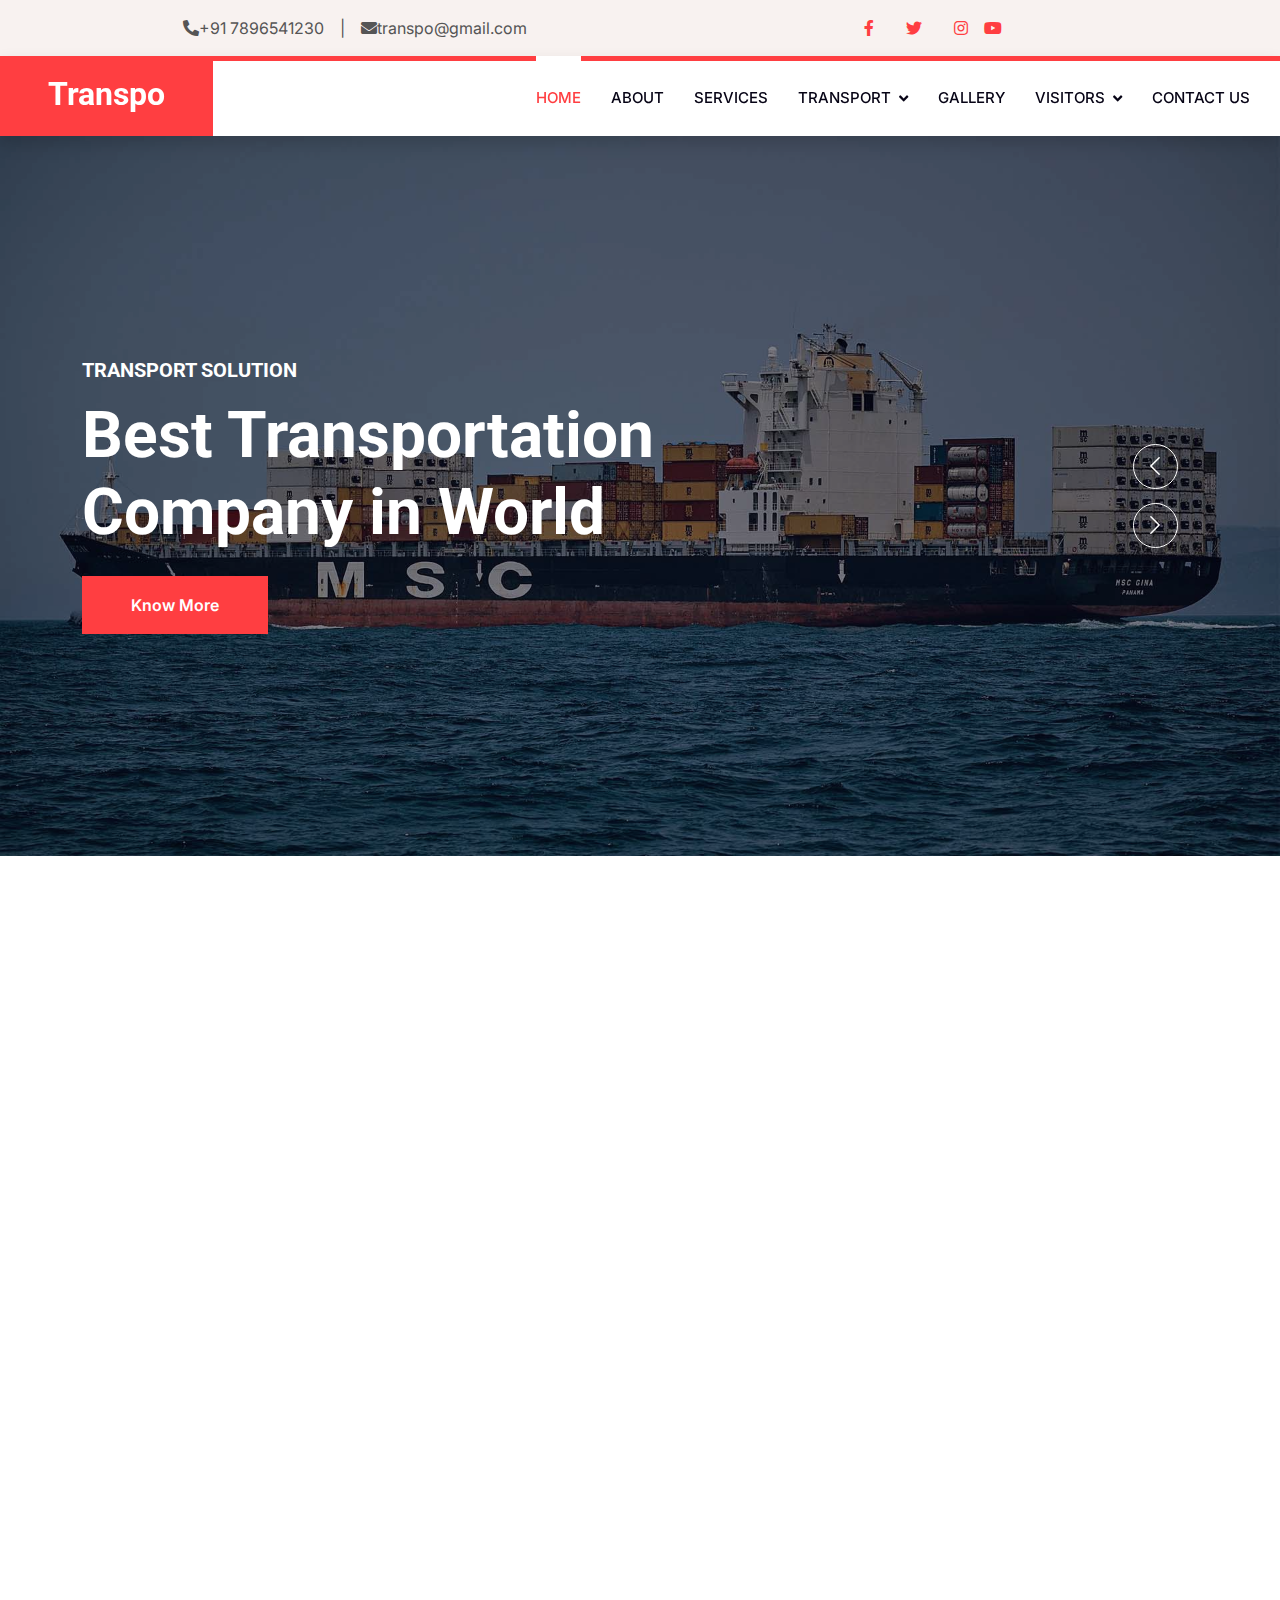
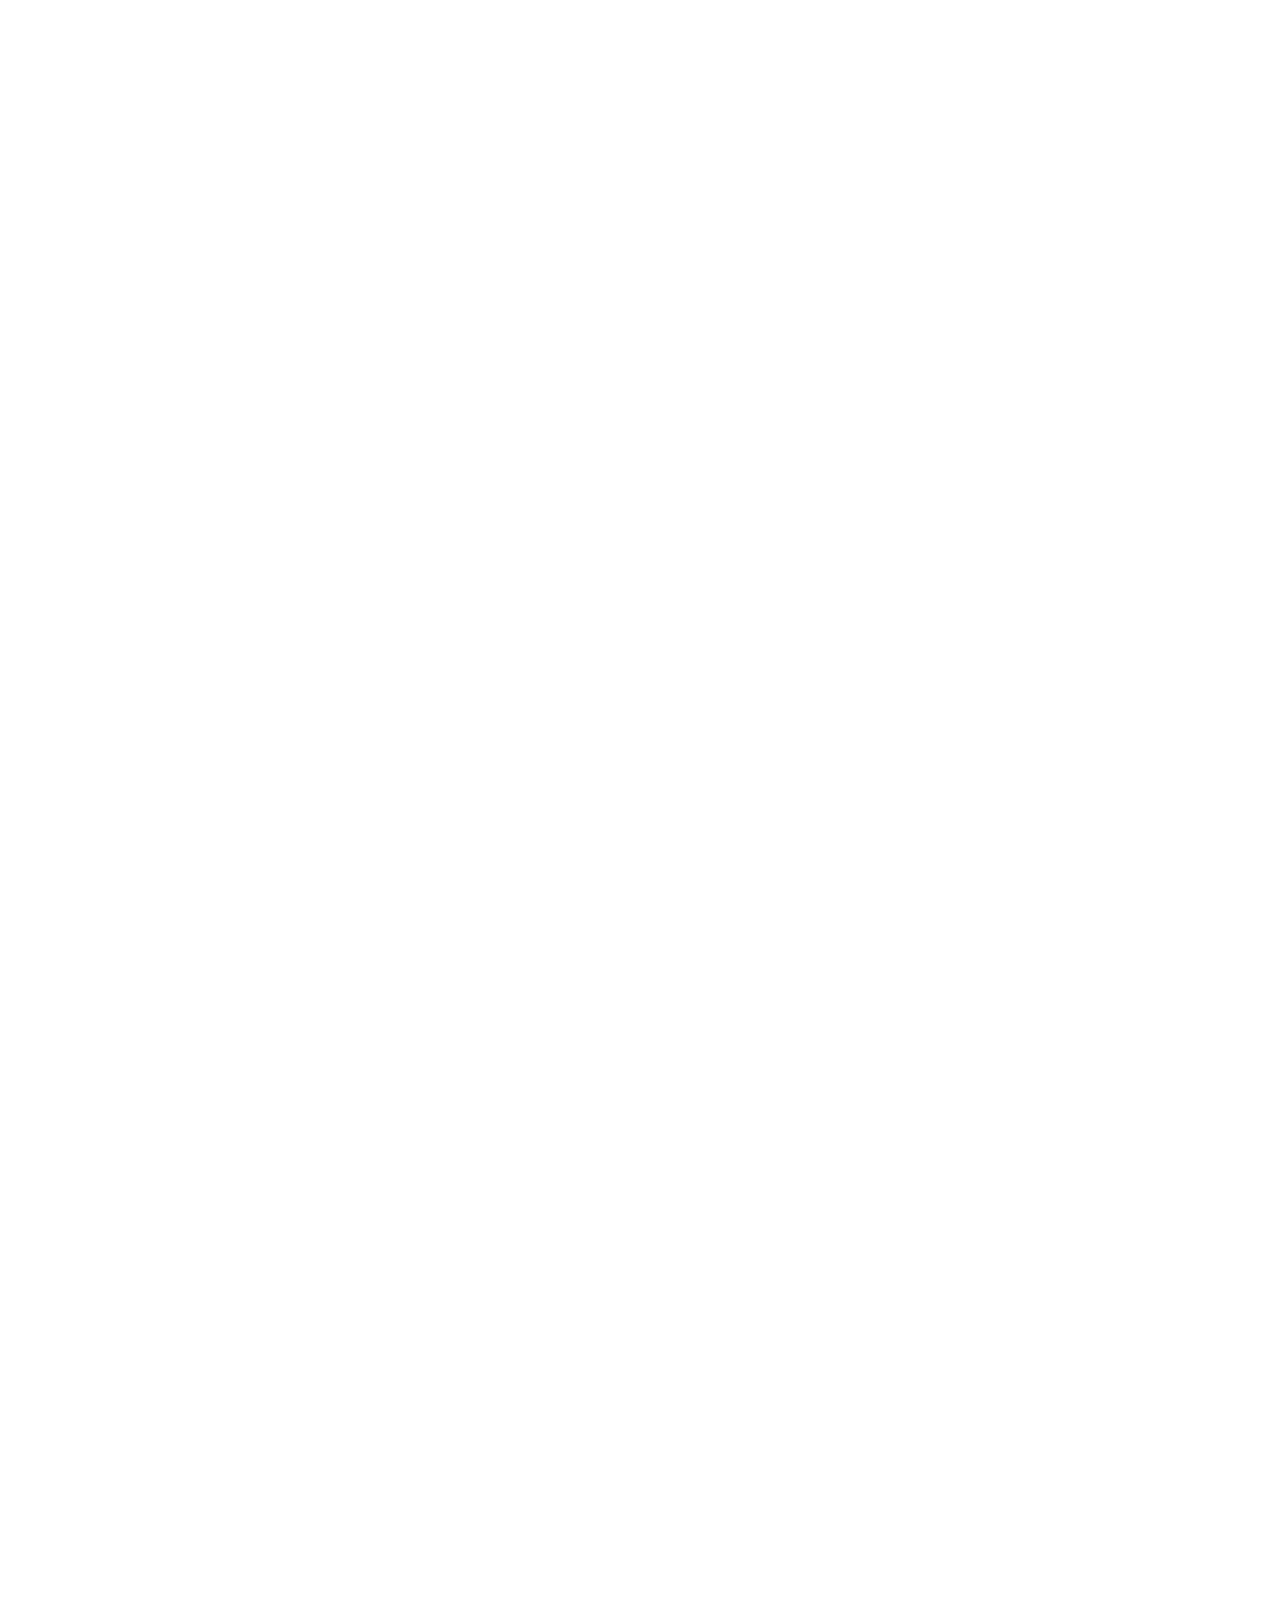
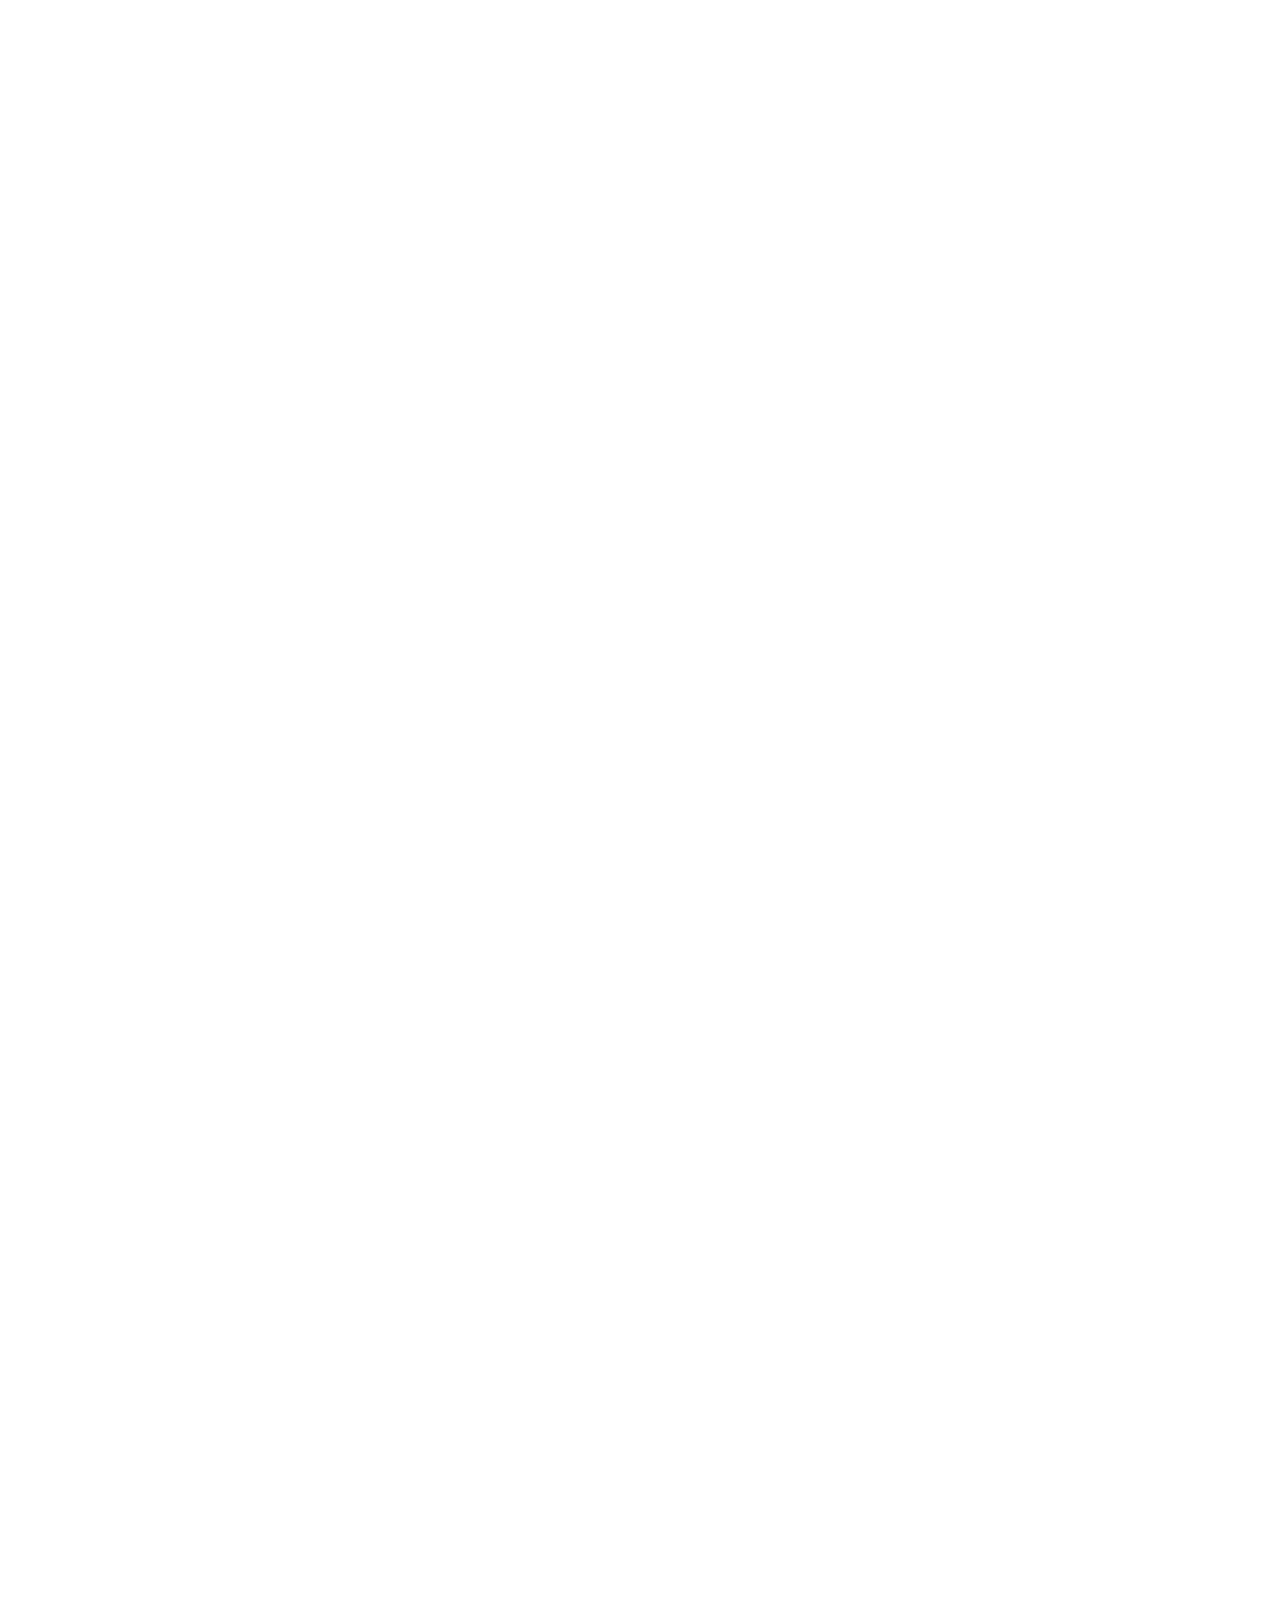
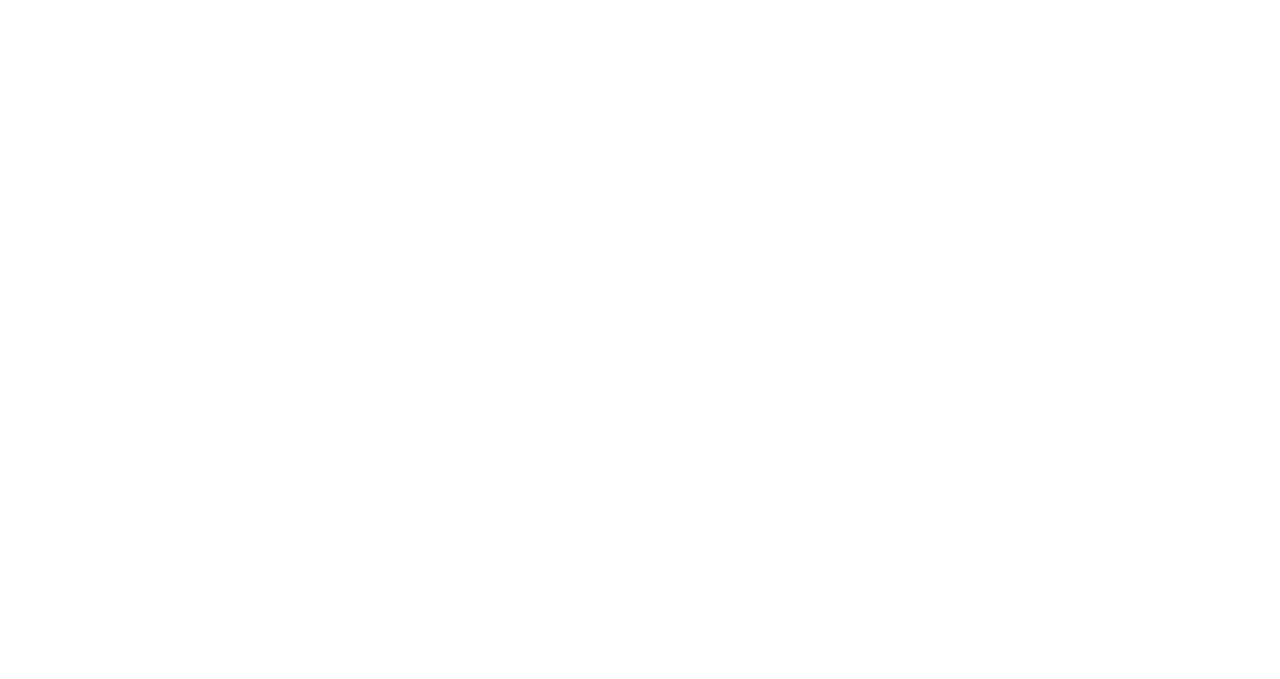
<file: index.html>
<!DOCTYPE html>
<html lang="en">

<head>
    <meta charset="utf-8">
    <title>Transpo - Shipping Company Website</title>
    <meta content="width=device-width, initial-scale=1.0" name="viewport">
    <meta content="" name="keywords">
    <meta content="" name="description">

    <!-- Favicon -->
    <link href="img/favicon.ico" rel="icon">

    <!-- Google Web Fonts -->
    <link rel="preconnect" href="https://fonts.googleapis.com">
    <link rel="preconnect" href="https://fonts.gstatic.com" crossorigin>
    <link href="https://fonts.googleapis.com/css2?family=Inter:wght@400;600&family=Roboto:wght@500;700&display=swap" rel="stylesheet">

    <!-- Icon Font Stylesheet -->
    <link href="https://cdnjs.cloudflare.com/ajax/libs/font-awesome/5.10.0/css/all.min.css" rel="stylesheet">
    <link href="https://cdn.jsdelivr.net/npm/bootstrap-icons@1.4.1/font/bootstrap-icons.css" rel="stylesheet">

    <!-- Libraries Stylesheet -->
    <link href="lib/animate/animate.min.css" rel="stylesheet">
    <link href="lib/owlcarousel/assets/owl.carousel.min.css" rel="stylesheet">

    <!-- Customized Bootstrap Stylesheet -->
    <link href="css/bootstrap.min.css" rel="stylesheet">

    <!-- Template Stylesheet -->
    <link href="css/style.css" rel="stylesheet">
</head>

<body>
    <!-- Spinner Start -->
    <div id="spinner" class="show bg-white position-fixed translate-middle w-100 vh-100 top-50 start-50 d-flex align-items-center justify-content-center">
        <div class="spinner-grow text-primary" style="width: 3rem; height: 3rem;" role="status">
            <span class="sr-only">Loading...</span>
        </div>
    </div>
    <!-- Spinner End -->
     
     <div class="container-fluid bg-light pt-3 d-none d-lg-block">
        <div class="container">
            <div class="row">
                <div class="col-lg-6 text-center text-lg-left mb-2 mb-lg-0">
                    <div class="d-inline-flex align-items-center">
                        <p><i class="fa fa-phone-alt mr-2"></i>+91 7896541230</p>
                        <p class="text-body px-3">|</p>
                        <p><i class="fa fa-envelope mr-2"></i>transpo@gmail.com</p>
                    </div>
                </div>
                <div class="col-lg-6 text-center text-lg-right">
                    <div class="d-inline-flex align-items-center">
                        <a class="text-primary px-3" href="">
                            <i class="fab fa-facebook-f"></i>
                        </a>
                        <a class="text-primary px-3" href="">
                            <i class="fab fa-twitter"></i>
                        </a>
                        <a class="text-primary px-3" href="">
                            <i class="fab fa-instagram"></i>
                        </a>
                        <a class="text-primary pl-3" href="">
                            <i class="fab fa-youtube"></i>
                        </a>
                    </div>
                </div>
            </div>
        </div> 
    </div>

    <!-- Navbar Start -->
    <nav class="navbar navbar-expand-lg bg-white navbar-light shadow border-top border-5 border-primary sticky-top p-0">
        <a href="index.html" class="navbar-brand bg-primary d-flex align-items-center px-4 px-lg-5">
            <h2 class="mb-2 text-white">Transpo</h2>
        </a>
        <button type="button" class="navbar-toggler me-4" data-bs-toggle="collapse" data-bs-target="#navbarCollapse">
            <span class="navbar-toggler-icon"></span>
        </button>
        <div class="collapse navbar-collapse" id="navbarCollapse">
            <div class="navbar-nav ms-auto p-4 p-lg-0">
                <a href="index.html" class="nav-item nav-link active">Home</a>
                <a href="about.html" class="nav-item nav-link">About</a>
                <a href="service.html" class="nav-item nav-link">Services</a>
                <div class="nav-item dropdown">
                    <a href="transport.html" class="nav-link dropdown-toggle" data-bs-toggle="dropdown">Transport</a>
                    <div class="dropdown-menu fade-up m-0">
                        <a href="import.html" class="dropdown-item">Import</a>
                        <a href="export.html" class="dropdown-item">Export</a>
                    </div>
                </div>
                <a href="gallery.html" class="nav-item nav-link">Gallery</a>
                <div class="nav-item dropdown">
                    <a href="visitors.html" class="nav-link dropdown-toggle" data-bs-toggle="dropdown">Visitors</a>
                    <div class="dropdown-menu fade-up m-0">
                        <a href="employee.html" class="dropdown-item">Employee</a>
                        <a href="customer.html" class="dropdown-item">Customer</a>
                    </div>
                </div>
                <a href="contact.html" class="nav-item nav-link">Contact Us</a>
            </div>
        </div>
    </nav>
    <!-- Navbar End -->


    <!-- Carousel Start -->
    <div class="container-fluid p-0 pb-5">
        <div class="owl-carousel header-carousel position-relative mb-5">
            <div class="owl-carousel-item position-relative">
                <img class="img-fluid" src="img/carousel-1.jpg" alt="">
                <div class="position-absolute top-0 start-0 w-100 h-100 d-flex align-items-center" style="background: rgba(6, 3, 21, .5);">
                    <div class="container">
                        <div class="row justify-content-start">
                            <div class="col-10 col-lg-8">
                                <h5 class="text-white text-uppercase mb-3 animated slideInDown">Transport Solution</h5>
                                <h1 class="display-3 text-white animated slideInDown mb-4">Best Transportation Company in World</h1>
                                <a href="gallery.html" class="btn btn-primary py-md-3 px-md-5 me-3 animated slideInLeft">Know More</a>
                            </div>
                        </div>
                    </div>
                </div>
            </div>
            <div class="owl-carousel-item position-relative">
                <img class="img-fluid" src="img/carousel-2.jpg" alt="">
                <div class="position-absolute top-0 start-0 w-100 h-100 d-flex align-items-center" style="background: rgba(6, 3, 21, .5);">
                    <div class="container">
                        <div class="row justify-content-start">
                            <div class="col-10 col-lg-8">
                                <h5 class="text-white text-uppercase mb-3 animated slideInDown">Transport & Logistics Solution</h5>
                                <h1 class="display-3 text-white animated slideInDown mb-4">#1 Place For Your <span class="text-primary">Transport</span> Solution</h1>
                                <p class="fs-5 fw-medium text-white mb-4 pb-2">Vero elitr justo clita lorem. Ipsum dolor at sed stet sit diam no. Kasd rebum ipsum et diam justo clita et kasd rebum sea elitr.</p>
                                <a href="" class="btn btn-primary py-md-3 px-md-5 me-3 animated slideInLeft">Read More</a>
                                <a href="" class="btn btn-secondary py-md-3 px-md-5 animated slideInRight">Free Quote</a>
                            </div>
                        </div>
                    </div>
                </div>
            </div>
        </div>
    </div>
    <!-- Carousel End -->


    <!-- About Start -->
    <div class="container-fluid overflow-hidden py-5 px-lg-0">
        <div class="container about py-5 px-lg-0">
            <div class="row g-5 mx-lg-0">
                <div class="col-lg-6 ps-lg-0 wow fadeInLeft" data-wow-delay="0.1s" style="min-height: 400px;">
                    <div class="position-relative h-100">
                        <img class="position-absolute img-fluid w-100 h-100" src="img/about.jpg" style="object-fit: cover;" alt="">
                    </div>
                </div>
                <div class="col-lg-6 about-text wow fadeInUp" data-wow-delay="0.3s">
                    <h5 class="text-primary text-uppercase" style="letter-spacing: 5px;">About Us</h5>
                    <h1 class="mb-5">Quick Transport Solutions</h1>
                    <p class="mb-5">Our company Transsp is provides the best facility of transportation using import and export to customer</p>
                    <div class="row g-4 mb-5">
                        <div class="col-sm-6 wow fadeIn" data-wow-delay="0.5s">
                            <i class="fa fa-globe fa-3x text-primary mb-3"></i>
                            <h5>Global Coverage</h5>
                            <p class="m-0">Our company gives global coverage facility to the customer.</p>
                        </div>
                        <div class="col-sm-6 wow fadeIn" data-wow-delay="0.7s">
                            <i class="fa fa-shipping-fast fa-3x text-primary mb-3"></i>
                            <h5>On Time Delivery</h5>
                            <p class="m-0">Our company complete its task within deadline. So we give facility on time delivery</p>
                        </div>
                    </div>
                    <a href="gallery.html" class="btn btn-primary py-3 px-5">Know More</a>
                </div>
            </div>
        </div>
    </div>
    <!-- About End -->


    <!-- Fact Start -->
    <div class="container-xxl py-5">
        <div class="container py-5">
            <div class="row g-5">
                <div class="col-lg-6 wow fadeInUp" data-wow-delay="0.1s">
                    <h5 class="text-primary text-uppercase" style="letter-spacing: 5px;">Some Facts</h5>
                    <h1 class="mb-5">Place To Manage All Of Your Shipments</h1>
                    <p class="mb-5">Our company gives shipment facility to customer along with import and export facility</p>
                    <div class="d-flex align-items-center">
                        <i class="fa fa-headphones fa-2x flex-shrink-0 bg-primary p-3 text-white"></i>
                        <div class="ps-4">
                            <h6>Call for any query!</h6>
                            <h3 class="text-primary m-0">+91 7896541230</h3>
                        </div>
                    </div>
                </div>
                <div class="col-lg-6">
                    <div class="row g-4 align-items-center">
                        <div class="col-sm-6">
                            <div class="bg-primary p-4 mb-4 wow fadeIn" data-wow-delay="0.3s">
                                <i class="fa fa-users fa-2x text-white mb-3"></i>
                                <h2 class="text-white mb-2" data-toggle="counter-up">1234</h2>
                                <p class="text-white mb-0">Happy Clients</p>
                            </div>
                            <div class="bg-secondary p-4 wow fadeIn" data-wow-delay="0.5s">
                                <i class="fa fa-ship fa-2x text-white mb-3"></i>
                                <h2 class="text-white mb-2" data-toggle="counter-up">1234</h2>
                                <p class="text-white mb-0">Complete Shipments</p>
                            </div>
                        </div>
                        <div class="col-sm-6">
                            <div class="bg-success p-4 wow fadeIn" data-wow-delay="0.7s">
                                <i class="fa fa-star fa-2x text-white mb-3"></i>
                                <h2 class="text-white mb-2" data-toggle="counter-up">1234</h2>
                                <p class="text-white mb-0">Customer Reviews</p>
                            </div>
                        </div>
                    </div>
                </div>
            </div>
        </div>
    </div>
    <!-- Fact End -->


    <!-- Service Start -->
    <div class="container-xxl py-5">
        <div class="container py-5">
            <div class="text-center wow fadeInUp" data-wow-delay="0.1s">
                <h5 class="text-primary text-uppercase" style="letter-spacing: 5px;">Our Services</h5>
                <h1 class="mb-5">Explore Our Services</h1>
            </div>
            <div class="row g-4">
                <div class="col-md-6 col-lg-4 wow fadeInUp" data-wow-delay="0.3s">
                    <div class="service-item p-4">
                        <div class="overflow-hidden mb-4">
                            <img class="img-fluid" src="img/service-1.jpg" alt="">
                        </div>
                        <h4 class="mb-3">Air Freight</h4>
                    </div>
                </div>
                <div class="col-md-6 col-lg-4 wow fadeInUp" data-wow-delay="0.5s">
                    <div class="service-item p-4">
                        <div class="overflow-hidden mb-4">
                            <img class="img-fluid" src="img/service-2.jpg" alt="">
                        </div>
                        <h4 class="mb-3">Ocean Freight</h4>
                    </div>
                </div>
                <div class="col-md-6 col-lg-4 wow fadeInUp" data-wow-delay="0.7s">
                    <div class="service-item p-4">
                        <div class="overflow-hidden mb-4">
                            <img class="img-fluid" src="img/service-3.jpg" alt="">
                        </div>
                        <h4 class="mb-3">Road Freight</h4>
                    </div>
                </div>
                <div class="col-md-6 col-lg-4 wow fadeInUp" data-wow-delay="0.3s">
                    <div class="service-item p-4">
                        <div class="overflow-hidden mb-4">
                            <img class="img-fluid" src="img/service-4.jpg" alt="">
                        </div>
                        <h4 class="mb-3">Train Freight</h4>
                    </div>
                </div>
                <div class="col-md-6 col-lg-4 wow fadeInUp" data-wow-delay="0.5s">
                    <div class="service-item p-4">
                        <div class="overflow-hidden mb-4">
                            <img class="img-fluid" src="img/service-5.jpg" alt="">
                        </div>
                        <h4 class="mb-3">Customs Clearance</h4>
                    </div>
                </div>
                <div class="col-md-6 col-lg-4 wow fadeInUp" data-wow-delay="0.7s">
                    <div class="service-item p-4">
                        <div class="overflow-hidden mb-4">
                            <img class="img-fluid" src="img/service-6.jpg" alt="">
                        </div>
                        <h4 class="mb-3">Warehouse Solutions</h4>
                    </div>
                </div>
            </div>
        </div>
    </div>
    <!-- Service End -->


    <!-- Feature Start -->
    <div class="container-fluid overflow-hidden py-5 px-lg-0">
        <div class="container feature py-5 px-lg-0">
            <div class="row g-5 mx-lg-0">
                <div class="col-lg-6 feature-text wow fadeInUp" data-wow-delay="0.1s">
                    <h5 class="text-primary text-uppercase" style="letter-spacing: 5px;">Our Features</h5>
                    <h1 class="mb-5">We Are Trusted Transport Company Since 2010</h1>
                    <div class="d-flex mb-5 wow fadeInUp" data-wow-delay="0.3s">
                        <i class="fa fa-globe text-primary fa-3x flex-shrink-0"></i>
                        <div class="ms-4">
                            <h5>Worldwide Service</h5>
                            <p class="mb-0">Our company provides Worldwide Service to customer</p>
                        </div>
                    </div>
                    <div class="d-flex mb-5 wow fadeIn" data-wow-delay="0.5s">
                        <i class="fa fa-shipping-fast text-primary fa-3x flex-shrink-0"></i>
                        <div class="ms-4">
                            <h5>On Time Delivery</h5>
                            <p class="mb-0">Our company provides On Time Delivery to customer</p>
                        </div>
                    </div>
                    <div class="d-flex mb-0 wow fadeInUp" data-wow-delay="0.7s">
                        <i class="fa fa-headphones text-primary fa-3x flex-shrink-0"></i>
                        <div class="ms-4">
                            <h5>24/7 Telephone Support</h5>
                            <p class="mb-0">Our company provides 24/7 Telephone Support to customer</p>
                        </div>
                    </div>
                </div>
                <div class="col-lg-6 pe-lg-0 wow fadeInRight" data-wow-delay="0.1s" style="min-height: 400px;">
                    <div class="position-relative h-100">
                        <img class="position-absolute img-fluid w-100 h-100" src="img/feature.jpg" style="object-fit: cover;" alt="">
                    </div>
                </div>
            </div>
        </div>
    </div>
    <!-- Feature End -->


    <!-- Team Start -->
    <div class="container-xxl py-5">
        <div class="container py-5">
            <div class="text-center wow fadeInUp" data-wow-delay="0.1s">
                <h5 class="text-primary text-uppercase" style="letter-spacing: 5px;">Our Team</h5>
                <h1 class="mb-5">Expert Team Members</h1>
            </div>
            <div class="row g-4">
                <div class="col-lg-3 col-md-6 wow fadeInUp" data-wow-delay="0.3s">
                    <div class="team-item p-4">
                        <div class="overflow-hidden mb-4">
                            <img class="img-fluid" src="team/Aditi1.jpg" alt="">
                        </div>
                        <h5 class="mb-0">Aditi Gadakh</h5>
                        <div class="btn-slide mt-1">
                            <i class="fa fa-share"></i>
                            <span>
                                <a href=""><i class="fab fa-facebook-f"></i></a>
                                <a href=""><i class="fab fa-twitter"></i></a>
                                <a href=""><i class="fab fa-instagram"></i></a>
                            </span>
                        </div>
                    </div>
                </div>
                <div class="col-lg-3 col-md-6 wow fadeInUp" data-wow-delay="0.5s">
                    <div class="team-item p-4">
                        <div class="overflow-hidden mb-4">
                            <img class="img-fluid" src="team/Mitali1.jpg" alt="">
                        </div>
                        <h5 class="mb-0">Mitali Bharambe</h5>
                        <div class="btn-slide mt-1">
                            <i class="fa fa-share"></i>
                            <span>
                                <a href=""><i class="fab fa-facebook-f"></i></a>
                                <a href=""><i class="fab fa-twitter"></i></a>
                                <a href=""><i class="fab fa-instagram"></i></a>
                            </span>
                        </div>
                    </div>
                </div>

                <div class="col-lg-3 col-md-6 wow fadeInUp" data-wow-delay="0.5s">
                    <div class="team-item p-4">
                        <div class="overflow-hidden mb-4">
                            <img class="img-fluid" src="team/Janhavi1.jpg" alt="">
                        </div>
                        <h5 class="mb-0">Janhavi Bagul</h5>
                        <div class="btn-slide mt-1">
                            <i class="fa fa-share"></i>
                            <span>
                                <a href=""><i class="fab fa-facebook-f"></i></a>
                                <a href=""><i class="fab fa-twitter"></i></a>
                                <a href=""><i class="fab fa-instagram"></i></a>
                            </span>
                        </div>
                    </div>
                </div>

                <div class="col-lg-3 col-md-6 wow fadeInUp" data-wow-delay="0.5s">
                    <div class="team-item p-4">
                        <div class="overflow-hidden mb-4">
                            <img class="img-fluid" src="team/Yadnika1.jpg" alt="">
                        </div>
                        <h5 class="mb-0">Yadnika Kadam</h5>
                        <div class="btn-slide mt-1">
                            <i class="fa fa-share"></i>
                            <span>
                                <a href=""><i class="fab fa-facebook-f"></i></a>
                                <a href=""><i class="fab fa-twitter"></i></a>
                                <a href=""><i class="fab fa-instagram"></i></a>
                            </span>
                        </div>
                    </div>
                </div>
                
            </div>
        </div>
    </div>
    <!-- Team End -->


    <!-- Testimonial Start -->
    <div class="container-xxl py-5 wow fadeInUp" data-wow-delay="0.1s">
        <div class="container py-5">
            <div class="text-center">
                <h5 class="text-primary text-uppercase" style="letter-spacing: 5px;">Testimonial</h5>
                <h1 class="mb-0">Our Clients Say!</h1>
            </div>
            <div class="owl-carousel testimonial-carousel wow fadeInUp" data-wow-delay="0.1s">
                <div class="testimonial-item p-4 my-5">
                    <i class="fa fa-quote-right fa-3x text-light position-absolute top-0 end-0 mt-n3 me-4"></i>
                    <div class="d-flex align-items-end mb-4">
                        <div class="ms-4">
                            <h5 class="mb-1">Priti Shinde</h5>
                            <p class="m-0">Student</p>
                        </div>
                    </div>
                    <p class="mb-0">Best Transportation company in world</p>
                </div>
                <div class="testimonial-item p-4 my-5">
                    <i class="fa fa-quote-right fa-3x text-light position-absolute top-0 end-0 mt-n3 me-4"></i>
                    <div class="d-flex align-items-end mb-4">
                        <div class="ms-4">
                            <h5 class="mb-1">Akshada Mane</h5>
                            <p class="m-0">Student</p>
                        </div>
                    </div>
                    <p class="mb-0">Best Company. Give shipment within time</p>
                </div>
                <div class="testimonial-item p-4 my-5">
                    <i class="fa fa-quote-right fa-3x text-light position-absolute top-0 end-0 mt-n3 me-4"></i>
                    <div class="d-flex align-items-end mb-4">
                        <div class="ms-4">
                            <h5 class="mb-1">Rohit Ahire</h5>
                            <p class="m-0">Student</p>
                        </div>
                    </div>
                    <p class="mb-0">Best Transportation company in world</p>
                </div>
            </div>
        </div>
    </div>
    <!-- Testimonial End -->


    <!-- Footer Start -->
    <div class="container-fluid bg-dark text-light footer pt-5 wow fadeIn" data-wow-delay="0.1s" style="margin-top: 6rem;">
        <div class="container py-5">
            <div class="row g-5">
                <div class="col-lg-3 col-md-6">
                    <h4 class="text-light mb-4">Address</h4>
                    <p class="mb-2"><i class="fa fa-map-marker-alt me-3"></i>Gangapur Road, Maharashtra, India</p>
                    <p class="mb-2"><i class="fa fa-phone-alt me-3"></i>+91 7896541230</p>
                    <p class="mb-2"><i class="fa fa-envelope me-3"></i>transpo@gmail.com</p>
                    <div class="d-flex pt-2">
                        <a class="btn btn-outline-light btn-social" href=""><i class="fab fa-twitter"></i></a>
                        <a class="btn btn-outline-light btn-social" href=""><i class="fab fa-facebook-f"></i></a>
                        <a class="btn btn-outline-light btn-social" href=""><i class="fab fa-youtube"></i></a>
                        <a class="btn btn-outline-light btn-social" href=""><i class="fab fa-linkedin-in"></i></a>
                    </div>
                </div>
                <div class="col-lg-3 col-md-6">
                    <h4 class="text-light mb-4">Services</h4>
                    <a class="btn btn-link" href="">Air Freight</a>
                    <a class="btn btn-link" href="">Sea Freight</a>
                    <a class="btn btn-link" href="">Road Freight</a>
                    <a class="btn btn-link" href="">Train Freight</a>
                    <a class="btn btn-link" href="">Customs Clearance</a>
                    <a class="btn btn-link" href="">Warehouse Solutions</a>
                </div>
                <div class="col-lg-3 col-md-6">
                    <h4 class="text-light mb-4">Quick Links</h4>
                    <a class="btn btn-link" href="index.html">Home</a>
                    <a class="btn btn-link" href="about.html">About Us</a>
                    <a class="btn btn-link" href="contact.html">Contact Us</a>
                    <a class="btn btn-link" href="services.html">Our Services</a>
                    <a class="btn btn-link" href="gallery.html">Gallery</a>
                </div>
                <div class="col-lg-3 col-md-6">
                 <div class="col-lg-3 col-md-6">
                    <h4 class="text-light mb-4">Popular Links</h4>
                    <a class="btn btn-link" href="index.html">Home</a>
                    <a class="btn btn-link" href="import.html">Import</a>
                    <a class="btn btn-link" href="export.html">Export</a>
                    <a class="btn btn-link" href="employee.html">Our Visitors</a>
                    <a class="btn btn-link" href="contact.html">Contact Us</a>
                </div>
            </div>
        </div>
    </div>
    <!-- Footer End -->


    <!-- Back to Top -->
    <a href="#" class="btn btn-lg btn-primary btn-lg-square rounded-0 back-to-top"><i class="bi bi-arrow-up"></i></a>


    <!-- JavaScript Libraries -->
    <script src="https://code.jquery.com/jquery-3.4.1.min.js"></script>
    <script src="https://cdn.jsdelivr.net/npm/bootstrap@5.0.0/dist/js/bootstrap.bundle.min.js"></script>
    <script src="lib/wow/wow.min.js"></script>
    <script src="lib/easing/easing.min.js"></script>
    <script src="lib/waypoints/waypoints.min.js"></script>
    <script src="lib/counterup/counterup.min.js"></script>
    <script src="lib/owlcarousel/owl.carousel.min.js"></script>

    <!-- Template Javascript -->
    <script src="js/main.js"></script>
</body>

</html>
</file>
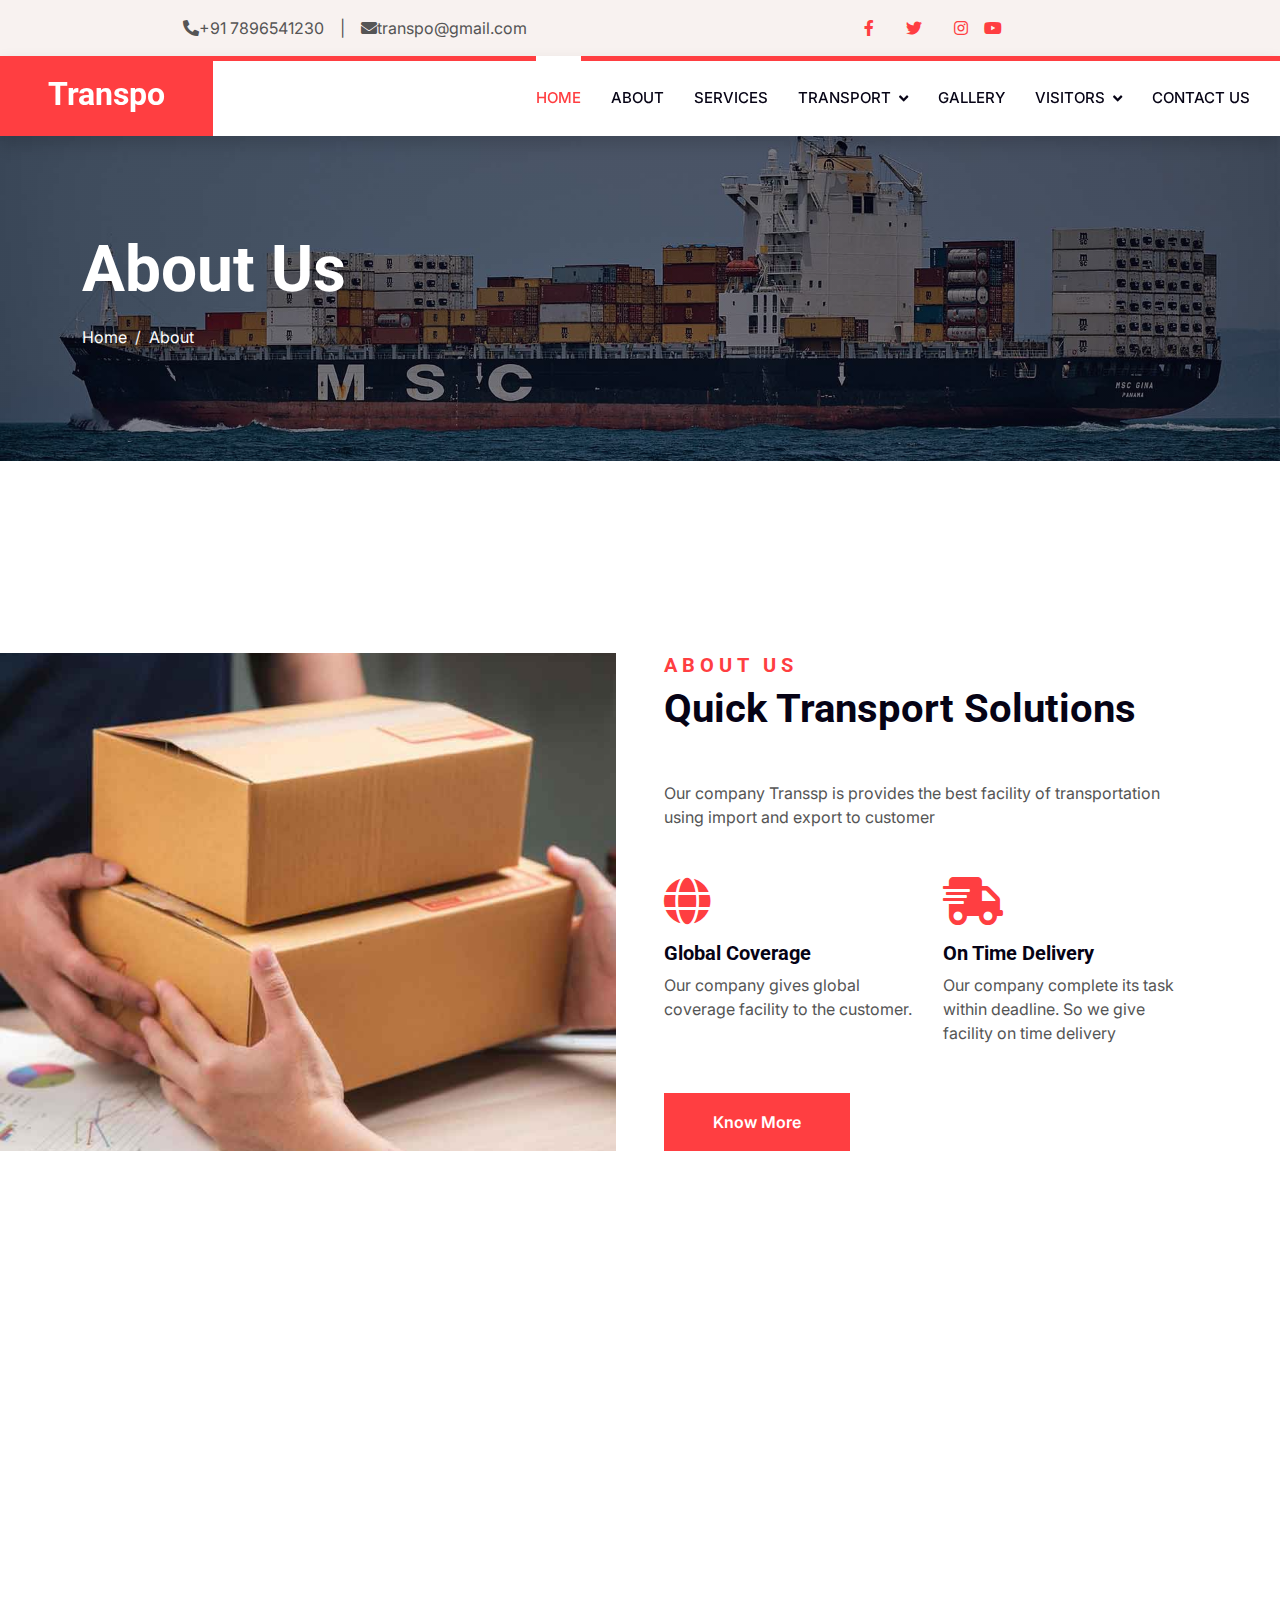
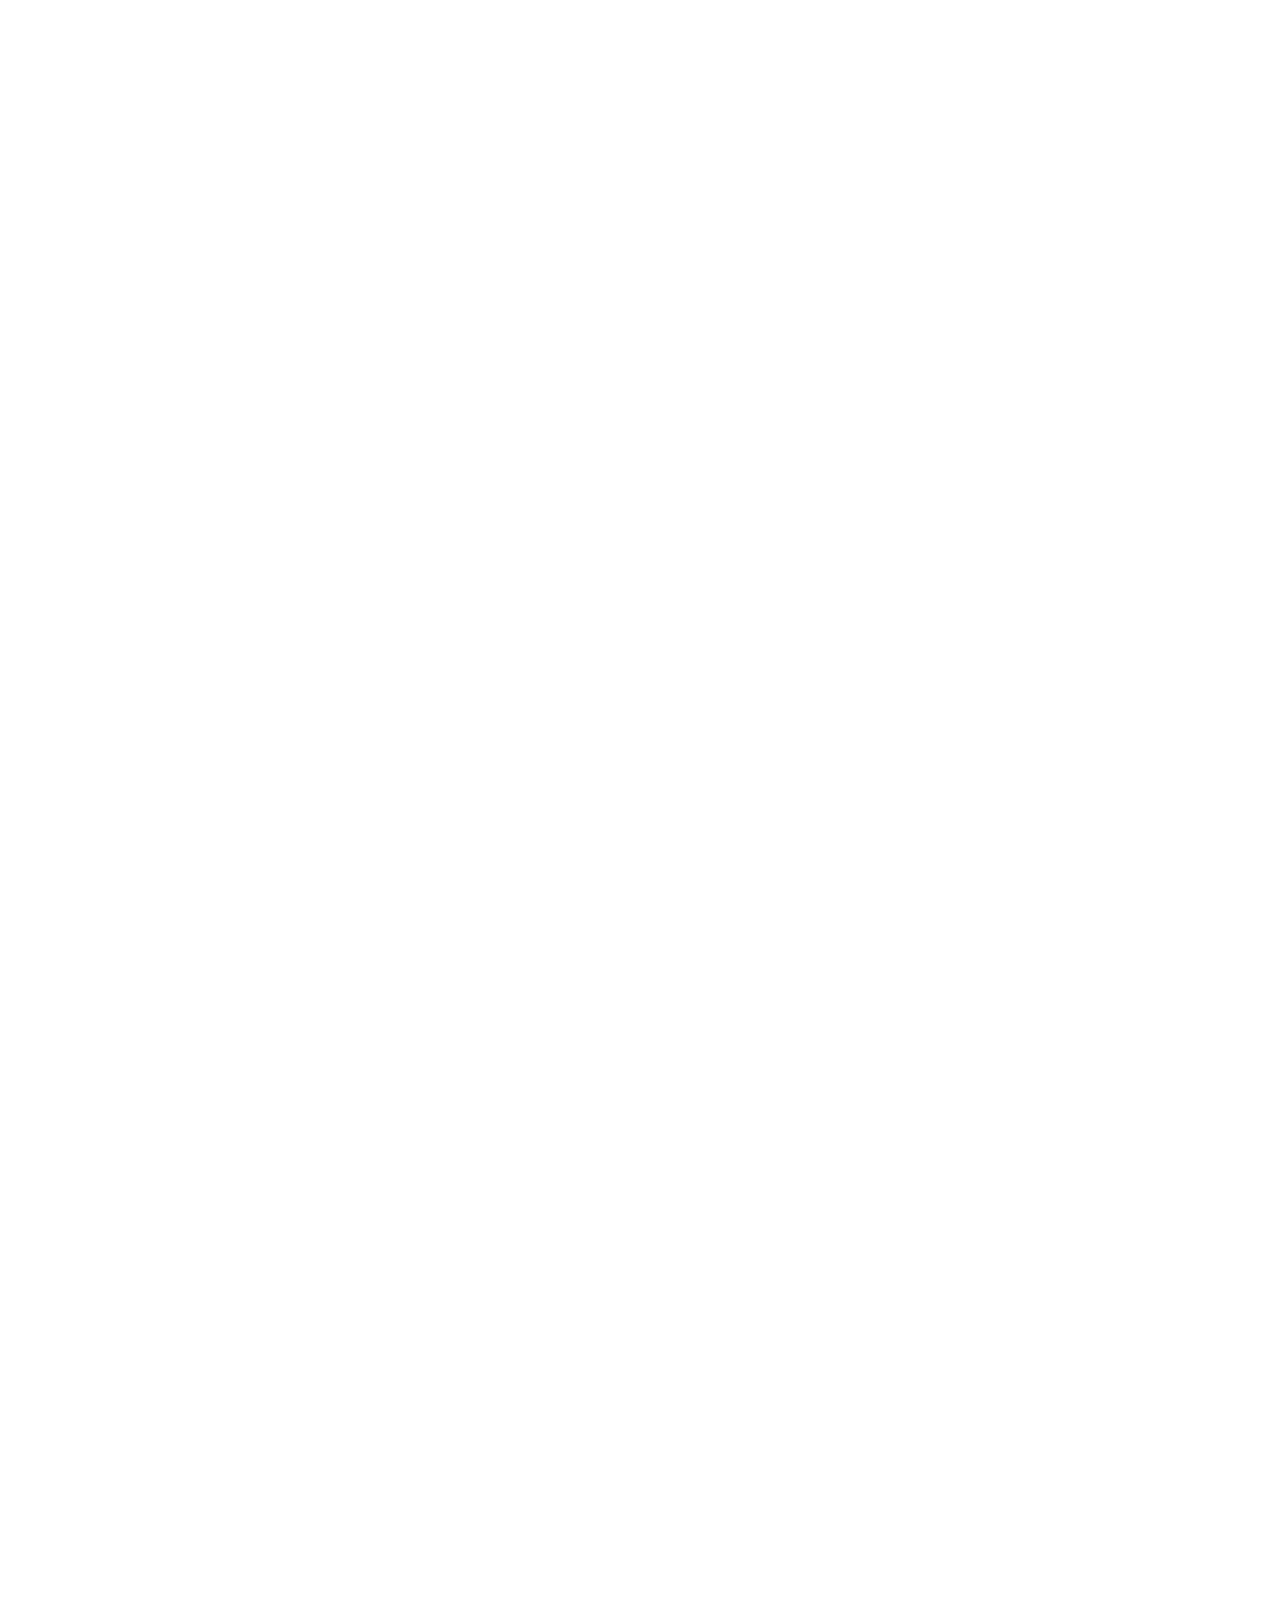
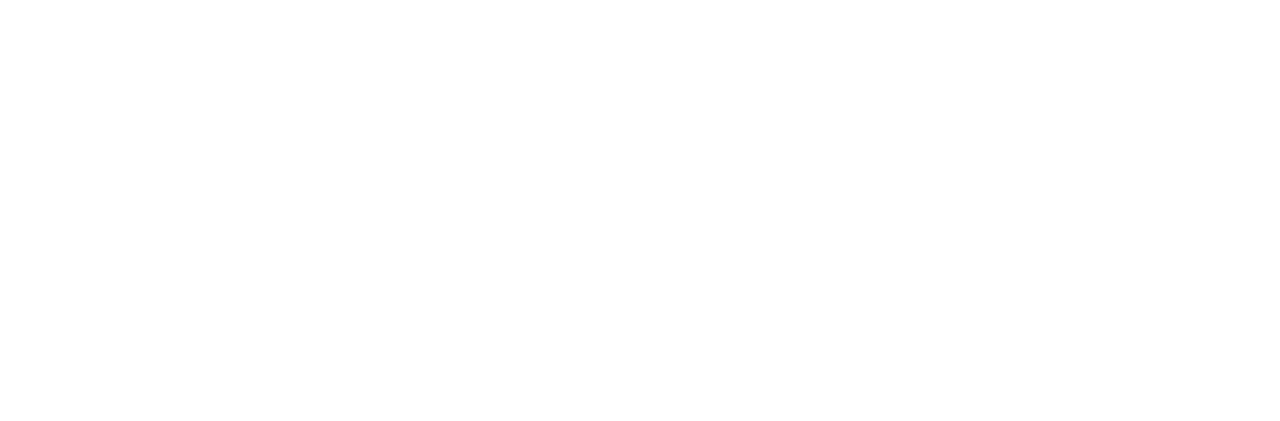
<file: about.html>
<!DOCTYPE html>
<html lang="en">

<head>
    <meta charset="utf-8">
    <title>Transpo - Shipping Company Website</title>
    <meta content="width=device-width, initial-scale=1.0" name="viewport">
    <meta content="" name="keywords">
    <meta content="" name="description">

    <!-- Favicon -->
    <link href="img/favicon.ico" rel="icon">

    <!-- Google Web Fonts -->
    <link rel="preconnect" href="https://fonts.googleapis.com">
    <link rel="preconnect" href="https://fonts.gstatic.com" crossorigin>
    <link href="https://fonts.googleapis.com/css2?family=Inter:wght@400;600&family=Roboto:wght@500;700&display=swap" rel="stylesheet">

    <!-- Icon Font Stylesheet -->
    <link href="https://cdnjs.cloudflare.com/ajax/libs/font-awesome/5.10.0/css/all.min.css" rel="stylesheet">
    <link href="https://cdn.jsdelivr.net/npm/bootstrap-icons@1.4.1/font/bootstrap-icons.css" rel="stylesheet">

    <!-- Libraries Stylesheet -->
    <link href="lib/animate/animate.min.css" rel="stylesheet">
    <link href="lib/owlcarousel/assets/owl.carousel.min.css" rel="stylesheet">

    <!-- Customized Bootstrap Stylesheet -->
    <link href="css/bootstrap.min.css" rel="stylesheet">

    <!-- Template Stylesheet -->
    <link href="css/style.css" rel="stylesheet">
</head>

<body>
    <!-- Spinner Start -->
    <div id="spinner" class="show bg-white position-fixed translate-middle w-100 vh-100 top-50 start-50 d-flex align-items-center justify-content-center">
        <div class="spinner-grow text-primary" style="width: 3rem; height: 3rem;" role="status">
            <span class="sr-only">Loading...</span>
        </div>
    </div>
    <!-- Spinner End -->
    
    <div class="container-fluid bg-light pt-3 d-none d-lg-block">
        <div class="container">
            <div class="row">
                <div class="col-lg-6 text-center text-lg-left mb-2 mb-lg-0">
                    <div class="d-inline-flex align-items-center">
                        <p><i class="fa fa-phone-alt mr-2"></i>+91 7896541230</p>
                        <p class="text-body px-3">|</p>
                        <p><i class="fa fa-envelope mr-2"></i>transpo@gmail.com</p>
                    </div>
                </div>
                <div class="col-lg-6 text-center text-lg-right">
                    <div class="d-inline-flex align-items-center">
                        <a class="text-primary px-3" href="">
                            <i class="fab fa-facebook-f"></i>
                        </a>
                        <a class="text-primary px-3" href="">
                            <i class="fab fa-twitter"></i>
                        </a>
                        <a class="text-primary px-3" href="">
                            <i class="fab fa-instagram"></i>
                        </a>
                        <a class="text-primary pl-3" href="">
                            <i class="fab fa-youtube"></i>
                        </a>
                    </div>
                </div>
            </div>
        </div> 
    </div>

    <!-- Navbar Start -->
   <nav class="navbar navbar-expand-lg bg-white navbar-light shadow border-top border-5 border-primary sticky-top p-0">
        <a href="index.html" class="navbar-brand bg-primary d-flex align-items-center px-4 px-lg-5">
            <h2 class="mb-2 text-white">Transpo</h2>
        </a>
        <button type="button" class="navbar-toggler me-4" data-bs-toggle="collapse" data-bs-target="#navbarCollapse">
            <span class="navbar-toggler-icon"></span>
        </button>
        <div class="collapse navbar-collapse" id="navbarCollapse">
            <div class="navbar-nav ms-auto p-4 p-lg-0">
                <a href="index.html" class="nav-item nav-link active">Home</a>
                <a href="about.html" class="nav-item nav-link">About</a>
                <a href="service.html" class="nav-item nav-link">Services</a>
                <div class="nav-item dropdown">
                    <a href="transport.html" class="nav-link dropdown-toggle" data-bs-toggle="dropdown">Transport</a>
                    <div class="dropdown-menu fade-up m-0">
                        <a href="import.html" class="dropdown-item">Import</a>
                        <a href="export.html" class="dropdown-item">Export</a>
                    </div>
                </div>
                <a href="gallery.html" class="nav-item nav-link">Gallery</a>
                <div class="nav-item dropdown">
                    <a href="visitors.html" class="nav-link dropdown-toggle" data-bs-toggle="dropdown">Visitors</a>
                    <div class="dropdown-menu fade-up m-0">
                        <a href="employee.html" class="dropdown-item">Employee</a>
                        <a href="customer.html" class="dropdown-item">Customer</a>
                    </div>
                </div>
                <a href="contact.html" class="nav-item nav-link">Contact Us</a>
            </div>
        </div>
    </nav>
    <!-- Navbar End -->


    <!-- Page Header Start -->
    <div class="container-fluid page-header py-5" style="margin-bottom: 6rem;">
        <div class="container py-5">
            <h1 class="display-3 text-white mb-3 animated slideInDown">About Us</h1>
            <nav aria-label="breadcrumb animated slideInDown">
                <ol class="breadcrumb">
                     <li class="breadcrumb-item"><a class="text-white" href="index.html">Home</a></li>
                    <li class="breadcrumb-item text-white active" aria-current="page">About</li>
                </ol>
            </nav>
        </div>
    </div>
    <!-- Page Header End -->


    <div class="container-fluid overflow-hidden py-5 px-lg-0">
        <div class="container about py-5 px-lg-0">
            <div class="row g-5 mx-lg-0">
                <div class="col-lg-6 ps-lg-0 wow fadeInLeft" data-wow-delay="0.1s" style="min-height: 400px;">
                    <div class="position-relative h-100">
                        <img class="position-absolute img-fluid w-100 h-100" src="img/about.jpg" style="object-fit: cover;" alt="">
                    </div>
                </div>
                <div class="col-lg-6 about-text wow fadeInUp" data-wow-delay="0.3s">
                    <h5 class="text-primary text-uppercase" style="letter-spacing: 5px;">About Us</h5>
                    <h1 class="mb-5">Quick Transport Solutions</h1>
                    <p class="mb-5">Our company Transsp is provides the best facility of transportation using import and export to customer</p>
                    <div class="row g-4 mb-5">
                        <div class="col-sm-6 wow fadeIn" data-wow-delay="0.5s">
                            <i class="fa fa-globe fa-3x text-primary mb-3"></i>
                            <h5>Global Coverage</h5>
                            <p class="m-0">Our company gives global coverage facility to the customer.</p>
                        </div>
                        <div class="col-sm-6 wow fadeIn" data-wow-delay="0.7s">
                            <i class="fa fa-shipping-fast fa-3x text-primary mb-3"></i>
                            <h5>On Time Delivery</h5>
                            <p class="m-0">Our company complete its task within deadline. So we give facility on time delivery</p>
                        </div>
                    </div>
                    <a href="gallery.html" class="btn btn-primary py-3 px-5">Know More</a>
                </div>
            </div>
        </div>
    </div>
    <!-- About End -->


    <!-- Fact Start -->
    <div class="container-xxl py-5">
        <div class="container py-5">
            <div class="row g-5">
                <div class="col-lg-6 wow fadeInUp" data-wow-delay="0.1s">
                    <h5 class="text-primary text-uppercase" style="letter-spacing: 5px;">Some Facts</h5>
                    <h1 class="mb-5">Place To Manage All Of Your Shipments</h1>
                    <p class="mb-5">Our company gives shipment facility to customer along with import and export facility</p>
                    <div class="d-flex align-items-center">
                        <i class="fa fa-headphones fa-2x flex-shrink-0 bg-primary p-3 text-white"></i>
                        <div class="ps-4">
                            <h6>Call for any query!</h6>
                            <h3 class="text-primary m-0">+91 7896541230</h3>
                        </div>
                    </div>
                </div>
                <div class="col-lg-6">
                    <div class="row g-4 align-items-center">
                        <div class="col-sm-6">
                            <div class="bg-primary p-4 mb-4 wow fadeIn" data-wow-delay="0.3s">
                                <i class="fa fa-users fa-2x text-white mb-3"></i>
                                <h2 class="text-white mb-2" data-toggle="counter-up">1234</h2>
                                <p class="text-white mb-0">Happy Clients</p>
                            </div>
                            <div class="bg-secondary p-4 wow fadeIn" data-wow-delay="0.5s">
                                <i class="fa fa-ship fa-2x text-white mb-3"></i>
                                <h2 class="text-white mb-2" data-toggle="counter-up">1234</h2>
                                <p class="text-white mb-0">Complete Shipments</p>
                            </div>
                        </div>
                        <div class="col-sm-6">
                            <div class="bg-success p-4 wow fadeIn" data-wow-delay="0.7s">
                                <i class="fa fa-star fa-2x text-white mb-3"></i>
                                <h2 class="text-white mb-2" data-toggle="counter-up">1234</h2>
                                <p class="text-white mb-0">Customer Reviews</p>
                            </div>
                        </div>
                    </div>
                </div>
            </div>
        </div>
    </div>
    <!-- Fact End -->

    <!-- Feature Start -->
    <div class="container-fluid overflow-hidden py-5 px-lg-0">
        <div class="container feature py-5 px-lg-0">
            <div class="row g-5 mx-lg-0">
                <div class="col-lg-6 feature-text wow fadeInUp" data-wow-delay="0.1s">
                    <h5 class="text-primary text-uppercase" style="letter-spacing: 5px;">Our Features</h5>
                    <h1 class="mb-5">We Are Trusted Transport Company Since 2010</h1>
                    <div class="d-flex mb-5 wow fadeInUp" data-wow-delay="0.3s">
                        <i class="fa fa-globe text-primary fa-3x flex-shrink-0"></i>
                        <div class="ms-4">
                            <h5>Worldwide Service</h5>
                            <p class="mb-0">Our company provides Worldwide Service to customer</p>
                        </div>
                    </div>
                    <div class="d-flex mb-5 wow fadeIn" data-wow-delay="0.5s">
                        <i class="fa fa-shipping-fast text-primary fa-3x flex-shrink-0"></i>
                        <div class="ms-4">
                            <h5>On Time Delivery</h5>
                            <p class="mb-0">Our company provides On Time Delivery to customer</p>
                        </div>
                    </div>
                    <div class="d-flex mb-0 wow fadeInUp" data-wow-delay="0.7s">
                        <i class="fa fa-headphones text-primary fa-3x flex-shrink-0"></i>
                        <div class="ms-4">
                            <h5>24/7 Telephone Support</h5>
                            <p class="mb-0">Our company provides 24/7 Telephone Support to customer</p>
                        </div>
                    </div>
                </div>
                <div class="col-lg-6 pe-lg-0 wow fadeInRight" data-wow-delay="0.1s" style="min-height: 400px;">
                    <div class="position-relative h-100">
                        <img class="position-absolute img-fluid w-100 h-100" src="img/feature.jpg" style="object-fit: cover;" alt="">
                    </div>
                </div>
            </div>
        </div>
    </div>
    <!-- Feature End -->


    <!-- Team Start -->
    <div class="container-xxl py-5">
        <div class="container py-5">
            <div class="text-center wow fadeInUp" data-wow-delay="0.1s">
                <h5 class="text-primary text-uppercase" style="letter-spacing: 5px;">Our Team</h5>
                <h1 class="mb-5">Expert Team Members</h1>
            </div>
            <div class="row g-4">
                <div class="col-lg-3 col-md-6 wow fadeInUp" data-wow-delay="0.3s">
                    <div class="team-item p-4">
                        <div class="overflow-hidden mb-4">
                            <img class="img-fluid" src="team/Aditi1.jpg" alt="">
                        </div>
                        <h5 class="mb-0">Aditi Gadakh</h5>
                        <div class="btn-slide mt-1">
                            <i class="fa fa-share"></i>
                            <span>
                                <a href=""><i class="fab fa-facebook-f"></i></a>
                                <a href=""><i class="fab fa-twitter"></i></a>
                                <a href=""><i class="fab fa-instagram"></i></a>
                            </span>
                        </div>
                    </div>
                </div>
                <div class="col-lg-3 col-md-6 wow fadeInUp" data-wow-delay="0.5s">
                    <div class="team-item p-4">
                        <div class="overflow-hidden mb-4">
                            <img class="img-fluid" src="team/Mitali1.jpg" alt="">
                        </div>
                        <h5 class="mb-0">Mitali Bharambe</h5>
                        <div class="btn-slide mt-1">
                            <i class="fa fa-share"></i>
                            <span>
                                <a href=""><i class="fab fa-facebook-f"></i></a>
                                <a href=""><i class="fab fa-twitter"></i></a>
                                <a href=""><i class="fab fa-instagram"></i></a>
                            </span>
                        </div>
                    </div>
                </div>

                <div class="col-lg-3 col-md-6 wow fadeInUp" data-wow-delay="0.5s">
                    <div class="team-item p-4">
                        <div class="overflow-hidden mb-4">
                            <img class="img-fluid" src="team/Janhavi1.jpg" alt="">
                        </div>
                        <h5 class="mb-0">Janhavi Bagul</h5>
                        <div class="btn-slide mt-1">
                            <i class="fa fa-share"></i>
                            <span>
                                <a href=""><i class="fab fa-facebook-f"></i></a>
                                <a href=""><i class="fab fa-twitter"></i></a>
                                <a href=""><i class="fab fa-instagram"></i></a>
                            </span>
                        </div>
                    </div>
                </div>

                <div class="col-lg-3 col-md-6 wow fadeInUp" data-wow-delay="0.5s">
                    <div class="team-item p-4">
                        <div class="overflow-hidden mb-4">
                            <img class="img-fluid" src="team/Yadnika1.jpg" alt="">
                        </div>
                        <h5 class="mb-0">Yadnika Kadam</h5>
                        <div class="btn-slide mt-1">
                            <i class="fa fa-share"></i>
                            <span>
                                <a href=""><i class="fab fa-facebook-f"></i></a>
                                <a href=""><i class="fab fa-twitter"></i></a>
                                <a href=""><i class="fab fa-instagram"></i></a>
                            </span>
                        </div>
                    </div>
                </div>
                
            </div>
        </div>
    </div>
    <!-- Team End -->
        

    <!-- Footer Start -->
    <div class="container-fluid bg-dark text-light footer pt-5 wow fadeIn" data-wow-delay="0.1s" style="margin-top: 6rem;">
        <div class="container py-5">
            <div class="row g-5">
                <div class="col-lg-3 col-md-6">
                    <h4 class="text-light mb-4">Address</h4>
                    <p class="mb-2"><i class="fa fa-map-marker-alt me-3"></i>Gangapur Road, Maharashtra, India</p>
                    <p class="mb-2"><i class="fa fa-phone-alt me-3"></i>+91 7896541230</p>
                    <p class="mb-2"><i class="fa fa-envelope me-3"></i>transpo@gmail.com</p>
                    <div class="d-flex pt-2">
                        <a class="btn btn-outline-light btn-social" href=""><i class="fab fa-twitter"></i></a>
                        <a class="btn btn-outline-light btn-social" href=""><i class="fab fa-facebook-f"></i></a>
                        <a class="btn btn-outline-light btn-social" href=""><i class="fab fa-youtube"></i></a>
                        <a class="btn btn-outline-light btn-social" href=""><i class="fab fa-linkedin-in"></i></a>
                    </div>
                </div>
                <div class="col-lg-3 col-md-6">
                    <h4 class="text-light mb-4">Services</h4>
                    <a class="btn btn-link" href="">Air Freight</a>
                    <a class="btn btn-link" href="">Sea Freight</a>
                    <a class="btn btn-link" href="">Road Freight</a>
                    <a class="btn btn-link" href="">Train Freight</a>
                    <a class="btn btn-link" href="">Customs Clearance</a>
                    <a class="btn btn-link" href="">Warehouse Solutions</a>
                </div>
                <div class="col-lg-3 col-md-6">
                    <h4 class="text-light mb-4">Quick Links</h4>
                    <a class="btn btn-link" href="index.html">Home</a>
                    <a class="btn btn-link" href="about.html">About Us</a>
                    <a class="btn btn-link" href="contact.html">Contact Us</a>
                    <a class="btn btn-link" href="services.html">Our Services</a>
                    <a class="btn btn-link" href="gallery.html">Gallery</a>
                </div>
                <div class="col-lg-3 col-md-6">
                 <div class="col-lg-3 col-md-6">
                    <h4 class="text-light mb-4">Popular Links</h4>
                    <a class="btn btn-link" href="index.html">Home</a>
                    <a class="btn btn-link" href="import.html">Import</a>
                    <a class="btn btn-link" href="export.html">Export</a>
                    <a class="btn btn-link" href="employee.html">Our Visitors</a>
                    <a class="btn btn-link" href="contact.html">Contact Us</a>
                </div>
            </div>
        </div>
    </div>
    <!-- Footer End -->


    <!-- Back to Top -->
    <a href="#" class="btn btn-lg btn-primary btn-lg-square rounded-0 back-to-top"><i class="bi bi-arrow-up"></i></a>


    <!-- JavaScript Libraries -->
    <script src="https://code.jquery.com/jquery-3.4.1.min.js"></script>
    <script src="https://cdn.jsdelivr.net/npm/bootstrap@5.0.0/dist/js/bootstrap.bundle.min.js"></script>
    <script src="lib/wow/wow.min.js"></script>
    <script src="lib/easing/easing.min.js"></script>
    <script src="lib/waypoints/waypoints.min.js"></script>
    <script src="lib/counterup/counterup.min.js"></script>
    <script src="lib/owlcarousel/owl.carousel.min.js"></script>

    <!-- Template Javascript -->
    <script src="js/main.js"></script>
</body>

</html>
</file>
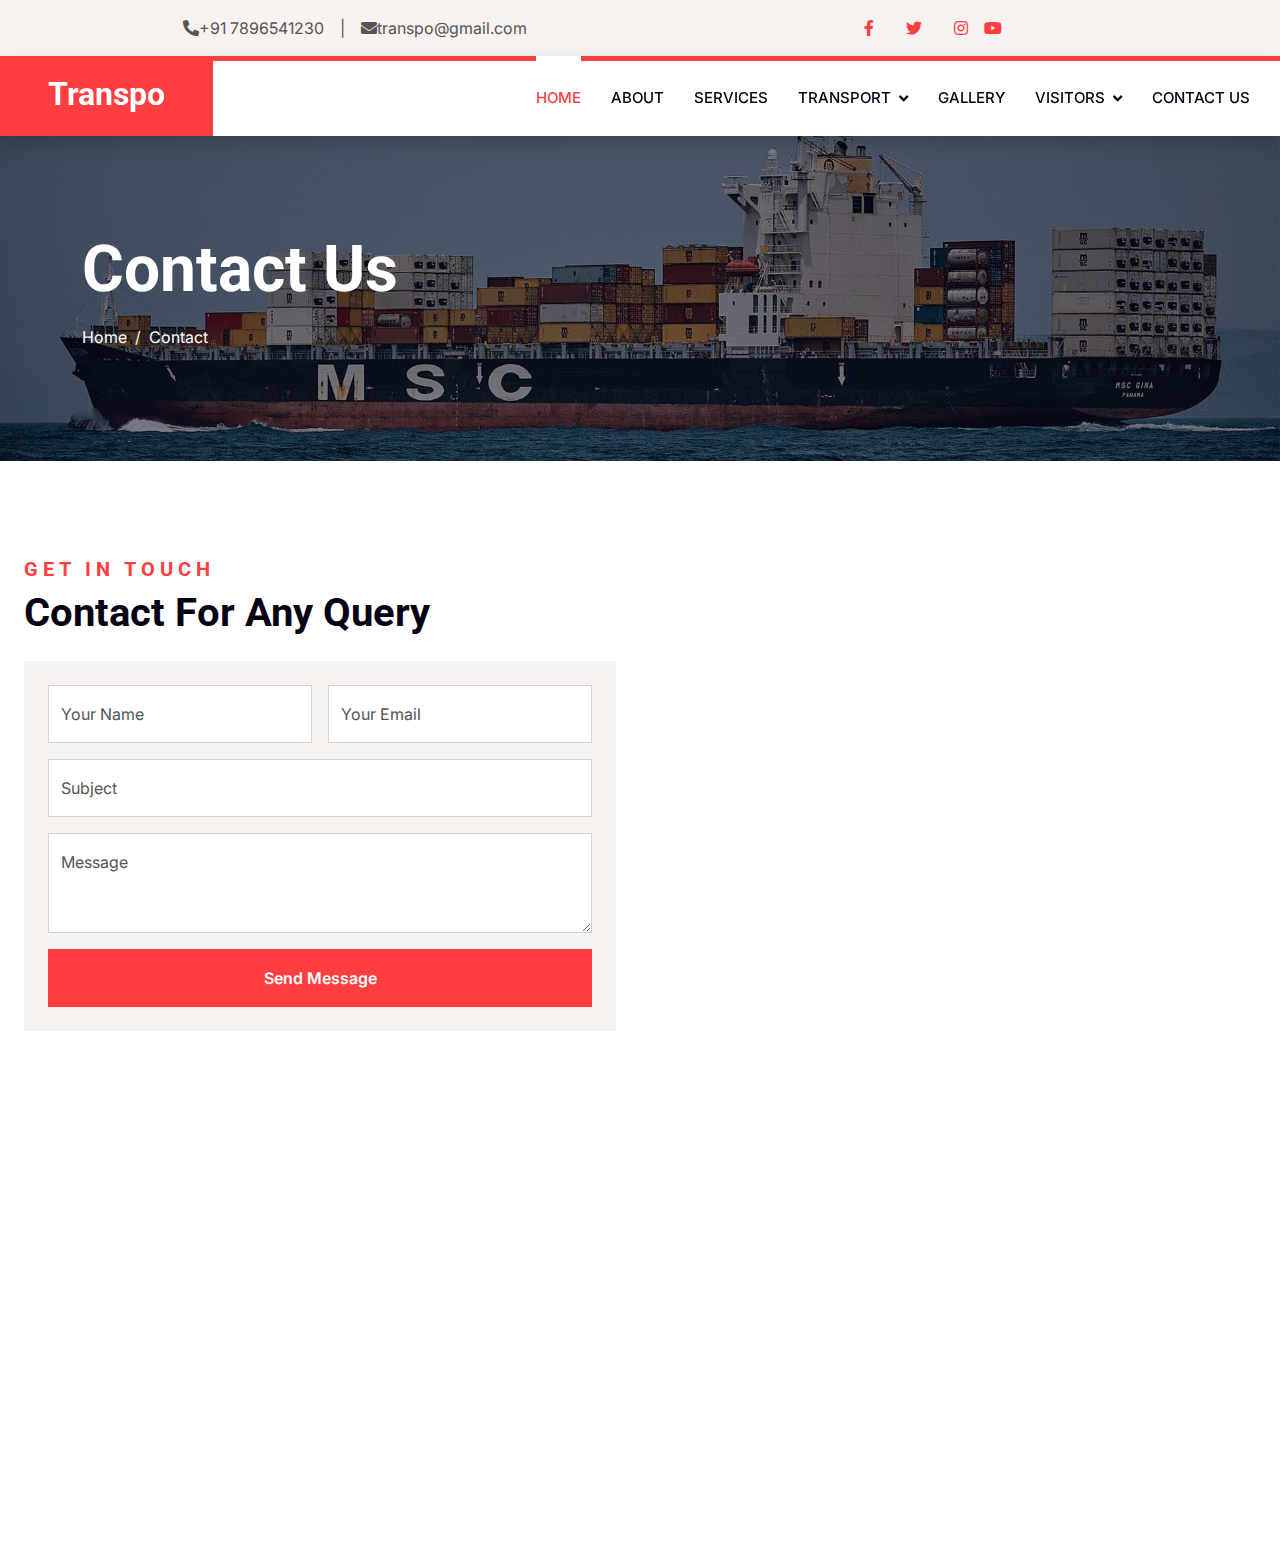
<file: contact.html>
<!DOCTYPE html>
<html lang="en">

<head>
    <meta charset="utf-8">
    <title>Transpo - Shipping Company Website</title>
    <meta content="width=device-width, initial-scale=1.0" name="viewport">
    <meta content="" name="keywords">
    <meta content="" name="description">

    <!-- Favicon -->
    <link href="img/favicon.ico" rel="icon">

    <!-- Google Web Fonts -->
    <link rel="preconnect" href="https://fonts.googleapis.com">
    <link rel="preconnect" href="https://fonts.gstatic.com" crossorigin>
    <link href="https://fonts.googleapis.com/css2?family=Inter:wght@400;600&family=Roboto:wght@500;700&display=swap" rel="stylesheet">

    <!-- Icon Font Stylesheet -->
    <link href="https://cdnjs.cloudflare.com/ajax/libs/font-awesome/5.10.0/css/all.min.css" rel="stylesheet">
    <link href="https://cdn.jsdelivr.net/npm/bootstrap-icons@1.4.1/font/bootstrap-icons.css" rel="stylesheet">

    <!-- Libraries Stylesheet -->
    <link href="lib/animate/animate.min.css" rel="stylesheet">
    <link href="lib/owlcarousel/assets/owl.carousel.min.css" rel="stylesheet">

    <!-- Customized Bootstrap Stylesheet -->
    <link href="css/bootstrap.min.css" rel="stylesheet">

    <!-- Template Stylesheet -->
    <link href="css/style.css" rel="stylesheet">
</head>

<body>
    <!-- Spinner Start -->
    <div id="spinner" class="show bg-white position-fixed translate-middle w-100 vh-100 top-50 start-50 d-flex align-items-center justify-content-center">
        <div class="spinner-grow text-primary" style="width: 3rem; height: 3rem;" role="status">
            <span class="sr-only">Loading...</span>
        </div>
    </div>
    <!-- Spinner End -->

    <div class="container-fluid bg-light pt-3 d-none d-lg-block">
        <div class="container">
            <div class="row">
                <div class="col-lg-6 text-center text-lg-left mb-2 mb-lg-0">
                    <div class="d-inline-flex align-items-center">
                        <p><i class="fa fa-phone-alt mr-2"></i>+91 7896541230</p>
                        <p class="text-body px-3">|</p>
                        <p><i class="fa fa-envelope mr-2"></i>transpo@gmail.com</p>
                    </div>
                </div>
                <div class="col-lg-6 text-center text-lg-right">
                    <div class="d-inline-flex align-items-center">
                        <a class="text-primary px-3" href="">
                            <i class="fab fa-facebook-f"></i>
                        </a>
                        <a class="text-primary px-3" href="">
                            <i class="fab fa-twitter"></i>
                        </a>
                        <a class="text-primary px-3" href="">
                            <i class="fab fa-instagram"></i>
                        </a>
                        <a class="text-primary pl-3" href="">
                            <i class="fab fa-youtube"></i>
                        </a>
                    </div>
                </div>
            </div>
        </div> 
    </div>

    <!-- Navbar Start -->
    <nav class="navbar navbar-expand-lg bg-white navbar-light shadow border-top border-5 border-primary sticky-top p-0">
        <a href="index.html" class="navbar-brand bg-primary d-flex align-items-center px-4 px-lg-5">
            <h2 class="mb-2 text-white">Transpo</h2>
        </a>
        <button type="button" class="navbar-toggler me-4" data-bs-toggle="collapse" data-bs-target="#navbarCollapse">
            <span class="navbar-toggler-icon"></span>
        </button>
        <div class="collapse navbar-collapse" id="navbarCollapse">
            <div class="navbar-nav ms-auto p-4 p-lg-0">
                <a href="index.html" class="nav-item nav-link active">Home</a>
                <a href="about.html" class="nav-item nav-link">About</a>
                <a href="service.html" class="nav-item nav-link">Services</a>
                <div class="nav-item dropdown">
                    <a href="transport.html" class="nav-link dropdown-toggle" data-bs-toggle="dropdown">Transport</a>
                    <div class="dropdown-menu fade-up m-0">
                        <a href="import.html" class="dropdown-item">Import</a>
                        <a href="export.html" class="dropdown-item">Export</a>
                    </div>
                </div>
                <a href="gallery.html" class="nav-item nav-link">Gallery</a>
                <div class="nav-item dropdown">
                    <a href="visitors.html" class="nav-link dropdown-toggle" data-bs-toggle="dropdown">Visitors</a>
                    <div class="dropdown-menu fade-up m-0">
                        <a href="employee.html" class="dropdown-item">Visitor</a>
                        <a href="customer.html" class="dropdown-item">Customer</a>
                    </div>
                </div>
                <a href="contact.html" class="nav-item nav-link">Contact Us</a>
            </div>
    </nav>
    <!-- Navbar End -->


    <!-- Page Header Start -->
    <div class="container-fluid page-header py-5" style="margin-bottom: 6rem;">
        <div class="container py-5">
            <h1 class="display-3 text-white mb-3 animated slideInDown">Contact Us</h1>
            <nav aria-label="breadcrumb animated slideInDown">
                <ol class="breadcrumb">
                    <li class="breadcrumb-item"><a class="text-white" href="index.html">Home</a></li>
                    <li class="breadcrumb-item text-white active" aria-current="page">Contact</li>
                </ol>
            </nav>
        </div>
    </div>
    <!-- Page Header End -->


    <!-- Contact Start -->
    
        
            <div class="row g-5 mx-lg-0">
                <div class="col-md-6 contact-form wow fadeIn" data-wow-delay="0.1s">
                    <h5 class="text-primary text-uppercase" style="letter-spacing: 5px;">Get In Touch</h5>
                    <h1 class="mb-4">Contact For Any Query</h1>
                    <div class="bg-light p-4">
                        <form>
                            <div class="row g-3">
                                <div class="col-md-6">
                                    <div class="form-floating">
                                        <input type="text" class="form-control" id="name" placeholder="Your Name">
                                        <label for="name">Your Name</label>
                                    </div>
                                </div>
                                <div class="col-md-6">
                                    <div class="form-floating">
                                        <input type="email" class="form-control" id="email" placeholder="Your Email">
                                        <label for="email">Your Email</label>
                                    </div>
                                </div>
                                <div class="col-12">
                                    <div class="form-floating">
                                        <input type="text" class="form-control" id="subject" placeholder="Subject">
                                        <label for="subject">Subject</label>
                                    </div>
                                </div>
                                <div class="col-12">
                                    <div class="form-floating">
                                        <textarea class="form-control" placeholder="Leave a message here" id="message" style="height: 100px"></textarea>
                                        <label for="message">Message</label>
                                    </div>
                                </div>
                                <div class="col-12">
                                    <button class="btn btn-primary w-100 py-3" type="submit">Send Message</button>
                                </div>
                            </div>
                        </form>
                    </div>
                </div>
                <div class="col-md-6 pe-lg-0 wow fadeInRight" data-wow-delay="0.1s">
                    <div class="position-relative h-100">
                        <iframe class="position-absolute w-100 h-100" style="object-fit: cover;"
                        src="https://www.google.com/maps/embed?pb=!1m18!1m12!1m3!1d3001156.4288297426!2d-78.01371936852176!3d42.72876761954724!2m3!1f0!2f0!3f0!3m2!1i1024!2i768!4f13.1!3m3!1m2!1s0x4ccc4bf0f123a5a9%3A0xddcfc6c1de189567!2sNew%20York%2C%20USA!5e0!3m2!1sen!2sbd!4v1603794290143!5m2!1sen!2sbd"
                        frameborder="0" allowfullscreen="" aria-hidden="false"
                        tabindex="0"></iframe>
                    </div>
                </div>
            </div>
    
    
    <!-- Contact End -->


    <!-- Footer Start -->
    <div class="container-fluid bg-dark text-light footer pt-5 wow fadeIn" data-wow-delay="0.1s" style="margin-top: 6rem;">
        <div class="container py-5">
            <div class="row g-5">
                <div class="col-lg-3 col-md-6">
                    <h4 class="text-light mb-4">Address</h4>
                    <p class="mb-2"><i class="fa fa-map-marker-alt me-3"></i>Gangapur Road, Maharashtra, India</p>
                    <p class="mb-2"><i class="fa fa-phone-alt me-3"></i>+91 7896541230</p>
                    <p class="mb-2"><i class="fa fa-envelope me-3"></i>transpo@gmail.com</p>
                    <div class="d-flex pt-2">
                        <a class="btn btn-outline-light btn-social" href=""><i class="fab fa-twitter"></i></a>
                        <a class="btn btn-outline-light btn-social" href=""><i class="fab fa-facebook-f"></i></a>
                        <a class="btn btn-outline-light btn-social" href=""><i class="fab fa-youtube"></i></a>
                        <a class="btn btn-outline-light btn-social" href=""><i class="fab fa-linkedin-in"></i></a>
                    </div>
                </div>
                <div class="col-lg-3 col-md-6">
                    <h4 class="text-light mb-4">Services</h4>
                    <a class="btn btn-link" href="">Air Freight</a>
                    <a class="btn btn-link" href="">Sea Freight</a>
                    <a class="btn btn-link" href="">Road Freight</a>
                    <a class="btn btn-link" href="">Train Freight</a>
                    <a class="btn btn-link" href="">Customs Clearance</a>
                    <a class="btn btn-link" href="">Warehouse Solutions</a>
                </div>
                <div class="col-lg-3 col-md-6">
                    <h4 class="text-light mb-4">Quick Links</h4>
                    <a class="btn btn-link" href="index.html">Home</a>
                    <a class="btn btn-link" href="about.html">About Us</a>
                    <a class="btn btn-link" href="contact.html">Contact Us</a>
                    <a class="btn btn-link" href="services.html">Our Services</a>
                    <a class="btn btn-link" href="gallery.html">Gallery</a>
                </div>
                <div class="col-lg-3 col-md-6">
                 <div class="col-lg-3 col-md-6">
                    <h4 class="text-light mb-4">Popular Links</h4>
                    <a class="btn btn-link" href="index.html">Home</a>
                    <a class="btn btn-link" href="import.html">Import</a>
                    <a class="btn btn-link" href="export.html">Export</a>
                    <a class="btn btn-link" href="employee.html">Our Visitors</a>
                    <a class="btn btn-link" href="contact.html">Contact Us</a>
                </div>
            </div>
        </div>
    </div>
    <!-- Footer End -->


    <!-- Back to Top -->
    <a href="#" class="btn btn-lg btn-primary btn-lg-square rounded-0 back-to-top"><i class="bi bi-arrow-up"></i></a>


    <!-- JavaScript Libraries -->
    <script src="https://code.jquery.com/jquery-3.4.1.min.js"></script>
    <script src="https://cdn.jsdelivr.net/npm/bootstrap@5.0.0/dist/js/bootstrap.bundle.min.js"></script>
    <script src="lib/wow/wow.min.js"></script>
    <script src="lib/easing/easing.min.js"></script>
    <script src="lib/waypoints/waypoints.min.js"></script>
    <script src="lib/counterup/counterup.min.js"></script>
    <script src="lib/owlcarousel/owl.carousel.min.js"></script>

    <!-- Template Javascript -->
    <script src="js/main.js"></script>
</body>

</html>
</file>
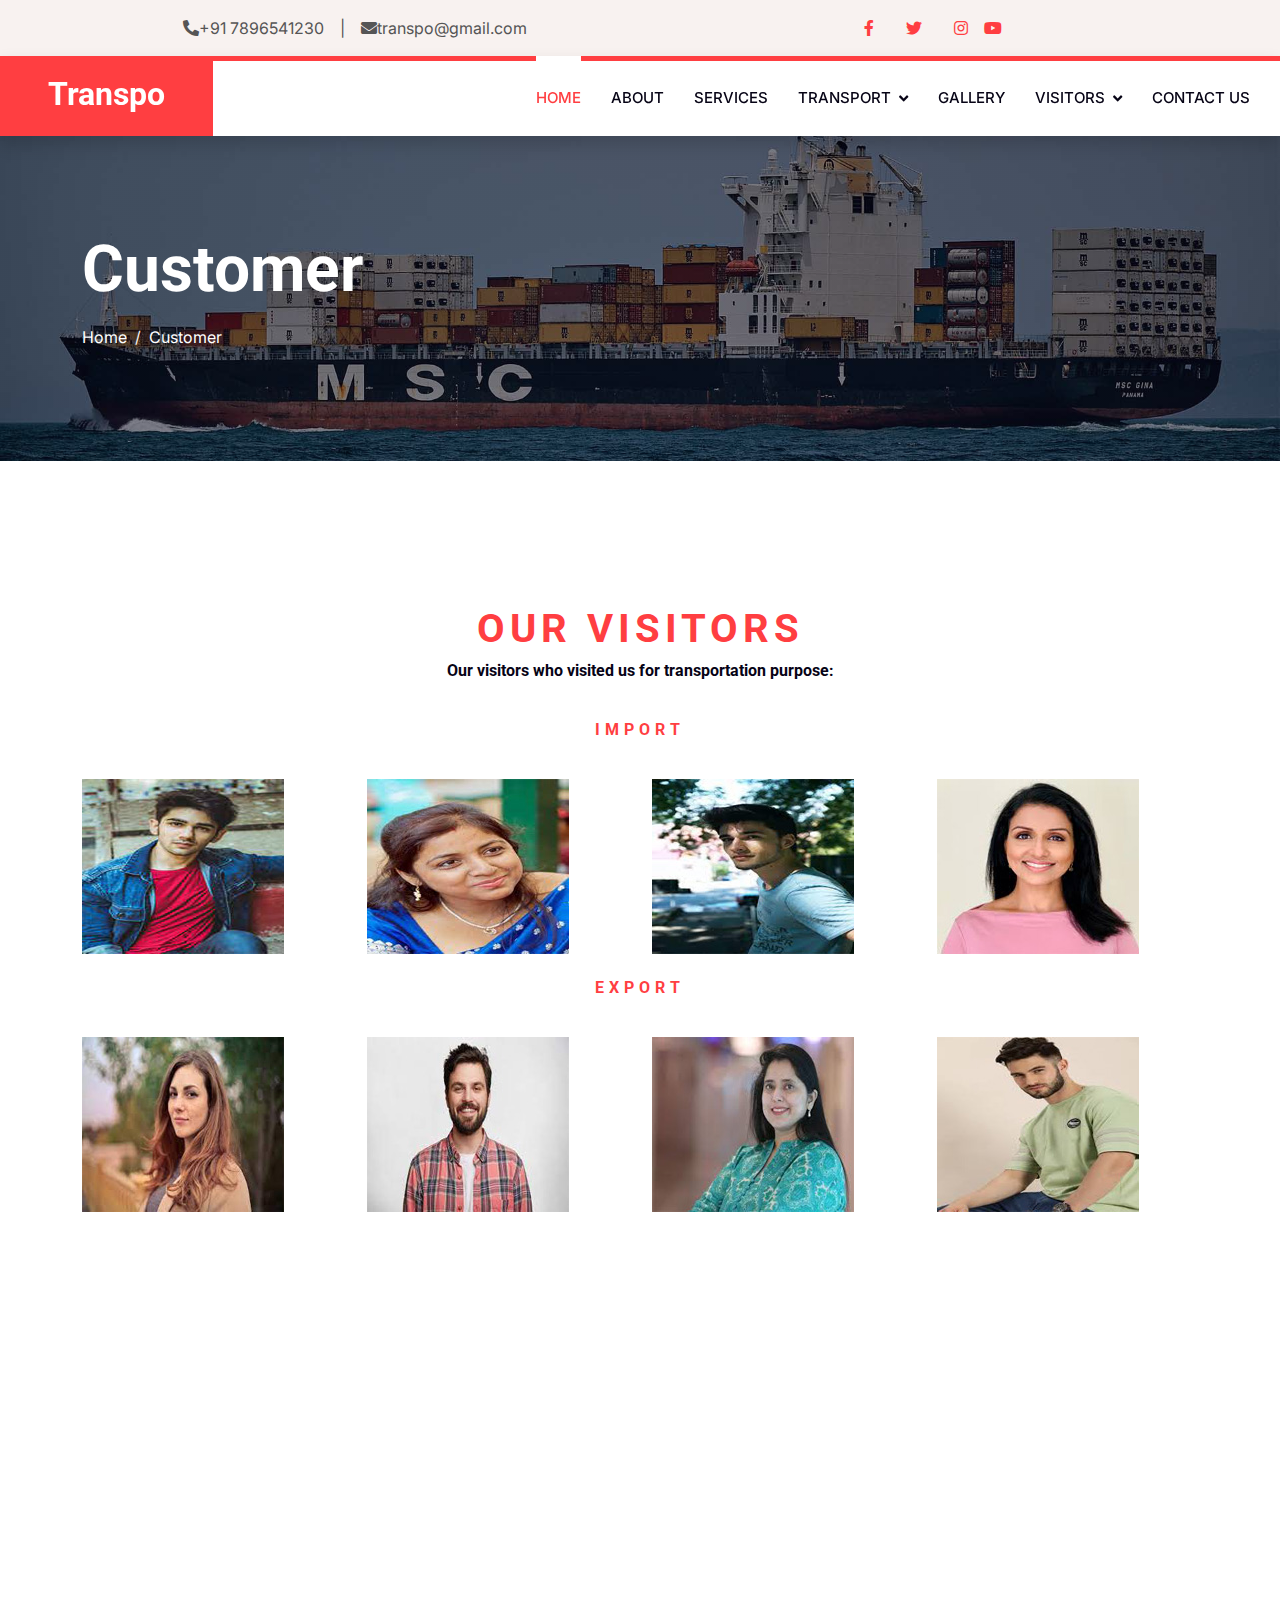
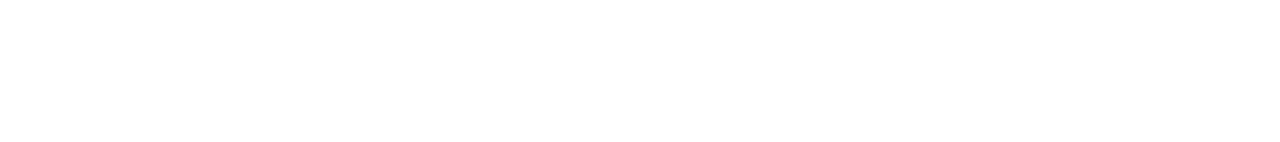
<file: customer.html>
<!DOCTYPE html>
<html lang="en">

<head>
    <meta charset="utf-8">
    <title>Transpo - Shipping Company Website</title>
    <meta content="width=device-width, initial-scale=1.0" name="viewport">
    <meta content="" name="keywords">
    <meta content="" name="description">

    <!-- Favicon -->
    <link href="img/favicon.ico" rel="icon">

    <!-- Google Web Fonts -->
    <link rel="preconnect" href="https://fonts.googleapis.com">
    <link rel="preconnect" href="https://fonts.gstatic.com" crossorigin>
    <link href="https://fonts.googleapis.com/css2?family=Inter:wght@400;600&family=Roboto:wght@500;700&display=swap" rel="stylesheet">

    <!-- Icon Font Stylesheet -->
    <link href="https://cdnjs.cloudflare.com/ajax/libs/font-awesome/5.10.0/css/all.min.css" rel="stylesheet">
    <link href="https://cdn.jsdelivr.net/npm/bootstrap-icons@1.4.1/font/bootstrap-icons.css" rel="stylesheet">

    <!-- Libraries Stylesheet -->
    <link href="lib/animate/animate.min.css" rel="stylesheet">
    <link href="lib/owlcarousel/assets/owl.carousel.min.css" rel="stylesheet">

    <!-- Customized Bootstrap Stylesheet -->
    <link href="css/bootstrap.min.css" rel="stylesheet">

    <!-- Template Stylesheet -->
    <link href="css/style.css" rel="stylesheet">

</head>

<body>
    <!-- Spinner Start -->
    <div id="spinner" class="show bg-white position-fixed translate-middle w-100 vh-100 top-50 start-50 d-flex align-items-center justify-content-center">
        <div class="spinner-grow text-primary" style="width: 3rem; height: 3rem;" role="status">
            <span class="sr-only">Loading...</span>
        </div>
    </div>
    <!-- Spinner End -->

    <div class="container-fluid bg-light pt-3 d-none d-lg-block">
        <div class="container">
            <div class="row">
                <div class="col-lg-6 text-center text-lg-left mb-2 mb-lg-0">
                    <div class="d-inline-flex align-items-center">
                        <p><i class="fa fa-phone-alt mr-2"></i>+91 7896541230</p>
                        <p class="text-body px-3">|</p>
                        <p><i class="fa fa-envelope mr-2"></i>transpo@gmail.com</p>
                    </div>
                </div>
                <div class="col-lg-6 text-center text-lg-right">
                    <div class="d-inline-flex align-items-center">
                        <a class="text-primary px-3" href="">
                            <i class="fab fa-facebook-f"></i>
                        </a>
                        <a class="text-primary px-3" href="">
                            <i class="fab fa-twitter"></i>
                        </a>
                        <a class="text-primary px-3" href="">
                            <i class="fab fa-instagram"></i>
                        </a>
                        <a class="text-primary pl-3" href="">
                            <i class="fab fa-youtube"></i>
                        </a>
                    </div>
                </div>
            </div>
        </div> 
    </div>

    <!-- Navbar Start -->
    <nav class="navbar navbar-expand-lg bg-white navbar-light shadow border-top border-5 border-primary sticky-top p-0">
        <a href="index.html" class="navbar-brand bg-primary d-flex align-items-center px-4 px-lg-5">
            <h2 class="mb-2 text-white">Transpo</h2>
        </a>
        <button type="button" class="navbar-toggler me-4" data-bs-toggle="collapse" data-bs-target="#navbarCollapse">
            <span class="navbar-toggler-icon"></span>
        </button>
        <div class="collapse navbar-collapse" id="navbarCollapse">
            <div class="navbar-nav ms-auto p-4 p-lg-0">
                <a href="index.html" class="nav-item nav-link active">Home</a>
                <a href="about.html" class="nav-item nav-link">About</a>
                <a href="service.html" class="nav-item nav-link">Services</a>
                <div class="nav-item dropdown">
                    <a href="transport.html" class="nav-link dropdown-toggle" data-bs-toggle="dropdown">Transport</a>
                    <div class="dropdown-menu fade-up m-0">
                        <a href="import.html" class="dropdown-item">Import</a>
                        <a href="export.html" class="dropdown-item">Export</a>
                    </div>
                </div>
                <a href="gallery.html" class="nav-item nav-link">Gallery</a>
                <div class="nav-item dropdown">
                    <a href="visitors.html" class="nav-link dropdown-toggle" data-bs-toggle="dropdown">Visitors</a>
                    <div class="dropdown-menu fade-up m-0">
                        <a href="employee.html" class="dropdown-item">Employee</a>
                        <a href="customer.html" class="dropdown-item">Customer</a>
                    </div>
                </div>
                <a href="contact.html" class="nav-item nav-link">Contact Us</a>
            </div>
        </div>
    </nav>
    <!-- Navbar End -->
     
      <!-- Page Header Start -->
    <div class="container-fluid page-header py-5" style="margin-bottom: 6rem;">
        <div class="container py-5">
            <h1 class="display-3 text-white mb-3 animated slideInDown">Customer</h1>
            <nav aria-label="breadcrumb animated slideInDown">
                <ol class="breadcrumb">
                     <li class="breadcrumb-item"><a class="text-white" href="index.html">Home</a></li>
                    <li class="breadcrumb-item text-white active" aria-current="page">Customer</li>
                </ol>
            </nav>
        </div>
    </div>
    <!-- Page Header End -->

    

    <!-- About Start -->
     <div class="container pt-5 pb-3">
            <div class="text-center mb-3 pb-3">
                <h1 class="text-primary text-uppercase" style="letter-spacing: 5px;">Our Visitors</h1>
                <h6>Our visitors who visited us for transportation purpose:</h6>
            </div>


            <div class="text-center mb-3 pb-3">
                <h6 class="text-primary text-uppercase" style="letter-spacing: 5px;">Import</h6>
               
            </div>
    <div class="col-sm-12">
            <div class="product_section_2 layout_padding">
                <div class="row">
                    <div class="col-lg-3 col-sm-6">
                       <div>
                         <img src="i/cust1.jpg" class="image_1">
                       </div>
                    </div>

                   <div class="col-lg-3 col-sm-6">
                      <div >
                        <img src="i/cust6.jpg" class="image_1">
                      </div>
                  </div>

                   <div class="col-lg-3 col-sm-6">
                       <div >
                         <img src="i/cust3.jpg" class="image_1">
                       </div>
                   </div>
 
                   <div class="col-lg-3 col-sm-6">
                       <div>
                        <img src="i/cust8.jpg" class="image_1">
                       </div>
                    </div>
                </div>
            </div>
    </div><br>

    <div class="text-center mb-3 pb-3">
        <h6 class="text-primary text-uppercase" style="letter-spacing: 5px;">Export</h6>
    </div>
    <div class="col-sm-12">
        <div class="product_section_2 layout_padding">
            <div class="row">
                <div class="col-lg-3 col-sm-6">
                    <div >
                      <img src="i/cust5.jpg" class="image_1">
                    </div>
                </div>

                <div class="col-lg-3 col-sm-6">
                    <div >
                      <img src="i/cust2.jpg" class="image_1">
                    </div>
                </div>

                <div class="col-lg-3 col-sm-6">
                    <div >
                      <img src="i/cust7.jpg" class="image_1">
                    </div>
                </div>

               <div class="col-lg-3 col-sm-6">
                    <div >
                      <img src="i/cust4.jpg" class="image_1">
                    </div>
                </div>
            </div>
        </div>
    </div>
</div>
    <!-- Testimonial End -->


    <!-- Footer Start -->
    <div class="container-fluid bg-dark text-light footer pt-5 wow fadeIn" data-wow-delay="0.1s" style="margin-top: 6rem;">
        <div class="container py-5">
            <div class="row g-5">
                <div class="col-lg-3 col-md-6">
                    <h4 class="text-light mb-4">Address</h4>
                    <p class="mb-2"><i class="fa fa-map-marker-alt me-3"></i>Gangapur Road, Maharashtra, India</p>
                    <p class="mb-2"><i class="fa fa-phone-alt me-3"></i>+91 7896541230</p>
                    <p class="mb-2"><i class="fa fa-envelope me-3"></i>transpo@gmail.com</p>
                    <div class="d-flex pt-2">
                        <a class="btn btn-outline-light btn-social" href=""><i class="fab fa-twitter"></i></a>
                        <a class="btn btn-outline-light btn-social" href=""><i class="fab fa-facebook-f"></i></a>
                        <a class="btn btn-outline-light btn-social" href=""><i class="fab fa-youtube"></i></a>
                        <a class="btn btn-outline-light btn-social" href=""><i class="fab fa-linkedin-in"></i></a>
                    </div>
                </div>
                <div class="col-lg-3 col-md-6">
                    <h4 class="text-light mb-4">Services</h4>
                    <a class="btn btn-link" href="">Air Freight</a>
                    <a class="btn btn-link" href="">Sea Freight</a>
                    <a class="btn btn-link" href="">Road Freight</a>
                    <a class="btn btn-link" href="">Train Freight</a>
                    <a class="btn btn-link" href="">Customs Clearance</a>
                    <a class="btn btn-link" href="">Warehouse Solutions</a>
                </div>
                <div class="col-lg-3 col-md-6">
                    <h4 class="text-light mb-4">Quick Links</h4>
                    <a class="btn btn-link" href="index.html">Home</a>
                    <a class="btn btn-link" href="about.html">About Us</a>
                    <a class="btn btn-link" href="contact.html">Contact Us</a>
                    <a class="btn btn-link" href="services.html">Our Services</a>
                    <a class="btn btn-link" href="gallery.html">Gallery</a>
                </div>
                <div class="col-lg-3 col-md-6">
                 <div class="col-lg-3 col-md-6">
                    <h4 class="text-light mb-4">Popular Links</h4>
                    <a class="btn btn-link" href="index.html">Home</a>
                    <a class="btn btn-link" href="import.html">Import</a>
                    <a class="btn btn-link" href="export.html">Export</a>
                    <a class="btn btn-link" href="employee.html">Our Visitors</a>
                    <a class="btn btn-link" href="contact.html">Contact Us</a>
                </div>
            </div>
        </div>
    </div>
    <!-- Footer End -->


    <!-- Back to Top -->
    <a href="#" class="btn btn-lg btn-primary btn-lg-square rounded-0 back-to-top"><i class="bi bi-arrow-up"></i></a>


    <!-- JavaScript Libraries -->
    <script src="https://code.jquery.com/jquery-3.4.1.min.js"></script>
    <script src="https://cdn.jsdelivr.net/npm/bootstrap@5.0.0/dist/js/bootstrap.bundle.min.js"></script>
    <script src="lib/wow/wow.min.js"></script>
    <script src="lib/easing/easing.min.js"></script>
    <script src="lib/waypoints/waypoints.min.js"></script>
    <script src="lib/counterup/counterup.min.js"></script>
    <script src="lib/owlcarousel/owl.carousel.min.js"></script>

    <!-- Template Javascript -->
    <script src="js/main.js"></script>
</body>

</html>
</file>
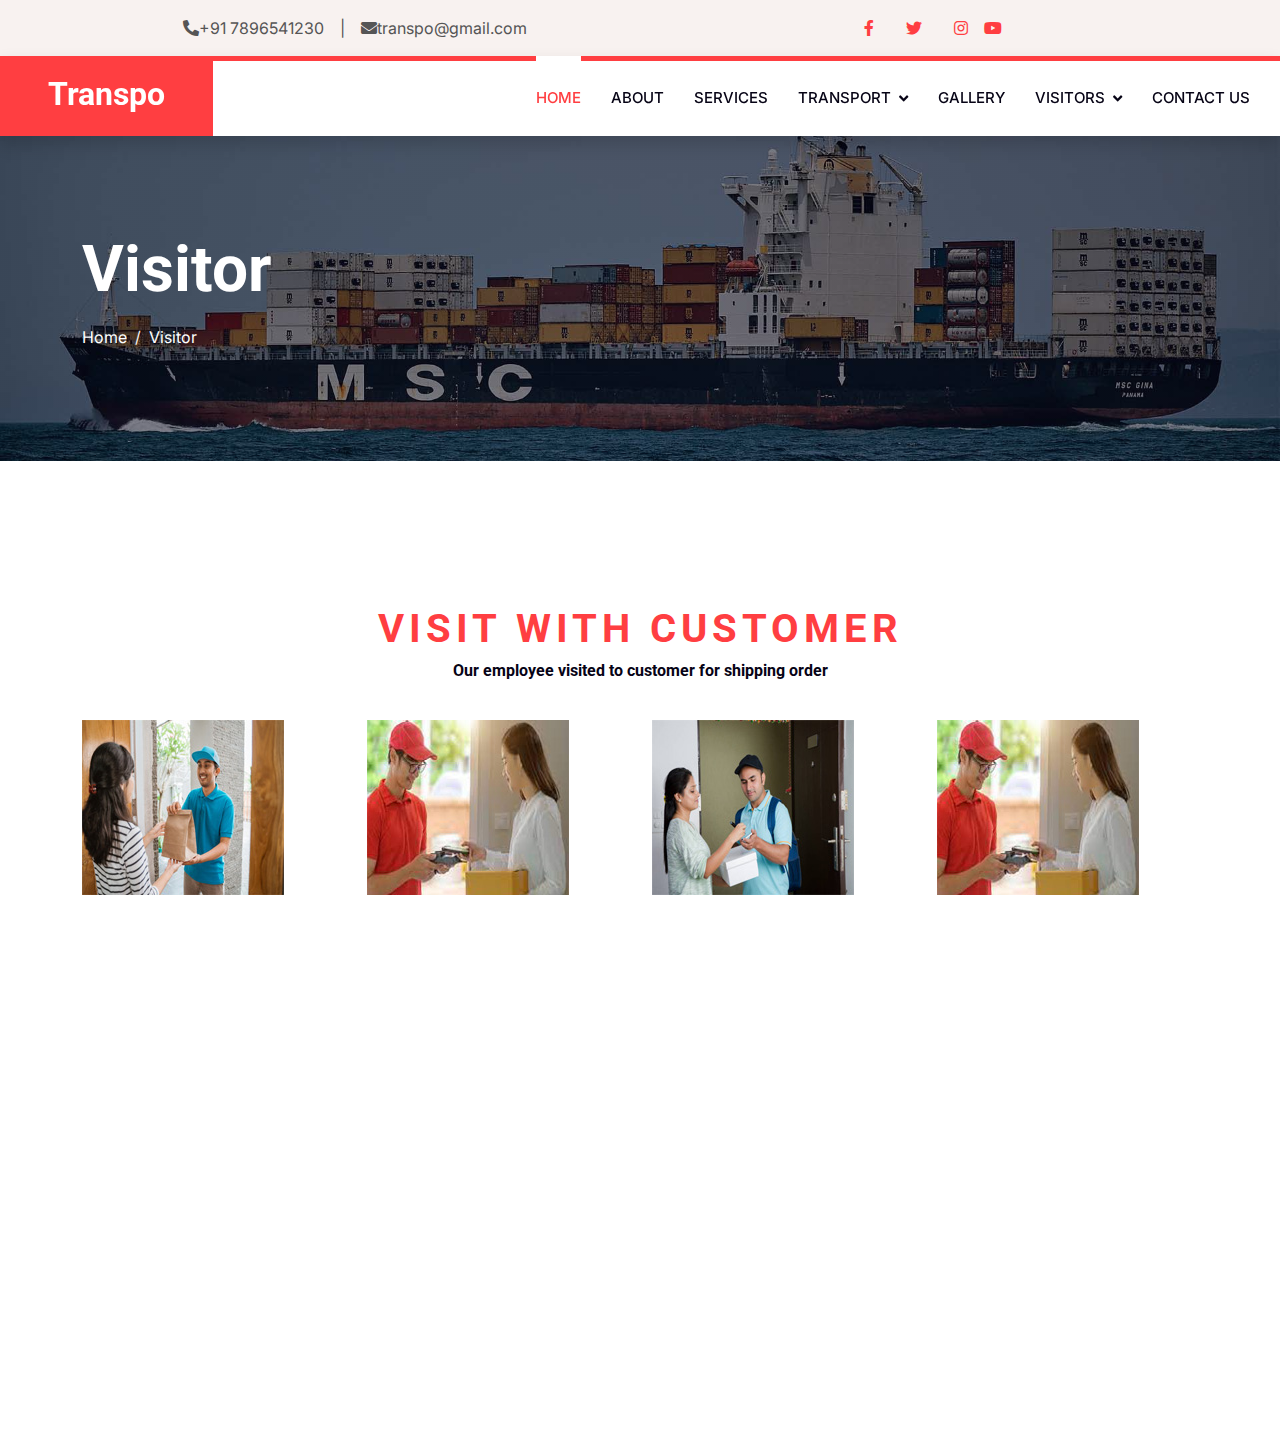
<file: employee.html>
<!DOCTYPE html>
<html lang="en">

<head>
    <meta charset="utf-8">
    <title>Transpo - Shipping Company Website</title>
    <meta content="width=device-width, initial-scale=1.0" name="viewport">
    <meta content="" name="keywords">
    <meta content="" name="description">

    <!-- Favicon -->
    <link href="img/favicon.ico" rel="icon">

    <!-- Google Web Fonts -->
    <link rel="preconnect" href="https://fonts.googleapis.com">
    <link rel="preconnect" href="https://fonts.gstatic.com" crossorigin>
    <link href="https://fonts.googleapis.com/css2?family=Inter:wght@400;600&family=Roboto:wght@500;700&display=swap" rel="stylesheet">

    <!-- Icon Font Stylesheet -->
    <link href="https://cdnjs.cloudflare.com/ajax/libs/font-awesome/5.10.0/css/all.min.css" rel="stylesheet">
    <link href="https://cdn.jsdelivr.net/npm/bootstrap-icons@1.4.1/font/bootstrap-icons.css" rel="stylesheet">

    <!-- Libraries Stylesheet -->
    <link href="lib/animate/animate.min.css" rel="stylesheet">
    <link href="lib/owlcarousel/assets/owl.carousel.min.css" rel="stylesheet">

    <!-- Customized Bootstrap Stylesheet -->
    <link href="css/bootstrap.min.css" rel="stylesheet">

    <!-- Template Stylesheet -->
    <link href="css/style.css" rel="stylesheet">

</head>

<body>
    <!-- Spinner Start -->
    <div id="spinner" class="show bg-white position-fixed translate-middle w-100 vh-100 top-50 start-50 d-flex align-items-center justify-content-center">
        <div class="spinner-grow text-primary" style="width: 3rem; height: 3rem;" role="status">
            <span class="sr-only">Loading...</span>
        </div>
    </div>
    <!-- Spinner End -->

    <div class="container-fluid bg-light pt-3 d-none d-lg-block">
        <div class="container">
            <div class="row">
                <div class="col-lg-6 text-center text-lg-left mb-2 mb-lg-0">
                    <div class="d-inline-flex align-items-center">
                        <p><i class="fa fa-phone-alt mr-2"></i>+91 7896541230</p>
                        <p class="text-body px-3">|</p>
                        <p><i class="fa fa-envelope mr-2"></i>transpo@gmail.com</p>
                    </div>
                </div>
                <div class="col-lg-6 text-center text-lg-right">
                    <div class="d-inline-flex align-items-center">
                        <a class="text-primary px-3" href="">
                            <i class="fab fa-facebook-f"></i>
                        </a>
                        <a class="text-primary px-3" href="">
                            <i class="fab fa-twitter"></i>
                        </a>
                        <a class="text-primary px-3" href="">
                            <i class="fab fa-instagram"></i>
                        </a>
                        <a class="text-primary pl-3" href="">
                            <i class="fab fa-youtube"></i>
                        </a>
                    </div>
                </div>
            </div>
        </div> 
    </div>

    <!-- Navbar Start -->
    <nav class="navbar navbar-expand-lg bg-white navbar-light shadow border-top border-5 border-primary sticky-top p-0">
        <a href="index.html" class="navbar-brand bg-primary d-flex align-items-center px-4 px-lg-5">
            <h2 class="mb-2 text-white">Transpo</h2>
        </a>
        <button type="button" class="navbar-toggler me-4" data-bs-toggle="collapse" data-bs-target="#navbarCollapse">
            <span class="navbar-toggler-icon"></span>
        </button>
        <div class="collapse navbar-collapse" id="navbarCollapse">
            <div class="navbar-nav ms-auto p-4 p-lg-0">
                <a href="index.html" class="nav-item nav-link active">Home</a>
                <a href="about.html" class="nav-item nav-link">About</a>
                <a href="service.html" class="nav-item nav-link">Services</a>
                <div class="nav-item dropdown">
                    <a href="transport.html" class="nav-link dropdown-toggle" data-bs-toggle="dropdown">Transport</a>
                    <div class="dropdown-menu fade-up m-0">
                        <a href="import.html" class="dropdown-item">Import</a>
                        <a href="export.html" class="dropdown-item">Export</a>
                    </div>
                </div>
                <a href="gallery.html" class="nav-item nav-link">Gallery</a>
                <div class="nav-item dropdown">
                    <a href="visitors.html" class="nav-link dropdown-toggle" data-bs-toggle="dropdown">Visitors</a>
                    <div class="dropdown-menu fade-up m-0">
                        <a href="employee.html" class="dropdown-item">Visitor</a>
                        <a href="customer.html" class="dropdown-item">Customer</a>
                    </div>
                </div>
                <a href="contact.html" class="nav-item nav-link">Contact Us</a>
            </div>
        </div>
    </nav>
    <!-- Navbar End -->
     
      <!-- Page Header Start -->
    <div class="container-fluid page-header py-5" style="margin-bottom: 6rem;">
        <div class="container py-5">
            <h1 class="display-3 text-white mb-3 animated slideInDown">Visitor</h1>
            <nav aria-label="breadcrumb animated slideInDown">
                <ol class="breadcrumb">
                     <li class="breadcrumb-item"><a class="text-white" href="index.html">Home</a></li>
                    <li class="breadcrumb-item text-white active" aria-current="page">Visitor</li>
                </ol>
            </nav>
        </div>
    </div>
    <!-- Page Header End -->

    

    <!-- About Start -->
    <div class="container pt-5 pb-3">
            <div class="text-center mb-3 pb-3">
                <h1 class="text-primary text-uppercase" style="letter-spacing: 5px;">Visit With Customer</h1>
                <h6>Our employee visited to customer for shipping order</h6>
            </div>


          <!--  <div class="text-center mb-3 pb-3">
                <h6 class="text-primary text-uppercase" style="letter-spacing: 5px;">Import</h6>
               
            </div>-->
    <div class="col-sm-12">
            <div class="product_section_2 layout_padding">
                <div class="row">
                    <div class="col-lg-3 col-sm-6">
                       <div>
                         <img src="i/dbwc1.jpg" class="image_1">
                       </div>
                    </div>

                   <div class="col-lg-3 col-sm-6">
                      <div >
                        <img src="i/dbwc2.jpg" class="image_1">
                      </div>
                  </div>

                   <div class="col-lg-3 col-sm-6">
                       <div >
                         <img src="i/dbwc3.jpg" class="image_1">
                       </div>
                   </div>
 
                   <div class="col-lg-3 col-sm-6">
                       <div>
                        <img src="i//dbwc2.jpg" class="image_1">
                       </div>
                    </div>
                </div>
            </div>
    </div><br>

</div>
    <!-- Testimonial End -->


    <!-- Footer Start -->
    <div class="container-fluid bg-dark text-light footer pt-5 wow fadeIn" data-wow-delay="0.1s" style="margin-top: 6rem;">
        <div class="container py-5">
            <div class="row g-5">
                <div class="col-lg-3 col-md-6">
                    <h4 class="text-light mb-4">Address</h4>
                    <p class="mb-2"><i class="fa fa-map-marker-alt me-3"></i>Gangapur Road, Maharashtra, India</p>
                    <p class="mb-2"><i class="fa fa-phone-alt me-3"></i>+91 7896541230</p>
                    <p class="mb-2"><i class="fa fa-envelope me-3"></i>transpo@gmail.com</p>
                    <div class="d-flex pt-2">
                        <a class="btn btn-outline-light btn-social" href=""><i class="fab fa-twitter"></i></a>
                        <a class="btn btn-outline-light btn-social" href=""><i class="fab fa-facebook-f"></i></a>
                        <a class="btn btn-outline-light btn-social" href=""><i class="fab fa-youtube"></i></a>
                        <a class="btn btn-outline-light btn-social" href=""><i class="fab fa-linkedin-in"></i></a>
                    </div>
                </div>
                <div class="col-lg-3 col-md-6">
                    <h4 class="text-light mb-4">Services</h4>
                    <a class="btn btn-link" href="">Air Freight</a>
                    <a class="btn btn-link" href="">Sea Freight</a>
                    <a class="btn btn-link" href="">Road Freight</a>
                    <a class="btn btn-link" href="">Train Freight</a>
                    <a class="btn btn-link" href="">Customs Clearance</a>
                    <a class="btn btn-link" href="">Warehouse Solutions</a>
                </div>
                <div class="col-lg-3 col-md-6">
                    <h4 class="text-light mb-4">Quick Links</h4>
                    <a class="btn btn-link" href="index.html">Home</a>
                    <a class="btn btn-link" href="about.html">About Us</a>
                    <a class="btn btn-link" href="contact.html">Contact Us</a>
                    <a class="btn btn-link" href="services.html">Our Services</a>
                    <a class="btn btn-link" href="gallery.html">Gallery</a>
                </div>
                <div class="col-lg-3 col-md-6">
                 <div class="col-lg-3 col-md-6">
                    <h4 class="text-light mb-4">Popular Links</h4>
                    <a class="btn btn-link" href="index.html">Home</a>
                    <a class="btn btn-link" href="import.html">Import</a>
                    <a class="btn btn-link" href="export.html">Export</a>
                    <a class="btn btn-link" href="employee.html">Our Visitors</a>
                    <a class="btn btn-link" href="contact.html">Contact Us</a>
                </div>
            </div>
        </div>
    </div>
    <!-- Footer End -->


    <!-- Back to Top -->
    <a href="#" class="btn btn-lg btn-primary btn-lg-square rounded-0 back-to-top"><i class="bi bi-arrow-up"></i></a>


    <!-- JavaScript Libraries -->
    <script src="https://code.jquery.com/jquery-3.4.1.min.js"></script>
    <script src="https://cdn.jsdelivr.net/npm/bootstrap@5.0.0/dist/js/bootstrap.bundle.min.js"></script>
    <script src="lib/wow/wow.min.js"></script>
    <script src="lib/easing/easing.min.js"></script>
    <script src="lib/waypoints/waypoints.min.js"></script>
    <script src="lib/counterup/counterup.min.js"></script>
    <script src="lib/owlcarousel/owl.carousel.min.js"></script>

    <!-- Template Javascript -->
    <script src="js/main.js"></script>
</body>

</html>
</file>
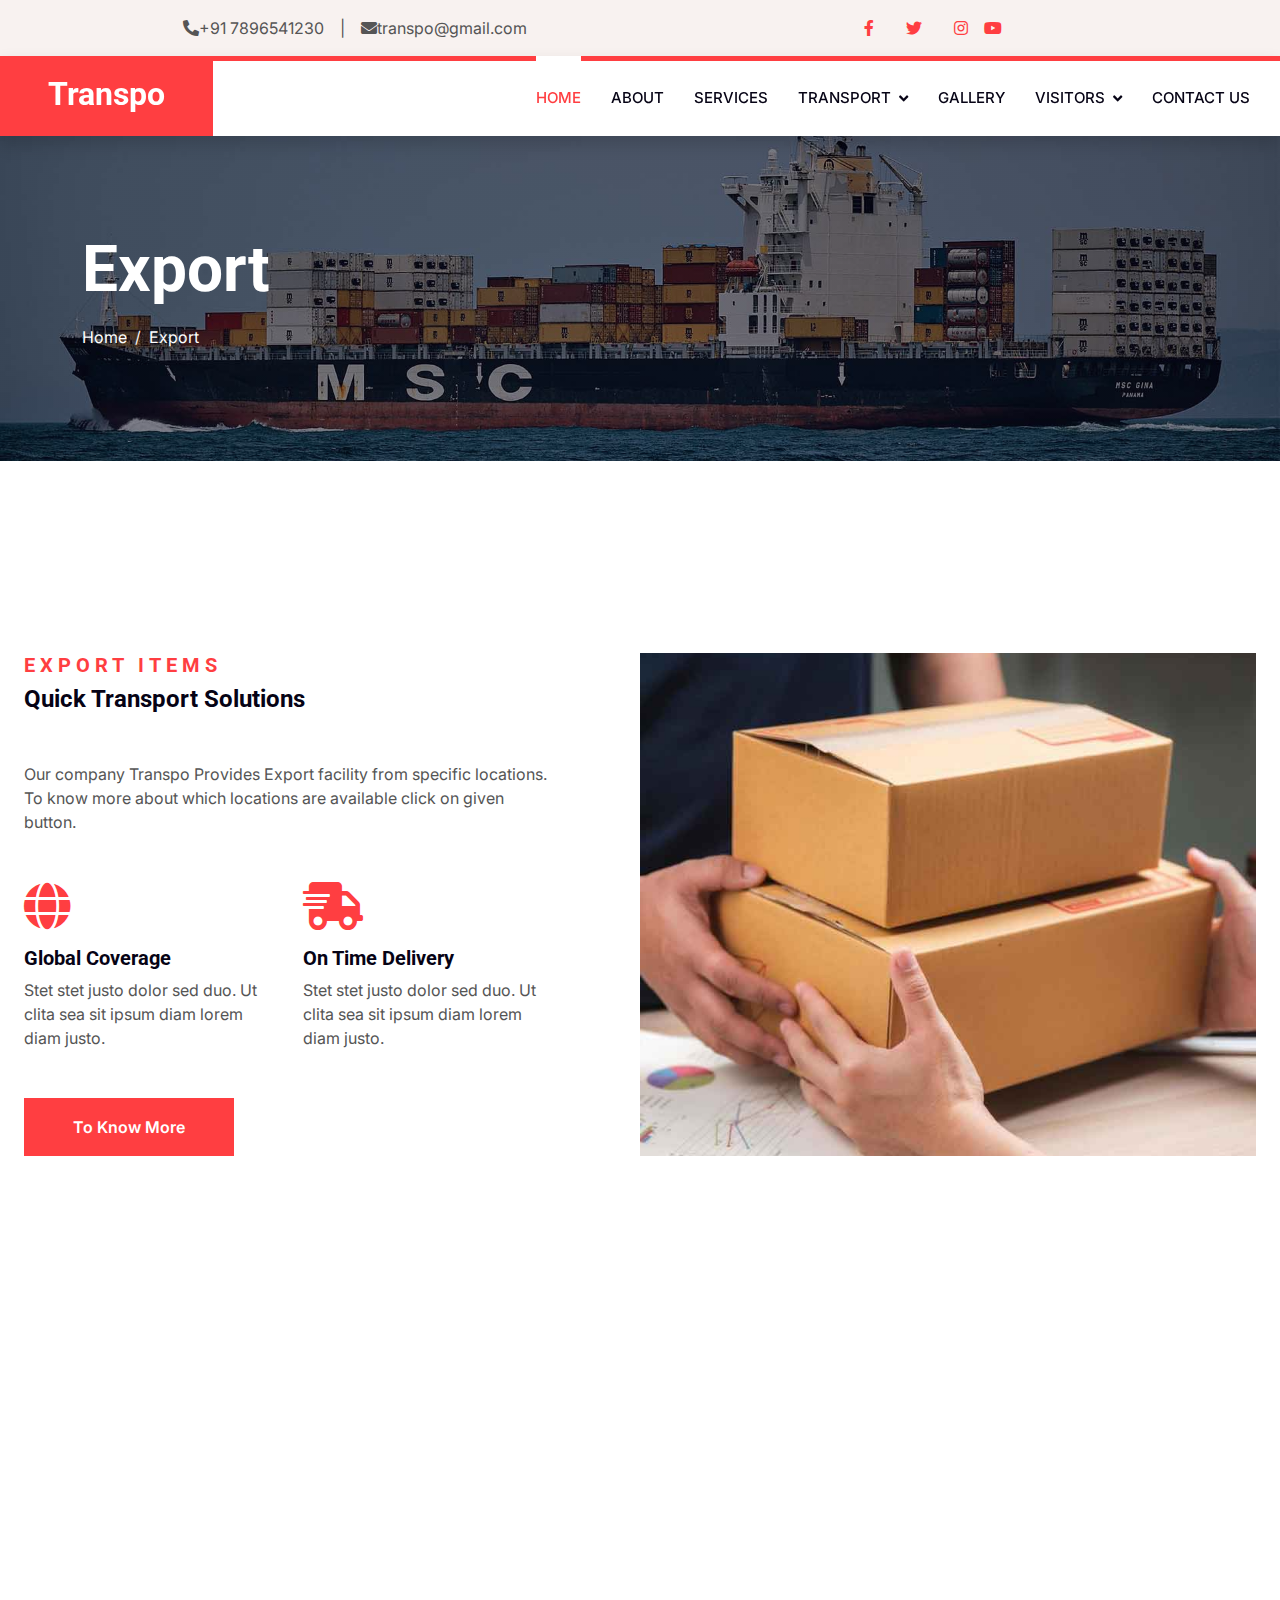
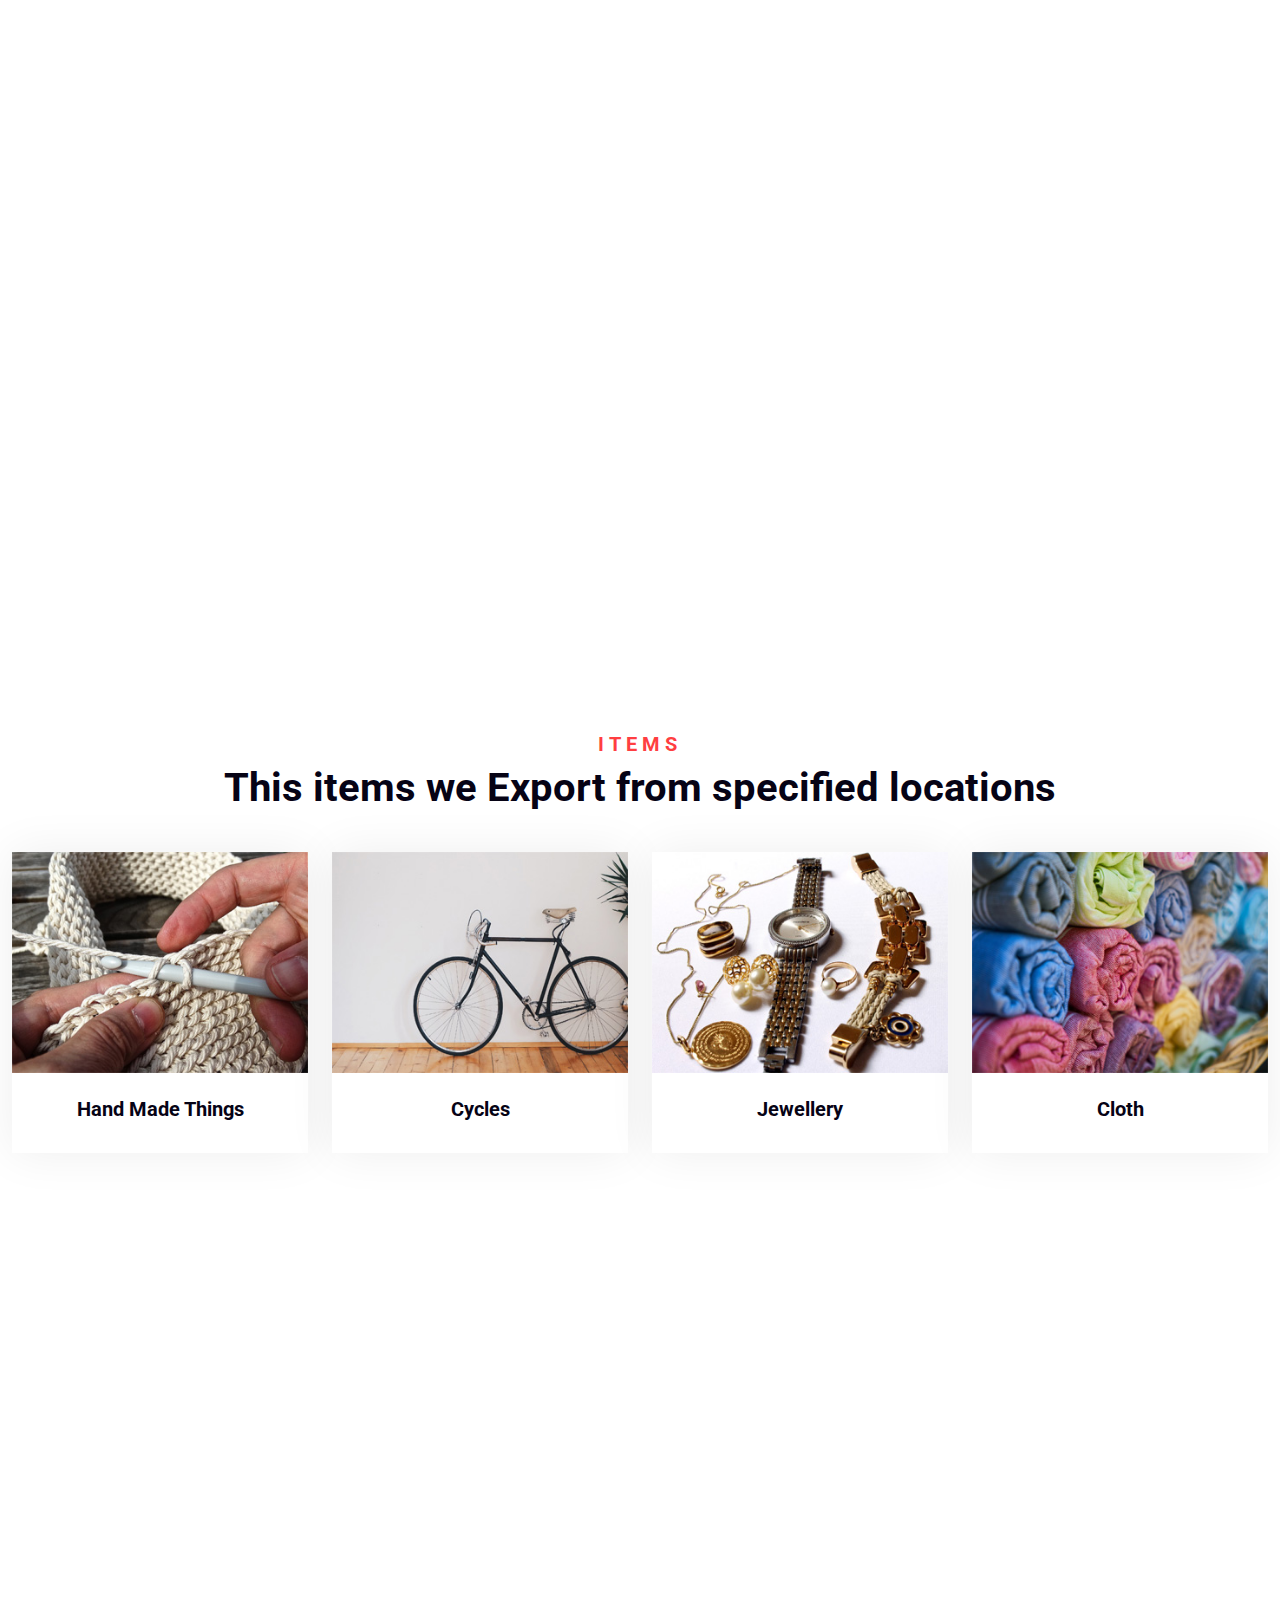
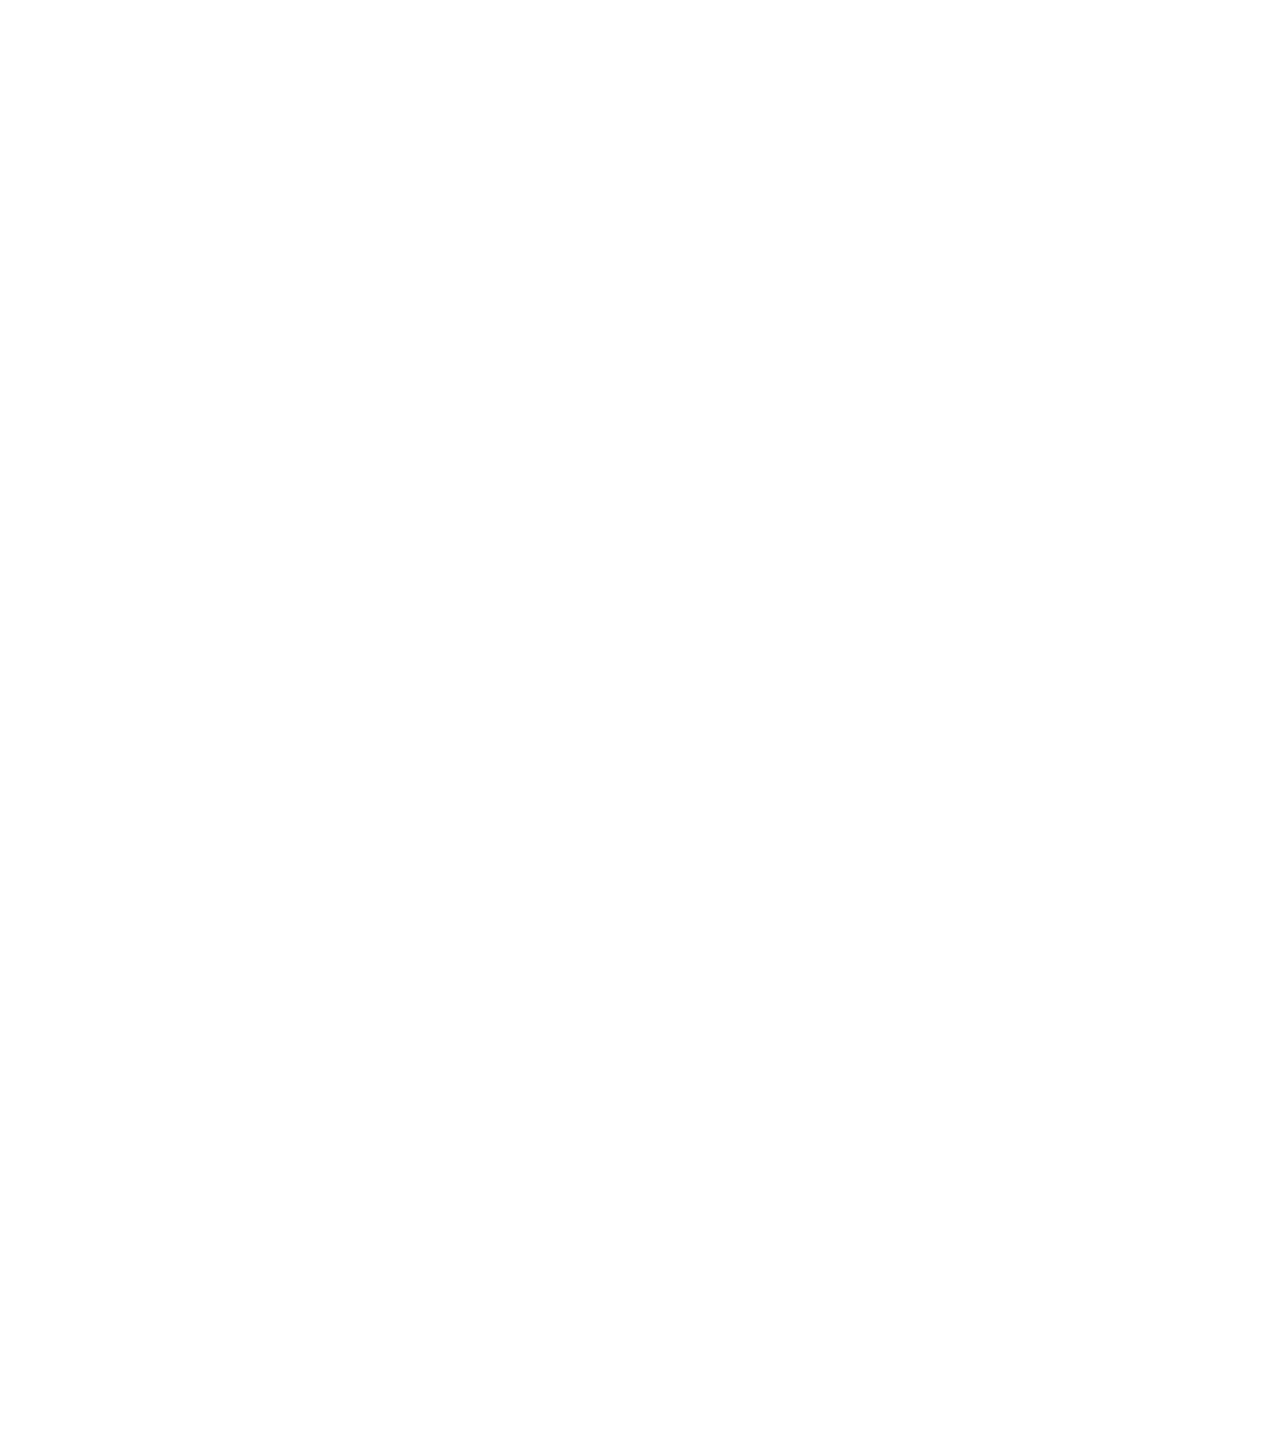
<file: export.html>
<!DOCTYPE html>
<html lang="en">

<head>
    <meta charset="utf-8">
    <title>Transpo - Shipping Company Website</title>
    <meta content="width=device-width, initial-scale=1.0" name="viewport">
    <meta content="" name="keywords">
    <meta content="" name="description">

    <!-- Favicon -->
    <link href="img/favicon.ico" rel="icon">

    <!-- Google Web Fonts -->
    <link rel="preconnect" href="https://fonts.googleapis.com">
    <link rel="preconnect" href="https://fonts.gstatic.com" crossorigin>
    <link href="https://fonts.googleapis.com/css2?family=Inter:wght@400;600&family=Roboto:wght@500;700&display=swap" rel="stylesheet">

    <!-- Icon Font Stylesheet -->
    <link href="https://cdnjs.cloudflare.com/ajax/libs/font-awesome/5.10.0/css/all.min.css" rel="stylesheet">
    <link href="https://cdn.jsdelivr.net/npm/bootstrap-icons@1.4.1/font/bootstrap-icons.css" rel="stylesheet">

    <!-- Libraries Stylesheet -->
    <link href="lib/animate/animate.min.css" rel="stylesheet">
    <link href="lib/owlcarousel/assets/owl.carousel.min.css" rel="stylesheet">

    <!-- Customized Bootstrap Stylesheet -->
    <link href="css/bootstrap.min.css" rel="stylesheet">

    <!-- Template Stylesheet -->
    <link href="css/style.css" rel="stylesheet">

</head>

<body>
    <!-- Spinner Start -->
    <div id="spinner" class="show bg-white position-fixed translate-middle w-100 vh-100 top-50 start-50 d-flex align-items-center justify-content-center">
        <div class="spinner-grow text-primary" style="width: 3rem; height: 3rem;" role="status">
            <span class="sr-only">Loading...</span>
        </div>
    </div>
    <!-- Spinner End -->

     <div class="container-fluid bg-light pt-3 d-none d-lg-block">
        <div class="container">
            <div class="row">
                <div class="col-lg-6 text-center text-lg-left mb-2 mb-lg-0">
                    <div class="d-inline-flex align-items-center">
                        <p><i class="fa fa-phone-alt mr-2"></i>+91 7896541230</p>
                        <p class="text-body px-3">|</p>
                        <p><i class="fa fa-envelope mr-2"></i>transpo@gmail.com</p>
                    </div>
                </div>
                <div class="col-lg-6 text-center text-lg-right">
                    <div class="d-inline-flex align-items-center">
                        <a class="text-primary px-3" href="">
                            <i class="fab fa-facebook-f"></i>
                        </a>
                        <a class="text-primary px-3" href="">
                            <i class="fab fa-twitter"></i>
                        </a>
                        <a class="text-primary px-3" href="">
                            <i class="fab fa-instagram"></i>
                        </a>
                        <a class="text-primary pl-3" href="">
                            <i class="fab fa-youtube"></i>
                        </a>
                    </div>
                </div>
            </div>
        </div> 
    </div>

    <!-- Navbar Start -->
    <nav class="navbar navbar-expand-lg bg-white navbar-light shadow border-top border-5 border-primary sticky-top p-0">
        <a href="index.html" class="navbar-brand bg-primary d-flex align-items-center px-4 px-lg-5">
            <h2 class="mb-2 text-white">Transpo</h2>
        </a>
        <button type="button" class="navbar-toggler me-4" data-bs-toggle="collapse" data-bs-target="#navbarCollapse">
            <span class="navbar-toggler-icon"></span>
        </button>
        <div class="collapse navbar-collapse" id="navbarCollapse">
            <div class="navbar-nav ms-auto p-4 p-lg-0">
                <a href="index.html" class="nav-item nav-link active">Home</a>
                <a href="about.html" class="nav-item nav-link">About</a>
                <a href="service.html" class="nav-item nav-link">Services</a>
                <div class="nav-item dropdown">
                    <a href="transport.html" class="nav-link dropdown-toggle" data-bs-toggle="dropdown">Transport</a>
                    <div class="dropdown-menu fade-up m-0">
                        <a href="import.html" class="dropdown-item">Import</a>
                        <a href="export.html" class="dropdown-item">Export</a>
                    </div>
                </div>
                <a href="gallery.html" class="nav-item nav-link">Gallery</a>
                <div class="nav-item dropdown">
                    <a href="visitors.html" class="nav-link dropdown-toggle" data-bs-toggle="dropdown">Visitors</a>
                    <div class="dropdown-menu fade-up m-0">
                        <a href="employee.html" class="dropdown-item">Employee</a>
                        <a href="customer.html" class="dropdown-item">Customer</a>
                    </div>
                </div>
                <a href="contact.html" class="nav-item nav-link">Contact Us</a>
            </div>
        </div>
    </nav>
    <!-- Navbar End -->
     
      <!-- Page Header Start -->
    <div class="container-fluid page-header py-5" style="margin-bottom: 6rem;">
        <div class="container py-5">
            <h1 class="display-3 text-white mb-3 animated slideInDown">Export</h1>
            <nav aria-label="breadcrumb animated slideInDown">
                <ol class="breadcrumb">
                     <li class="breadcrumb-item"><a class="text-white" href="index.html">Home</a></li>
                    <li class="breadcrumb-item text-white active" aria-current="page">Export</li>
                </ol>
            </nav>
        </div>
    </div>
    <!-- Page Header End -->

    

    <!-- About Start -->
    <div class="container-fluid overflow-hidden py-5 px-lg-0">
        <div class="container about py-5 px-lg-0">
            <div class="row g-5 mx-lg-0">
                <div class="col-lg-6 about-text wow fadeInUp" data-wow-delay="0.3s">
                    <h5 class="text-primary text-uppercase" style="letter-spacing: 5px;">Export Items</h5>
                    <h4 class="mb-5">Quick Transport Solutions</h4>
                    <p class="mb-5">Our company Transpo Provides Export facility from specific locations. To know more about which locations are available click on given button.</p>
                    <div class="row g-4 mb-5">
                        <div class="col-sm-6 wow fadeIn" data-wow-delay="0.5s">
                            <i class="fa fa-globe fa-3x text-primary mb-3"></i>
                            <h5>Global Coverage</h5>
                            <p class="m-0">Stet stet justo dolor sed duo. Ut clita sea sit ipsum diam lorem diam justo.</p>
                        </div>
                        <div class="col-sm-6 wow fadeIn" data-wow-delay="0.7s">
                            <i class="fa fa-shipping-fast fa-3x text-primary mb-3"></i>
                            <h5>On Time Delivery</h5>
                            <p class="m-0">Stet stet justo dolor sed duo. Ut clita sea sit ipsum diam lorem diam justo.</p>
                        </div>
                    </div>
                    <a href="gallery.html" class="btn btn-primary py-3 px-5">To Know More</a>
                </div>

                <div class="col-lg-6 ps-lg-0 wow fadeInLeft" data-wow-delay="0.1s" style="min-height: 400px;">
                    <div class="position-relative h-100">
                        <img class="position-absolute img-fluid w-100 h-100" src="img/about.jpg" style="object-fit: cover;" alt="">
                    </div>
                </div>
                
            </div>
        </div>
    </div>
    <!-- About End -->


    <!-- Fact Start -->
    <div class="container-fluid overflow-hidden py-5 px-lg-0">
        <div class="container about py-5 px-lg-0">
            <div class="row g-5 mx-lg-0">
                <div class="col-lg-6 ps-lg-0 wow fadeInLeft" data-wow-delay="0.1s" style="min-height: 400px;">
                    <div class="position-relative h-100">
                        <img src="img/exportreg.jpg" width="700" height="840">
                    </div>
                </div>
                <div class="col-lg-6 about-text wow fadeInUp" data-wow-delay="0.3s">
                    <form>
                            <div class="row g-3">
                                <div class="col-12 col-sm-12 box btn-primary">
                                   <center><h3> <label>Registration form</label></h3></center>
                                </div>
                                <div class="col-12 col-sm-6 box bg">
                                    <label>Enter Name</label>
                                </div>
                                 <div class="col-12 col-sm-6 box">
                                    <input type="text" class="form-control bg-light border-0" placeholder="Your Name" style="height: 55px;">
                                </div>

                                <div class="col-12 col-sm-6 box bg">
                                    <label>MailID</label>
                                </div>

                                <div class="col-12 col-sm-6 box">
                                    <input type="email" class="form-control bg-light border-0" placeholder="Your Email" style="height: 55px;">
                                </div>
                                
                                <div class="col-12 col-sm-6 box bg">
                                    <label>Enter your AADHAR CARD number </label>
                                </div>

                                <div class="col-12 col-sm-6 box">
                                    <input type="number" class="form-control bg-light border-0" placeholder="Aadhar Number" style="height: 55px;">
                                </div>

                                <div class="col-12 col-sm-6 box bg">
                                    <label>Choose Your Photo</label>
                                </div>

                                <div class="col-12 col-sm-6 box">
                                    <input type="file" class="form-control bg-light border-0" placeholder="Choose Photo" style="height: 55px;">
                                </div>

                                <div class="col-12 col-sm-6 box bg">
                                    <label>Choose Item Name for Import</label>
                                </div>

                                <div class="col-12 col-sm-6 box">
                                    <select class="form-select bg-light border-0" style="height: 55px;">
                                        <option selected>Item Name</option>
                                        <option value="1">Electronic Devices</option>
                                        <option value="2">Bike</option>
                                        <option value="3">Jewellery</option>
                                        <option value="2">Books</option>
                                    </select>
                                </div>

                                <div class="col-12 col-sm-6 box bg">
                                    <label>Choose Location for import items</label>
                                </div>

                                <div class="col-12 col-sm-6 box">
                                    <select class="form-select bg-light border-0" style="height: 55px;">
                                        <option selected>Choose Location</option>
                                        <option value="1">Manali</option>
                                        <option value="2">Shimla</option>
                                        <option value="3">Kerala</option>
                                        <option value="3">Alibag</option>
                                        <option value="3">Taj Mahal</option>
                                        <option value="3">Jaipur</option>
                                        <option value="3">Rajasthan</option>
                                        <option value="3">Amritsar</option>
                                        <option value="3">Lonavala</option>

                                    </select>
                                </div>

                                <div class="col-12 col-sm-6 box bg">
                                    <label>Choose Facility for import items</label>
                                </div>

                                <div class="col-12 col-sm-6 box">
                                    <select class="form-select bg-light border-0" style="height: 55px;">
                                        <option selected>Choose Facility</option>
                                        <option value="1">Air Freight</option>
                                        <option value="2">Ocean Freight</option>
                                        <option value="3">Road Freight</option>
                                        <option value="2">Train Freight</option>
                                        <option value="2">Customs Clearance</option>
                                        <option value="2">Warehouse Solutions</option>
                                    </select>
                                </div>

                                 <div class="col-12 col-sm-6 box bg">
                                    <label>Select Price as per your order</label>
                                </div>

                                <div class="col-12 col-sm-6 box">
                                    <select class="form-select bg-light border-0" style="height: 55px;">
                                        <option selected>Price</option>
                                        <option value="1">Rs. 10000 </option>
                                        <option value="2">Rs. 50000</option>
                                        <option value="3">Rs. 10000</option>
                                        <option value="3">Rs. 1000</option>
                                        <option value="3">Rs. 10000</option>
                                        <option value="3">Rs. 40000</option>
                                        <option value="3">Rs. 8000</option>
                                        <option value="3">Rs. 10000</option>
                                        <option value="3">Rs. 90000</option>

                                    </select>
                                </div>
                               
                                <div class="col-12">
                                    <button class="btn btn-primary w-100 py-3" type="submit">Submit</button>
                                </div>
                                 </div>
                        </form>
                </div>

                
                
            </div>
        </div>
    </div>

    <!-- Fact End -->

<div class="container-fluid py-5">
            <div class="text-center mb-3 pb-3">
                <h5 class="text-primary text-uppercase" style="letter-spacing: 5px;">Items</h5>
                <h1>This items we Export from specified locations</h1>
            </div>
            <div class="row">
                <div class="col-lg-3 col-md-4 col-sm-6 pb-2">
                    <div class="team-item bg-white mb-4">
                        <div class="team-img position-relative overflow-hidden">
                            <img class="img-fluid w-100" src="i/export1.jpg" alt="">
                        </div>
                        <div class="text-center py-4">
                            <h5 class="text-truncate">Hand Made Things</h5>
                        </div>
                    </div>
                </div>
                <div class="col-lg-3 col-md-4 col-sm-6 pb-2">
                    <div class="team-item bg-white mb-4">
                        <div class="team-img position-relative overflow-hidden">
                            <img class="img-fluid w-100" src="i/export2.jpg" alt="">
                        </div>
                        <div class="text-center py-4">
                            <h5 class="text-truncate">Cycles</h5>
                        </div>
                    </div>
                </div>
                <div class="col-lg-3 col-md-4 col-sm-6 pb-2">
                    <div class="team-item bg-white mb-4">
                        <div class="team-img position-relative overflow-hidden">
                            <img class="img-fluid w-100" src="i/import3.jpg" alt="">
                        </div>
                        <div class="text-center py-4">
                            <h5 class="text-truncate">Jewellery</h5>
                        </div>
                    </div>
                </div>
                <div class="col-lg-3 col-md-4 col-sm-6 pb-2">
                    <div class="team-item bg-white mb-4">
                        <div class="team-img position-relative overflow-hidden">
                            <img class="img-fluid w-100" src="i/export4.jpg" alt="">
                        </div>
                        <div class="text-center py-4">
                            <h5 class="text-truncate">Cloth</h5>
                        </div>
                    </div>
                </div>
            </div>
           </div>

    <!-- Feature Start -->
    <div class="container-fluid overflow-hidden py-5 px-lg-0">
        <div class="container feature py-5 px-lg-0">
            <div class="row g-5 mx-lg-0">
                <div class="col-lg-6 feature-text wow fadeInUp" data-wow-delay="0.1s">
                    <h5 class="text-primary text-uppercase" style="letter-spacing: 5px;">Our Features</h5>
                    <h1 class="mb-5">We Are Trusted Logistics Company Since 1990</h1>
                    <div class="d-flex mb-5 wow fadeInUp" data-wow-delay="0.3s">
                        <i class="fa fa-globe text-primary fa-3x flex-shrink-0"></i>
                        <div class="ms-4">
                            <h5>Worldwide Service</h5>
                            <p class="mb-0">Diam dolor ipsum sit amet eos erat ipsum lorem sed stet lorem sit clita duo justo magna erat amet</p>
                        </div>
                    </div>
                    <div class="d-flex mb-5 wow fadeIn" data-wow-delay="0.5s">
                        <i class="fa fa-shipping-fast text-primary fa-3x flex-shrink-0"></i>
                        <div class="ms-4">
                            <h5>On Time Delivery</h5>
                            <p class="mb-0">Diam dolor ipsum sit amet eos erat ipsum lorem sed stet lorem sit clita duo justo magna erat amet</p>
                        </div>
                    </div>
                    <div class="d-flex mb-0 wow fadeInUp" data-wow-delay="0.7s">
                        <i class="fa fa-headphones text-primary fa-3x flex-shrink-0"></i>
                        <div class="ms-4">
                            <h5>24/7 Telephone Support</h5>
                            <p class="mb-0">Diam dolor ipsum sit amet eos erat ipsum lorem sed stet lorem sit clita duo justo magna erat amet</p>
                        </div>
                    </div>
                </div>
                <div class="col-lg-6 pe-lg-0 wow fadeInRight" data-wow-delay="0.1s" style="min-height: 400px;">
                    <div class="position-relative h-100">
                        <img class="position-absolute img-fluid w-100 h-100" src="img/feature.jpg" style="object-fit: cover;" alt="">
                    </div>
                </div>
            </div>
        </div>
    </div>
    <!-- Feature End -->

    <!-- Testimonial Start -->
    <div class="container-xxl py-5 wow fadeInUp" data-wow-delay="0.1s">
        <div class="container py-5">
            <div class="text-center">
                <h5 class="text-primary text-uppercase" style="letter-spacing: 5px;">Testimonial</h5>
                <h1 class="mb-0">Our Clients Say!</h1>
            </div>
            <div class="owl-carousel testimonial-carousel wow fadeInUp" data-wow-delay="0.1s">
                <div class="testimonial-item p-4 my-5">
                    <i class="fa fa-quote-right fa-3x text-light position-absolute top-0 end-0 mt-n3 me-4"></i>
                    <div class="d-flex align-items-end mb-4">
                        <div class="ms-4">
                            <h5 class="mb-1">Priti Shinde</h5>
                            <p class="m-0">Student</p>
                        </div>
                    </div>
                    <p class="mb-0">The Transpo company is the best company for transportation. It Imports and Exports Idems within a time.</p>
                </div>
                <div class="testimonial-item p-4 my-5">
                    <i class="fa fa-quote-right fa-3x text-light position-absolute top-0 end-0 mt-n3 me-4"></i>
                    <div class="d-flex align-items-end mb-4">
                        <div class="ms-4">
                            <h5 class="mb-1">Akshada Mane</h5>
                            <p class="m-0">Student</p>
                        </div>
                    </div>
                    <p class="mb-0">The Transpo company is the best company for transportation. It Imports and Exports Idems within a time.</p>
                </div>
                <div class="testimonial-item p-4 my-5">
                    <i class="fa fa-quote-right fa-3x text-light position-absolute top-0 end-0 mt-n3 me-4"></i>
                    <div class="d-flex align-items-end mb-4">
                        <div class="ms-4">
                            <h5 class="mb-1">Vaishnavi Amritkar</h5>
                            <p class="m-0">Student</p>
                        </div>
                    </div>
                    <p class="mb-0">The Transpo company is the best company for transportation. It Imports and Exports Idems within a time.</p>
                </div>
                <div class="testimonial-item p-4 my-5">
                    <i class="fa fa-quote-right fa-3x text-light position-absolute top-0 end-0 mt-n3 me-4"></i>
                    <div class="d-flex align-items-end mb-4">
                        <div class="ms-4">
                            <h5 class="mb-1">Shreya Junagade</h5>
                            <p class="m-0">Student</p>
                        </div>
                    </div>
                    <p class="mb-0">The Transpo company is the best company for transportation. It Imports and Exports Idems within a time.</p>
                </div>
            </div>
        </div>
    </div>
    <!-- Testimonial End -->


    <!-- Footer Start -->
    <div class="container-fluid bg-dark text-light footer pt-5 wow fadeIn" data-wow-delay="0.1s" style="margin-top: 6rem;">
        <div class="container py-5">
            <div class="row g-5">
                <div class="col-lg-3 col-md-6">
                    <h4 class="text-light mb-4">Address</h4>
                    <p class="mb-2"><i class="fa fa-map-marker-alt me-3"></i>Gangapur Road, Maharashtra, India</p>
                    <p class="mb-2"><i class="fa fa-phone-alt me-3"></i>+91 7896541230</p>
                    <p class="mb-2"><i class="fa fa-envelope me-3"></i>transpo@gmail.com</p>
                    <div class="d-flex pt-2">
                        <a class="btn btn-outline-light btn-social" href=""><i class="fab fa-twitter"></i></a>
                        <a class="btn btn-outline-light btn-social" href=""><i class="fab fa-facebook-f"></i></a>
                        <a class="btn btn-outline-light btn-social" href=""><i class="fab fa-youtube"></i></a>
                        <a class="btn btn-outline-light btn-social" href=""><i class="fab fa-linkedin-in"></i></a>
                    </div>
                </div>
                <div class="col-lg-3 col-md-6">
                    <h4 class="text-light mb-4">Services</h4>
                    <a class="btn btn-link" href="">Air Freight</a>
                    <a class="btn btn-link" href="">Sea Freight</a>
                    <a class="btn btn-link" href="">Road Freight</a>
                    <a class="btn btn-link" href="">Train Freight</a>
                    <a class="btn btn-link" href="">Customs Clearance</a>
                    <a class="btn btn-link" href="">Warehouse Solutions</a>
                </div>
                <div class="col-lg-3 col-md-6">
                    <h4 class="text-light mb-4">Quick Links</h4>
                    <a class="btn btn-link" href="index.html">Home</a>
                    <a class="btn btn-link" href="about.html">About Us</a>
                    <a class="btn btn-link" href="contact.html">Contact Us</a>
                    <a class="btn btn-link" href="services.html">Our Services</a>
                    <a class="btn btn-link" href="gallery.html">Gallery</a>
                </div>
                <div class="col-lg-3 col-md-6">
                 <div class="col-lg-3 col-md-6">
                    <h4 class="text-light mb-4">Popular Links</h4>
                    <a class="btn btn-link" href="index.html">Home</a>
                    <a class="btn btn-link" href="import.html">Import</a>
                    <a class="btn btn-link" href="export.html">Export</a>
                    <a class="btn btn-link" href="employee.html">Our Visitors</a>
                    <a class="btn btn-link" href="contact.html">Contact Us</a>
                </div>
            </div>
        </div>
    </div>
    <!-- Footer End -->


    <!-- Back to Top -->
    <a href="#" class="btn btn-lg btn-primary btn-lg-square rounded-0 back-to-top"><i class="bi bi-arrow-up"></i></a>


    <!-- JavaScript Libraries -->
    <script src="https://code.jquery.com/jquery-3.4.1.min.js"></script>
    <script src="https://cdn.jsdelivr.net/npm/bootstrap@5.0.0/dist/js/bootstrap.bundle.min.js"></script>
    <script src="lib/wow/wow.min.js"></script>
    <script src="lib/easing/easing.min.js"></script>
    <script src="lib/waypoints/waypoints.min.js"></script>
    <script src="lib/counterup/counterup.min.js"></script>
    <script src="lib/owlcarousel/owl.carousel.min.js"></script>

    <!-- Template Javascript -->
    <script src="js/main.js"></script>
</body>

</html>
</file>
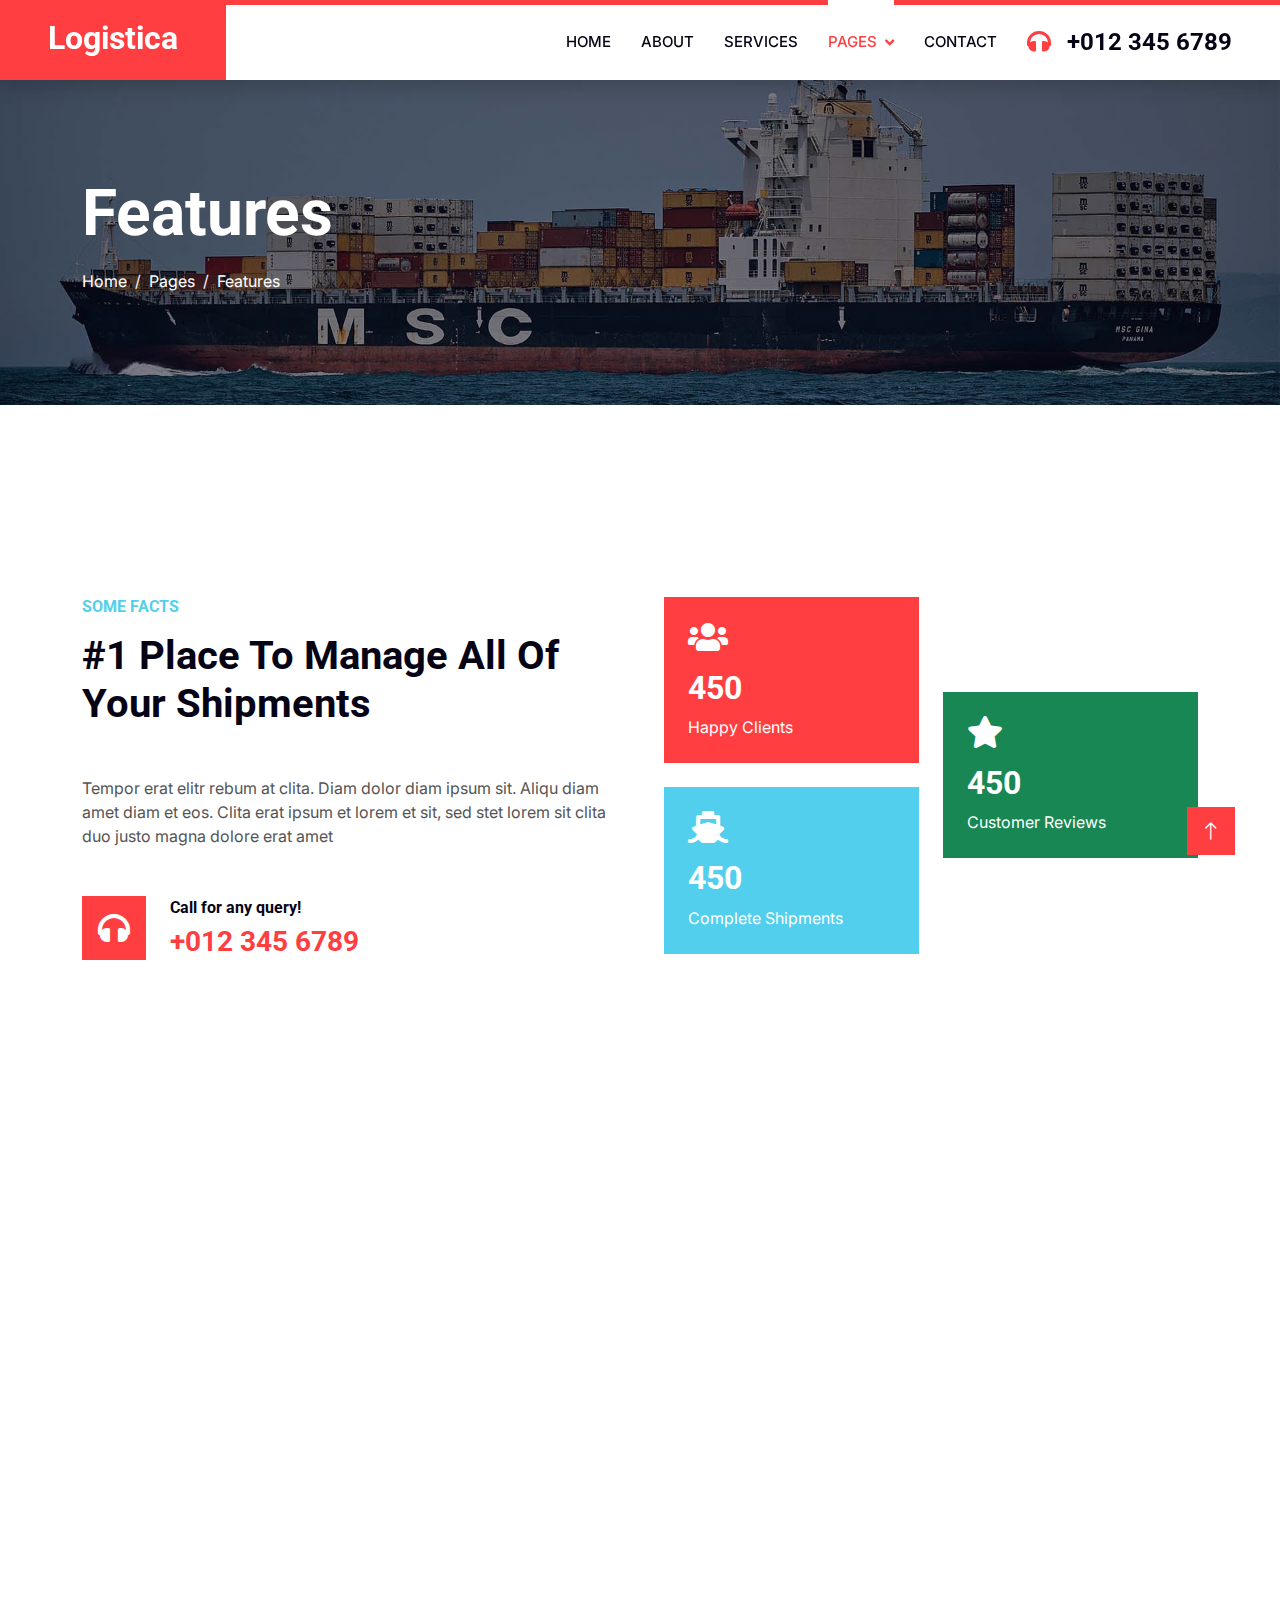
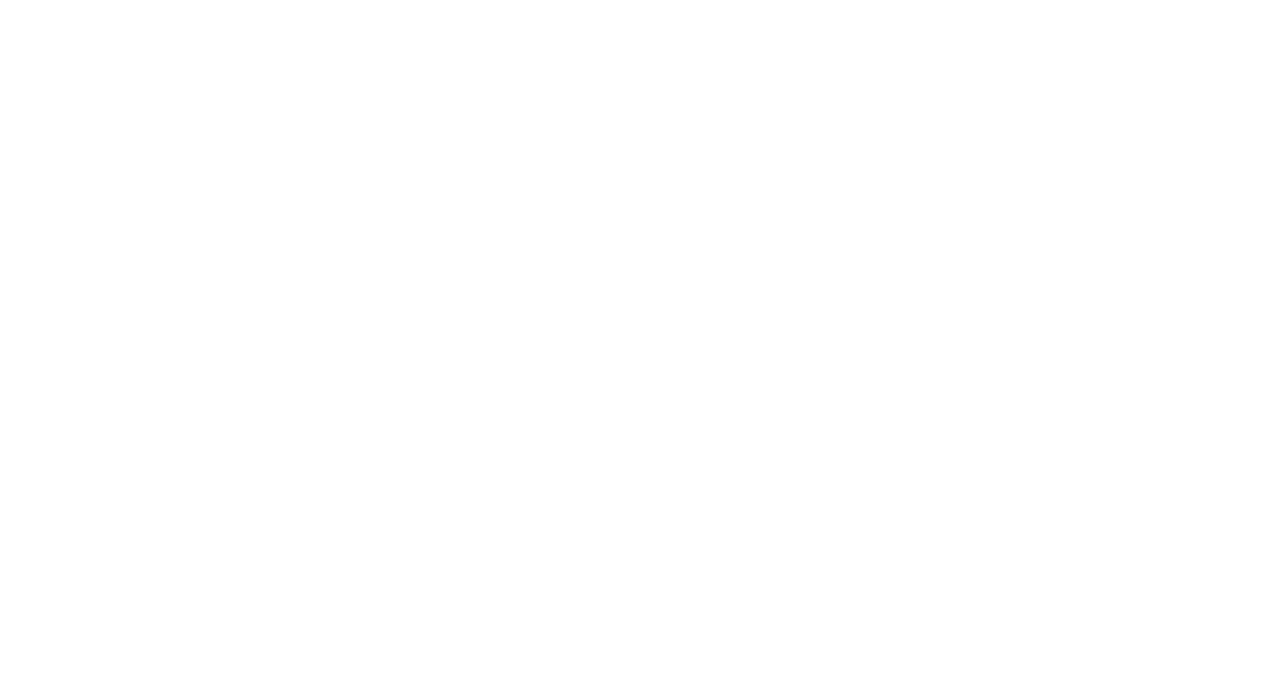
<file: feature.html>
<!DOCTYPE html>
<html lang="en">

<head>
    <meta charset="utf-8">
    <title>Logistica - Shipping Company Website Template</title>
    <meta content="width=device-width, initial-scale=1.0" name="viewport">
    <meta content="" name="keywords">
    <meta content="" name="description">

    <!-- Favicon -->
    <link href="img/favicon.ico" rel="icon">

    <!-- Google Web Fonts -->
    <link rel="preconnect" href="https://fonts.googleapis.com">
    <link rel="preconnect" href="https://fonts.gstatic.com" crossorigin>
    <link href="https://fonts.googleapis.com/css2?family=Inter:wght@400;600&family=Roboto:wght@500;700&display=swap" rel="stylesheet">

    <!-- Icon Font Stylesheet -->
    <link href="https://cdnjs.cloudflare.com/ajax/libs/font-awesome/5.10.0/css/all.min.css" rel="stylesheet">
    <link href="https://cdn.jsdelivr.net/npm/bootstrap-icons@1.4.1/font/bootstrap-icons.css" rel="stylesheet">

    <!-- Libraries Stylesheet -->
    <link href="lib/animate/animate.min.css" rel="stylesheet">
    <link href="lib/owlcarousel/assets/owl.carousel.min.css" rel="stylesheet">

    <!-- Customized Bootstrap Stylesheet -->
    <link href="css/bootstrap.min.css" rel="stylesheet">

    <!-- Template Stylesheet -->
    <link href="css/style.css" rel="stylesheet">
</head>

<body>
    <!-- Spinner Start -->
    <div id="spinner" class="show bg-white position-fixed translate-middle w-100 vh-100 top-50 start-50 d-flex align-items-center justify-content-center">
        <div class="spinner-grow text-primary" style="width: 3rem; height: 3rem;" role="status">
            <span class="sr-only">Loading...</span>
        </div>
    </div>
    <!-- Spinner End -->


    <!-- Navbar Start -->
    <nav class="navbar navbar-expand-lg bg-white navbar-light shadow border-top border-5 border-primary sticky-top p-0">
        <a href="index.html" class="navbar-brand bg-primary d-flex align-items-center px-4 px-lg-5">
            <h2 class="mb-2 text-white">Logistica</h2>
        </a>
        <button type="button" class="navbar-toggler me-4" data-bs-toggle="collapse" data-bs-target="#navbarCollapse">
            <span class="navbar-toggler-icon"></span>
        </button>
        <div class="collapse navbar-collapse" id="navbarCollapse">
            <div class="navbar-nav ms-auto p-4 p-lg-0">
                <a href="index.html" class="nav-item nav-link">Home</a>
                <a href="about.html" class="nav-item nav-link">About</a>
                <a href="service.html" class="nav-item nav-link">Services</a>
                <div class="nav-item dropdown">
                    <a href="#" class="nav-link dropdown-toggle active" data-bs-toggle="dropdown">Pages</a>
                    <div class="dropdown-menu fade-up m-0">
                        <a href="price.html" class="dropdown-item">Pricing Plan</a>
                        <a href="feature.html" class="dropdown-item active">Features</a>
                        <a href="quote.html" class="dropdown-item">Free Quote</a>
                        <a href="team.html" class="dropdown-item">Our Team</a>
                        <a href="testimonial.html" class="dropdown-item">Testimonial</a>
                        <a href="404.html" class="dropdown-item">404 Page</a>
                    </div>
                </div>
                <a href="contact.html" class="nav-item nav-link">Contact</a>
            </div>
            <h4 class="m-0 pe-lg-5 d-none d-lg-block"><i class="fa fa-headphones text-primary me-3"></i>+012 345 6789</h4>
        </div>
    </nav>
    <!-- Navbar End -->


    <!-- Page Header Start -->
    <div class="container-fluid page-header py-5" style="margin-bottom: 6rem;">
        <div class="container py-5">
            <h1 class="display-3 text-white mb-3 animated slideInDown">Features</h1>
            <nav aria-label="breadcrumb animated slideInDown">
                <ol class="breadcrumb">
                    <li class="breadcrumb-item"><a class="text-white" href="#">Home</a></li>
                    <li class="breadcrumb-item"><a class="text-white" href="#">Pages</a></li>
                    <li class="breadcrumb-item text-white active" aria-current="page">Features</li>
                </ol>
            </nav>
        </div>
    </div>
    <!-- Page Header End -->


    <!-- Fact Start -->
    <div class="container-xxl py-5">
        <div class="container py-5">
            <div class="row g-5">
                <div class="col-lg-6 wow fadeInUp" data-wow-delay="0.1s">
                    <h6 class="text-secondary text-uppercase mb-3">Some Facts</h6>
                    <h1 class="mb-5">#1 Place To Manage All Of Your Shipments</h1>
                    <p class="mb-5">Tempor erat elitr rebum at clita. Diam dolor diam ipsum sit. Aliqu diam amet diam et eos. Clita erat ipsum et lorem et sit, sed stet lorem sit clita duo justo magna dolore erat amet</p>
                    <div class="d-flex align-items-center">
                        <i class="fa fa-headphones fa-2x flex-shrink-0 bg-primary p-3 text-white"></i>
                        <div class="ps-4">
                            <h6>Call for any query!</h6>
                            <h3 class="text-primary m-0">+012 345 6789</h3>
                        </div>
                    </div>
                </div>
                <div class="col-lg-6">
                    <div class="row g-4 align-items-center">
                        <div class="col-sm-6">
                            <div class="bg-primary p-4 mb-4 wow fadeIn" data-wow-delay="0.3s">
                                <i class="fa fa-users fa-2x text-white mb-3"></i>
                                <h2 class="text-white mb-2" data-toggle="counter-up">1234</h2>
                                <p class="text-white mb-0">Happy Clients</p>
                            </div>
                            <div class="bg-secondary p-4 wow fadeIn" data-wow-delay="0.5s">
                                <i class="fa fa-ship fa-2x text-white mb-3"></i>
                                <h2 class="text-white mb-2" data-toggle="counter-up">1234</h2>
                                <p class="text-white mb-0">Complete Shipments</p>
                            </div>
                        </div>
                        <div class="col-sm-6">
                            <div class="bg-success p-4 wow fadeIn" data-wow-delay="0.7s">
                                <i class="fa fa-star fa-2x text-white mb-3"></i>
                                <h2 class="text-white mb-2" data-toggle="counter-up">1234</h2>
                                <p class="text-white mb-0">Customer Reviews</p>
                            </div>
                        </div>
                    </div>
                </div>
            </div>
        </div>
    </div>
    <!-- Fact End -->


    <!-- Feature Start -->
    <div class="container-fluid overflow-hidden py-5 px-lg-0">
        <div class="container feature py-5 px-lg-0">
            <div class="row g-5 mx-lg-0">
                <div class="col-lg-6 feature-text wow fadeInUp" data-wow-delay="0.1s">
                    <h6 class="text-secondary text-uppercase mb-3">Our Features</h6>
                    <h1 class="mb-5">We Are Trusted Logistics Company Since 1990</h1>
                    <div class="d-flex mb-5 wow fadeInUp" data-wow-delay="0.3s">
                        <i class="fa fa-globe text-primary fa-3x flex-shrink-0"></i>
                        <div class="ms-4">
                            <h5>Worldwide Service</h5>
                            <p class="mb-0">Diam dolor ipsum sit amet eos erat ipsum lorem sed stet lorem sit clita duo justo magna erat amet</p>
                        </div>
                    </div>
                    <div class="d-flex mb-5 wow fadeIn" data-wow-delay="0.5s">
                        <i class="fa fa-shipping-fast text-primary fa-3x flex-shrink-0"></i>
                        <div class="ms-4">
                            <h5>On Time Delivery</h5>
                            <p class="mb-0">Diam dolor ipsum sit amet eos erat ipsum lorem sed stet lorem sit clita duo justo magna erat amet</p>
                        </div>
                    </div>
                    <div class="d-flex mb-0 wow fadeInUp" data-wow-delay="0.7s">
                        <i class="fa fa-headphones text-primary fa-3x flex-shrink-0"></i>
                        <div class="ms-4">
                            <h5>24/7 Telephone Support</h5>
                            <p class="mb-0">Diam dolor ipsum sit amet eos erat ipsum lorem sed stet lorem sit clita duo justo magna erat amet</p>
                        </div>
                    </div>
                </div>
                <div class="col-lg-6 pe-lg-0 wow fadeInRight" data-wow-delay="0.1s" style="min-height: 400px;">
                    <div class="position-relative h-100">
                        <img class="position-absolute img-fluid w-100 h-100" src="img/feature.jpg" style="object-fit: cover;" alt="">
                    </div>
                </div>
            </div>
        </div>
    </div>
    <!-- Feature End -->
        

    <!-- Footer Start -->
    <div class="container-fluid bg-dark text-light footer pt-5 wow fadeIn" data-wow-delay="0.1s" style="margin-top: 6rem;">
        <div class="container py-5">
            <div class="row g-5">
                <div class="col-lg-3 col-md-6">
                    <h4 class="text-light mb-4">Address</h4>
                    <p class="mb-2"><i class="fa fa-map-marker-alt me-3"></i>123 Street, New York, USA</p>
                    <p class="mb-2"><i class="fa fa-phone-alt me-3"></i>+012 345 67890</p>
                    <p class="mb-2"><i class="fa fa-envelope me-3"></i>info@example.com</p>
                    <div class="d-flex pt-2">
                        <a class="btn btn-outline-light btn-social" href=""><i class="fab fa-twitter"></i></a>
                        <a class="btn btn-outline-light btn-social" href=""><i class="fab fa-facebook-f"></i></a>
                        <a class="btn btn-outline-light btn-social" href=""><i class="fab fa-youtube"></i></a>
                        <a class="btn btn-outline-light btn-social" href=""><i class="fab fa-linkedin-in"></i></a>
                    </div>
                </div>
                <div class="col-lg-3 col-md-6">
                    <h4 class="text-light mb-4">Services</h4>
                    <a class="btn btn-link" href="">Air Freight</a>
                    <a class="btn btn-link" href="">Sea Freight</a>
                    <a class="btn btn-link" href="">Road Freight</a>
                    <a class="btn btn-link" href="">Logistic Solutions</a>
                    <a class="btn btn-link" href="">Industry solutions</a>
                </div>
                <div class="col-lg-3 col-md-6">
                    <h4 class="text-light mb-4">Quick Links</h4>
                    <a class="btn btn-link" href="">About Us</a>
                    <a class="btn btn-link" href="">Contact Us</a>
                    <a class="btn btn-link" href="">Our Services</a>
                    <a class="btn btn-link" href="">Terms & Condition</a>
                    <a class="btn btn-link" href="">Support</a>
                </div>
                <div class="col-lg-3 col-md-6">
                    <h4 class="text-light mb-4">Newsletter</h4>
                    <p>Dolor amet sit justo amet elitr clita ipsum elitr est.</p>
                    <div class="position-relative mx-auto" style="max-width: 400px;">
                        <input class="form-control border-0 w-100 py-3 ps-4 pe-5" type="text" placeholder="Your email">
                        <button type="button" class="btn btn-primary py-2 position-absolute top-0 end-0 mt-2 me-2">SignUp</button>
                    </div>
                </div>
            </div>
        </div>
        <div class="container">
            <div class="copyright">
                <div class="row">
                    <div class="col-md-6 text-center text-md-start mb-3 mb-md-0">
                        &copy; <a class="border-bottom" href="#">Your Site Name</a>, All Right Reserved.
                    </div>
                    <div class="col-md-6 text-center text-md-end">
                        <!--/*** This template is free as long as you keep the footer author’s credit link/attribution link/backlink. If you'd like to use the template without the footer author’s credit link/attribution link/backlink, you can purchase the Credit Removal License from "https://htmlcodex.com/credit-removal". Thank you for your support. ***/-->
                        Designed By <a class="border-bottom" href="https://htmlcodex.com">HTML Codex</a>
                    </div>
                </div>
            </div>
        </div>
    </div>
    <!-- Footer End -->


    <!-- Back to Top -->
    <a href="#" class="btn btn-lg btn-primary btn-lg-square rounded-0 back-to-top"><i class="bi bi-arrow-up"></i></a>


    <!-- JavaScript Libraries -->
    <script src="https://code.jquery.com/jquery-3.4.1.min.js"></script>
    <script src="https://cdn.jsdelivr.net/npm/bootstrap@5.0.0/dist/js/bootstrap.bundle.min.js"></script>
    <script src="lib/wow/wow.min.js"></script>
    <script src="lib/easing/easing.min.js"></script>
    <script src="lib/waypoints/waypoints.min.js"></script>
    <script src="lib/counterup/counterup.min.js"></script>
    <script src="lib/owlcarousel/owl.carousel.min.js"></script>

    <!-- Template Javascript -->
    <script src="js/main.js"></script>
</body>

</html>
</file>
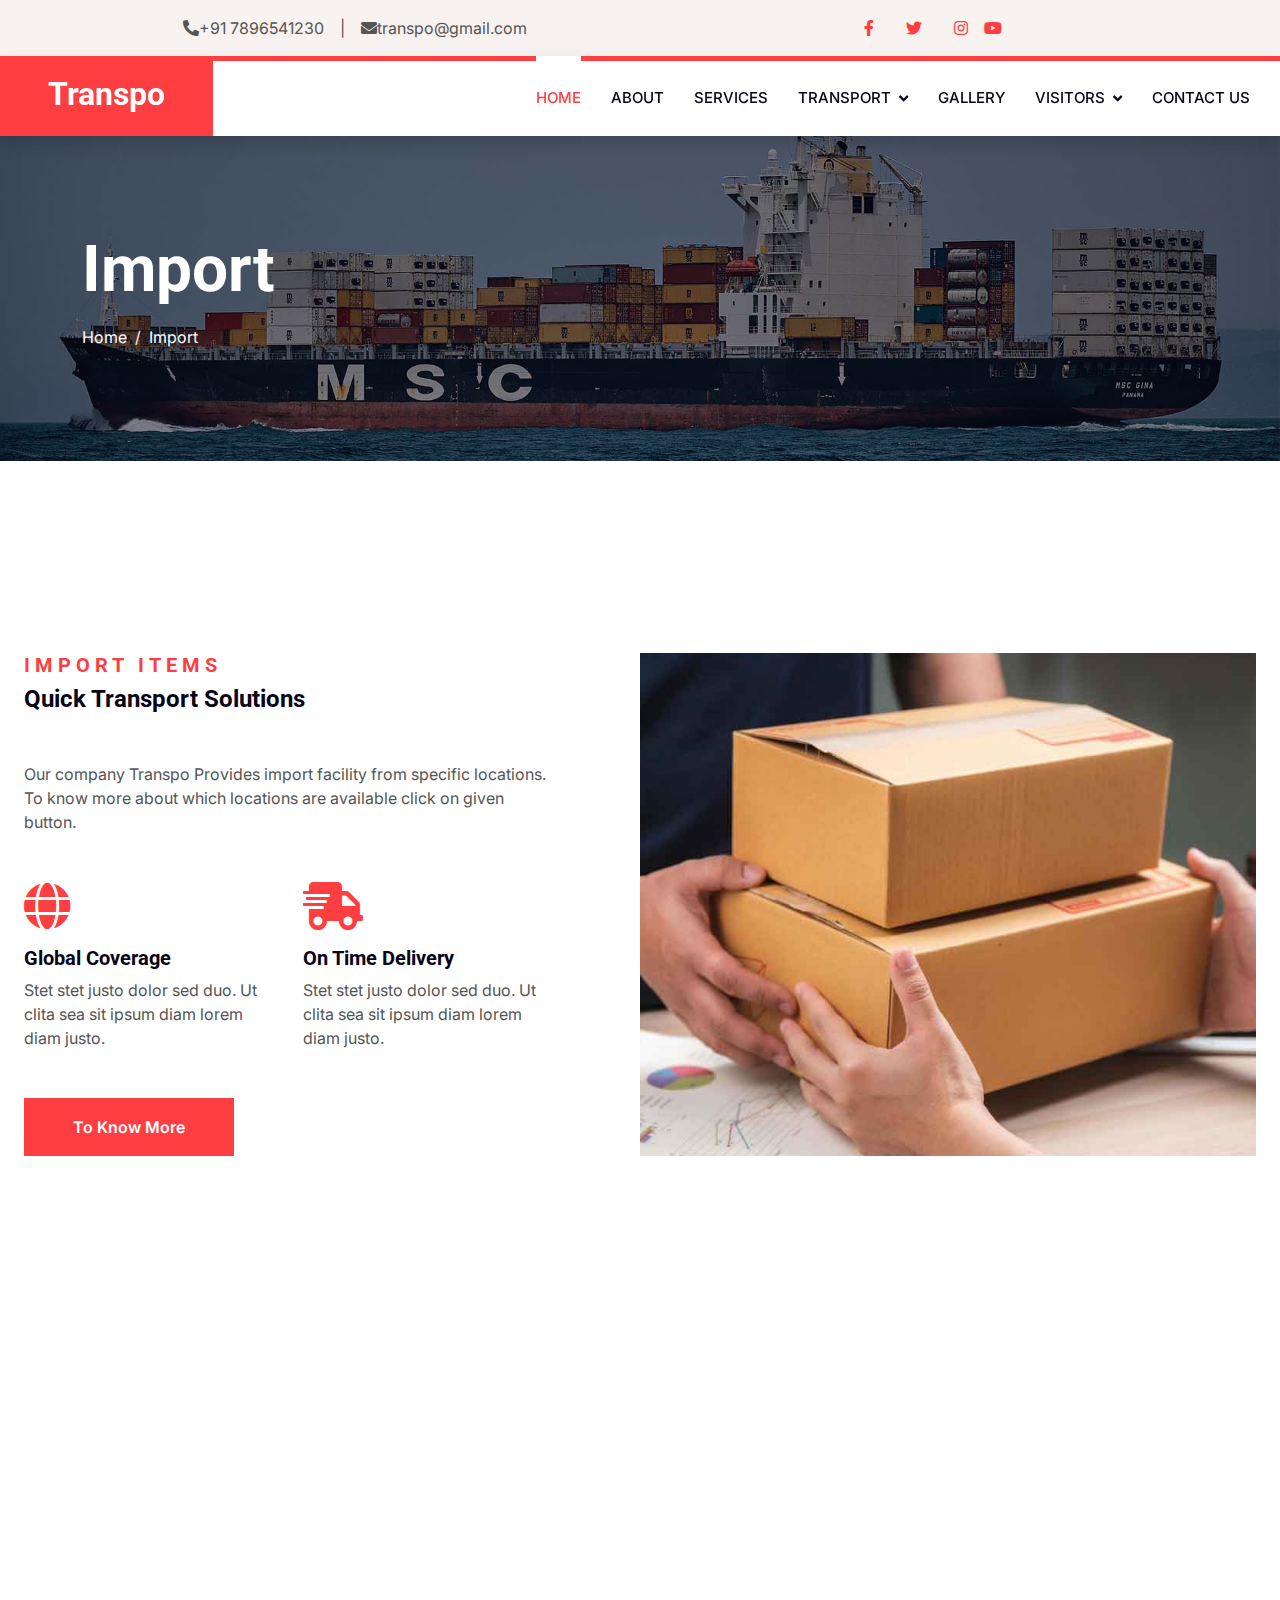
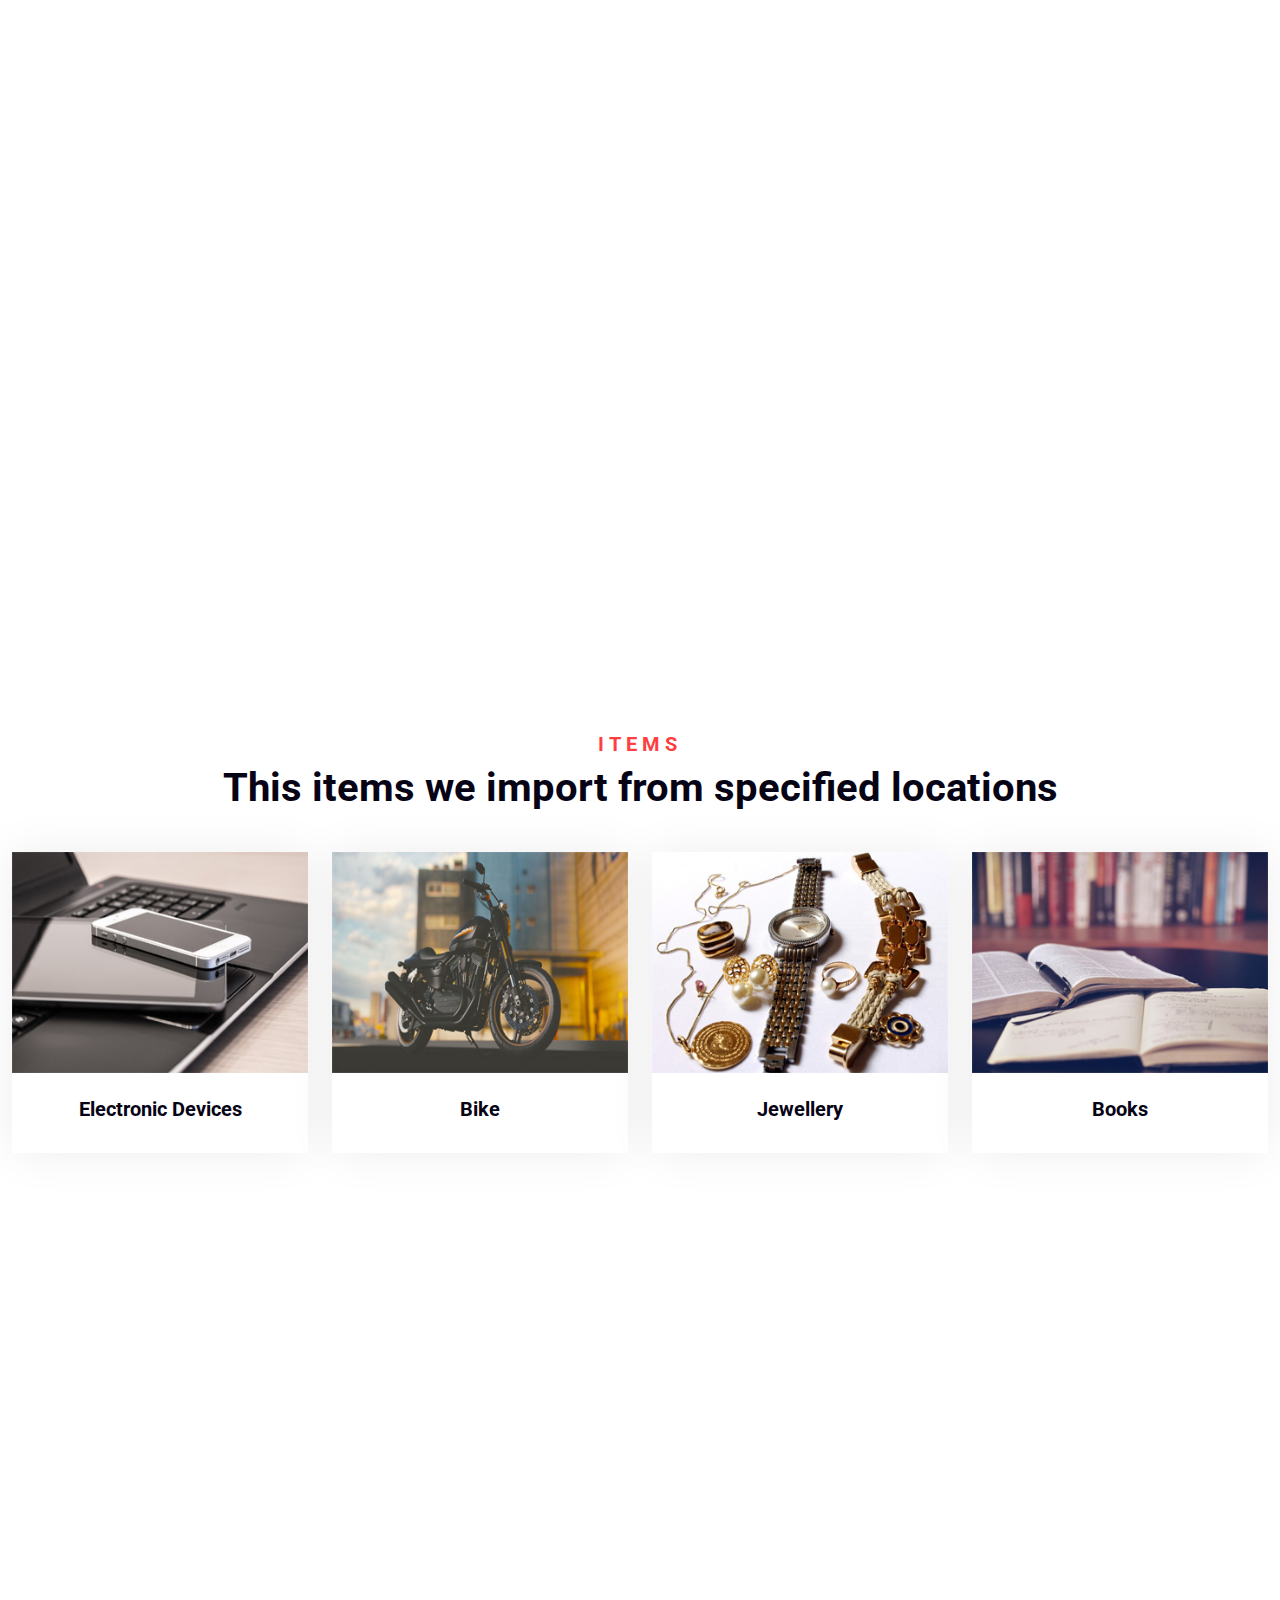
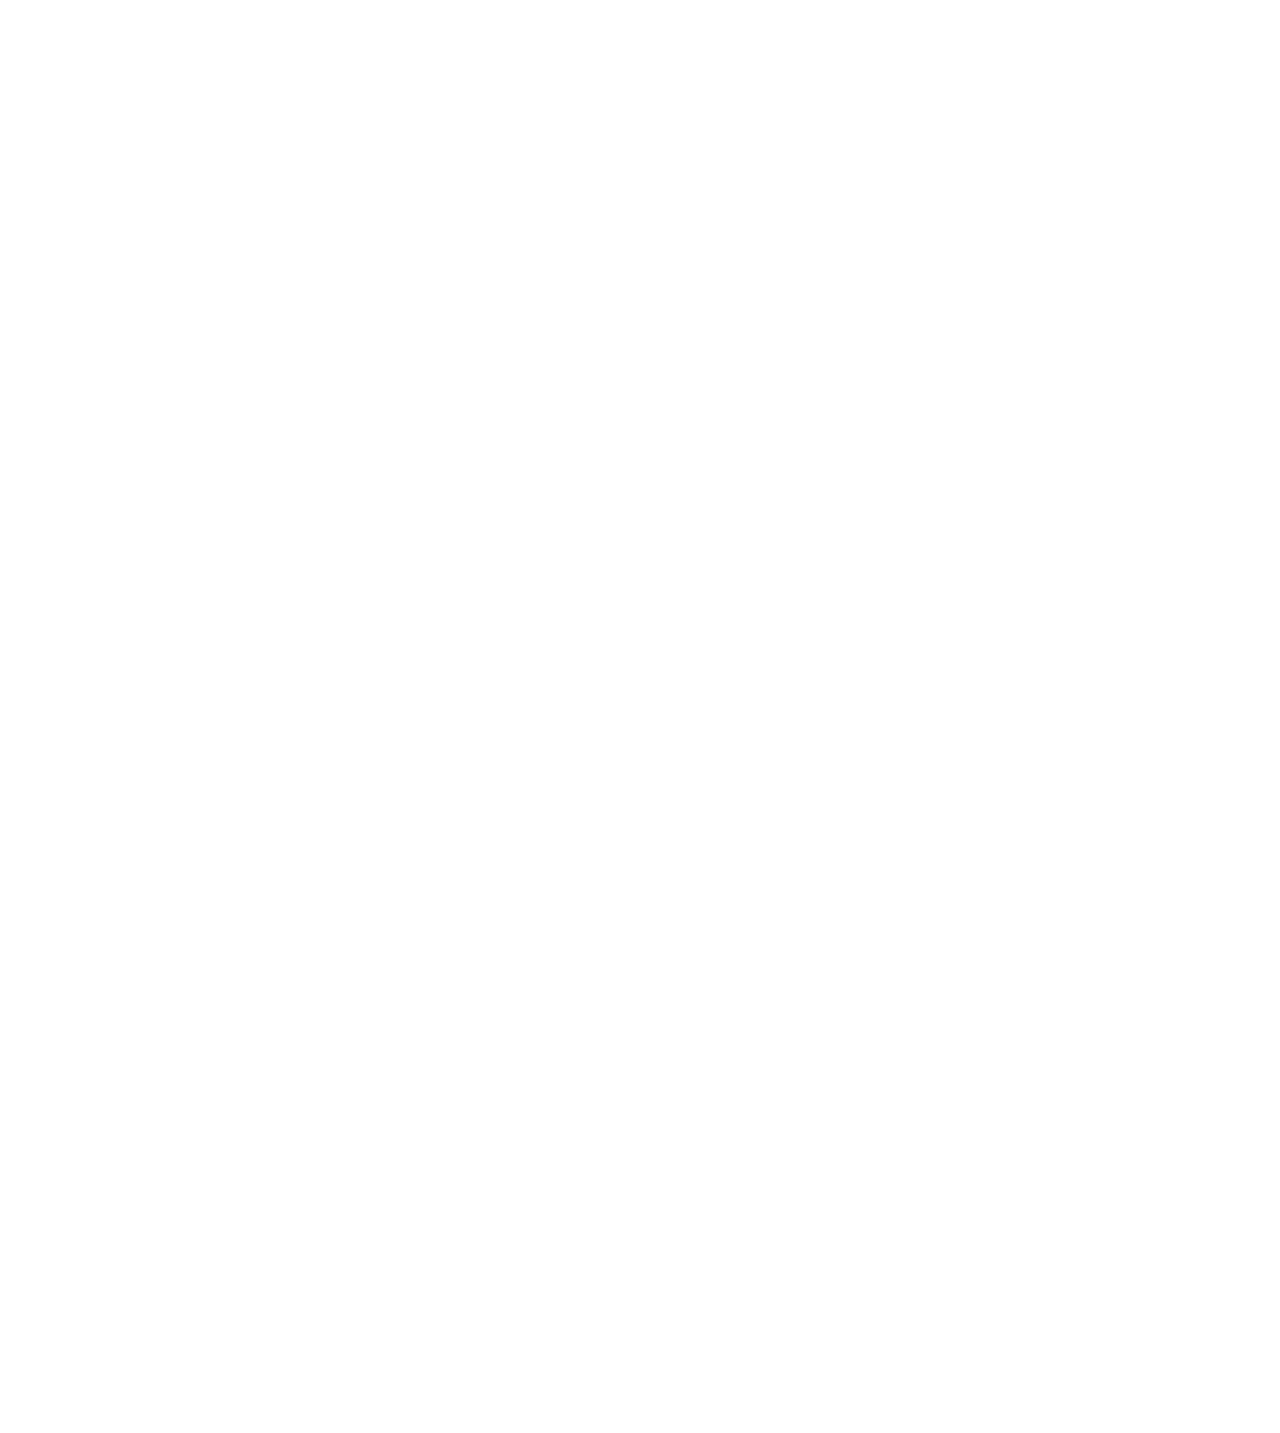
<file: import.html>
<!DOCTYPE html>
<html lang="en">

<head>
    <meta charset="utf-8">
    <title>Transpo - Shipping Company Website</title>
    <meta content="width=device-width, initial-scale=1.0" name="viewport">
    <meta content="" name="keywords">
    <meta content="" name="description">

    <!-- Favicon -->
    <link href="img/favicon.ico" rel="icon">

    <!-- Google Web Fonts -->
    <link rel="preconnect" href="https://fonts.googleapis.com">
    <link rel="preconnect" href="https://fonts.gstatic.com" crossorigin>
    <link href="https://fonts.googleapis.com/css2?family=Inter:wght@400;600&family=Roboto:wght@500;700&display=swap" rel="stylesheet">

    <!-- Icon Font Stylesheet -->
    <link href="https://cdnjs.cloudflare.com/ajax/libs/font-awesome/5.10.0/css/all.min.css" rel="stylesheet">
    <link href="https://cdn.jsdelivr.net/npm/bootstrap-icons@1.4.1/font/bootstrap-icons.css" rel="stylesheet">

    <!-- Libraries Stylesheet -->
    <link href="lib/animate/animate.min.css" rel="stylesheet">
    <link href="lib/owlcarousel/assets/owl.carousel.min.css" rel="stylesheet">

    <!-- Customized Bootstrap Stylesheet -->
    <link href="css/bootstrap.min.css" rel="stylesheet">

    <!-- Template Stylesheet -->
    <link href="css/style.css" rel="stylesheet">

</head>

<body>
    <!-- Spinner Start -->
    <div id="spinner" class="show bg-white position-fixed translate-middle w-100 vh-100 top-50 start-50 d-flex align-items-center justify-content-center">
        <div class="spinner-grow text-primary" style="width: 3rem; height: 3rem;" role="status">
            <span class="sr-only">Loading...</span>
        </div>
    </div>
    <!-- Spinner End -->

    <div class="container-fluid bg-light pt-3 d-none d-lg-block">
        <div class="container">
            <div class="row">
                <div class="col-lg-6 text-center text-lg-left mb-2 mb-lg-0">
                    <div class="d-inline-flex align-items-center">
                        <p><i class="fa fa-phone-alt mr-2"></i>+91 7896541230</p>
                        <p class="text-body px-3">|</p>
                        <p><i class="fa fa-envelope mr-2"></i>transpo@gmail.com</p>
                    </div>
                </div>
                <div class="col-lg-6 text-center text-lg-right">
                    <div class="d-inline-flex align-items-center">
                        <a class="text-primary px-3" href="">
                            <i class="fab fa-facebook-f"></i>
                        </a>
                        <a class="text-primary px-3" href="">
                            <i class="fab fa-twitter"></i>
                        </a>
                        <a class="text-primary px-3" href="">
                            <i class="fab fa-instagram"></i>
                        </a>
                        <a class="text-primary pl-3" href="">
                            <i class="fab fa-youtube"></i>
                        </a>
                    </div>
                </div>
            </div>
        </div> 
    </div>

    <!-- Navbar Start -->
    <nav class="navbar navbar-expand-lg bg-white navbar-light shadow border-top border-5 border-primary sticky-top p-0">
        <a href="index.html" class="navbar-brand bg-primary d-flex align-items-center px-4 px-lg-5">
            <h2 class="mb-2 text-white">Transpo</h2>
        </a>
        <button type="button" class="navbar-toggler me-4" data-bs-toggle="collapse" data-bs-target="#navbarCollapse">
            <span class="navbar-toggler-icon"></span>
        </button>
        <div class="collapse navbar-collapse" id="navbarCollapse">
            <div class="navbar-nav ms-auto p-4 p-lg-0">
                <a href="index.html" class="nav-item nav-link active">Home</a>
                <a href="about.html" class="nav-item nav-link">About</a>
                <a href="service.html" class="nav-item nav-link">Services</a>
                <div class="nav-item dropdown">
                    <a href="transport.html" class="nav-link dropdown-toggle" data-bs-toggle="dropdown">Transport</a>
                    <div class="dropdown-menu fade-up m-0">
                        <a href="import.html" class="dropdown-item">Import</a>
                        <a href="export.html" class="dropdown-item">Export</a>
                    </div>
                </div>
                <a href="gallery.html" class="nav-item nav-link">Gallery</a>
                <div class="nav-item dropdown">
                    <a href="visitors.html" class="nav-link dropdown-toggle" data-bs-toggle="dropdown">Visitors</a>
                    <div class="dropdown-menu fade-up m-0">
                        <a href="employee.html" class="dropdown-item">Employee</a>
                        <a href="customer.html" class="dropdown-item">Customer</a>
                    </div>
                </div>
                <a href="contact.html" class="nav-item nav-link">Contact Us</a>
            </div>
        </div>
    </nav>
    <!-- Navbar End -->
     
      <!-- Page Header Start -->
    <div class="container-fluid page-header py-5" style="margin-bottom: 6rem;">
        <div class="container py-5">
            <h1 class="display-3 text-white mb-3 animated slideInDown">Import</h1>
            <nav aria-label="breadcrumb animated slideInDown">
                <ol class="breadcrumb">
                     <li class="breadcrumb-item"><a class="text-white" href="index.html">Home</a></li>
                    <li class="breadcrumb-item text-white active" aria-current="page">Import</li>
                </ol>
            </nav>
        </div>
    </div>
    <!-- Page Header End -->

    

    <!-- About Start -->
    <div class="container-fluid overflow-hidden py-5 px-lg-0">
        <div class="container about py-5 px-lg-0">
            <div class="row g-5 mx-lg-0">
                <div class="col-lg-6 about-text wow fadeInUp" data-wow-delay="0.3s">
                    <h5 class="text-primary text-uppercase" style="letter-spacing: 5px;">Import Items</h5>
                    <h4 class="mb-5">Quick Transport Solutions</h4>
                    <p class="mb-5">Our company Transpo Provides import facility from specific locations. To know more about which locations are available click on given button.</p>
                    <div class="row g-4 mb-5">
                        <div class="col-sm-6 wow fadeIn" data-wow-delay="0.5s">
                            <i class="fa fa-globe fa-3x text-primary mb-3"></i>
                            <h5>Global Coverage</h5>
                            <p class="m-0">Stet stet justo dolor sed duo. Ut clita sea sit ipsum diam lorem diam justo.</p>
                        </div>
                        <div class="col-sm-6 wow fadeIn" data-wow-delay="0.7s">
                            <i class="fa fa-shipping-fast fa-3x text-primary mb-3"></i>
                            <h5>On Time Delivery</h5>
                            <p class="m-0">Stet stet justo dolor sed duo. Ut clita sea sit ipsum diam lorem diam justo.</p>
                        </div>
                    </div>
                    <a href="gallery.html" class="btn btn-primary py-3 px-5">To Know More</a>
                </div>

                <div class="col-lg-6 ps-lg-0 wow fadeInLeft" data-wow-delay="0.1s" style="min-height: 400px;">
                    <div class="position-relative h-100">
                        <img class="position-absolute img-fluid w-100 h-100" src="img/about.jpg" style="object-fit: cover;" alt="">
                    </div>
                </div>
                
            </div>
        </div>
    </div>
    <!-- About End -->


    <!-- Fact Start -->
    <!-- <center><br><br><h4 class="text-primary text-uppercase" style="letter-spacing: 5px;">Import Item Registratiom</h4></center>
    
    
    <div class="container-fluid bg1 my-5 py-5">
            <div class="row gx-5">
                <div class=" grd1 col-lg-6 mb-5 mb-lg-0">
                    <img src="img/tour1.jpg" width="100" height="500">
                </div>
                <div class="col-lg-6">
                    <div class="bg-white text-center rounded p-5">
                        <form>
                            <div class="row g-3">
                                <div class="col-12 col-sm-12 box btn-primary">
                                    <label>Registration form</label>
                                </div>
                                <div class="col-12 col-sm-6 box bg">
                                    <label>Enter Name</label>
                                </div>
                                 <div class="col-12 col-sm-6 box">
                                    <input type="text" class="form-control bg-light border-0" placeholder="Your Name" style="height: 55px;">
                                </div>

                                <div class="col-12 col-sm-6 box bg">
                                    <label>MailID</label>
                                </div>

                                <div class="col-12 col-sm-6 box">
                                    <input type="email" class="form-control bg-light border-0" placeholder="Your Email" style="height: 55px;">
                                </div>
                                
                                <div class="col-12 col-sm-6 box bg">
                                    <label>Enter your AADHAR CARD number </label>
                                </div>

                                <div class="col-12 col-sm-6 box">
                                    <input type="number" class="form-control bg-light border-0" placeholder="Aadhar Number" style="height: 55px;">
                                </div>

                                <div class="col-12 col-sm-6 box bg">
                                    <label>Choose Your Photo</label>
                                </div>

                                <div class="col-12 col-sm-6 box">
                                    <input type="file" class="form-control bg-light border-0" placeholder="Choose Photo" style="height: 55px;">
                                </div>

                                <div class="col-12 col-sm-6 box bg">
                                    <label>Choose Item Name for Import</label>
                                </div>

                                <div class="col-12 col-sm-6 box">
                                    <select class="form-select bg-light border-0" style="height: 55px;">
                                        <option selected>Item Name</option>
                                        <option value="1">Electronic Devices</option>
                                        <option value="2">Bike</option>
                                        <option value="3">Jewellery</option>
                                        <option value="2">Books</option>
                                    </select>
                                </div>

                                <div class="col-12 col-sm-6 box bg">
                                    <label>Choose Location for import items</label>
                                </div>

                                <div class="col-12 col-sm-6 box">
                                    <select class="form-select bg-light border-0" style="height: 55px;">
                                        <option selected>Choose Location</option>
                                        <option value="1">Manali</option>
                                        <option value="2">Shimla</option>
                                        <option value="3">Kerala</option>
                                        <option value="3">Alibag</option>
                                        <option value="3">Taj Mahal</option>
                                        <option value="3">Jaipur</option>
                                        <option value="3">Rajasthan</option>
                                        <option value="3">Amritsar</option>
                                        <option value="3">Lonavala</option>

                                    </select>
                                </div>

                                <div class="col-12 col-sm-6 box bg">
                                    <label>Choose Facility for import items</label>
                                </div>

                                <div class="col-12 col-sm-6 box">
                                    <select class="form-select bg-light border-0" style="height: 55px;">
                                        <option selected>Choose Facility</option>
                                        <option value="1">Air Freight</option>
                                        <option value="2">Ocean Freight</option>
                                        <option value="3">Road Freight</option>
                                        <option value="2">Train Freight</option>
                                        <option value="2">Customs Clearance</option>
                                        <option value="2">Warehouse Solutions</option>
                                    </select>
                                </div>

                                 <div class="col-12 col-sm-6 box bg">
                                    <label>Select Price as per your order</label>
                                </div>

                                <div class="col-12 col-sm-6 box">
                                    <select class="form-select bg-light border-0" style="height: 55px;">
                                        <option selected>Price</option>
                                        <option value="1">Rs. 10000 </option>
                                        <option value="2">Rs. 50000</option>
                                        <option value="3">Rs. 10000</option>
                                        <option value="3">Rs. 1000</option>
                                        <option value="3">Rs. 10000</option>
                                        <option value="3">Rs. 40000</option>
                                        <option value="3">Rs. 8000</option>
                                        <option value="3">Rs. 10000</option>
                                        <option value="3">Rs. 90000</option>

                                    </select>
                                </div>
                               
                                <div class="col-12">
                                    <button class="btn btn-primary w-100 py-3" type="submit">Submit</button>
                                </div>
                                 </div>
                        </form>
                    </div>
                </div>
            </div>
    </div> -->

    <!-- Fact End -->

    <div class="container-fluid overflow-hidden py-5 px-lg-0">
        <div class="container about py-5 px-lg-0">
            <div class="row g-5 mx-lg-0">
                <div class="col-lg-6 ps-lg-0 wow fadeInLeft" data-wow-delay="0.1s" style="min-height: 400px;">
                    <div class="position-relative h-100">
                        <img src="img/importreg.jpg" width="700" height="840">
                    </div>
                </div>
                <div class="col-lg-6 about-text wow fadeInUp" data-wow-delay="0.3s">
                    <form>
                            <div class="row g-3">
                                <div class="col-12 col-sm-12 box btn-primary">
                                   <center><h3> <label>Registration form</label> </h3></center>
                                </div>
                                <div class="col-12 col-sm-6 box bg">
                                    <label>Enter Name</label>
                                </div>
                                 <div class="col-12 col-sm-6 box">
                                    <input type="text" class="form-control bg-light border-0" placeholder="Your Name" style="height: 55px;">
                                </div>

                                <div class="col-12 col-sm-6 box bg">
                                    <label>MailID</label>
                                </div>

                                <div class="col-12 col-sm-6 box">
                                    <input type="email" class="form-control bg-light border-0" placeholder="Your Email" style="height: 55px;">
                                </div>
                                
                                <div class="col-12 col-sm-6 box bg">
                                    <label>Enter your AADHAR CARD number </label>
                                </div>

                                <div class="col-12 col-sm-6 box">
                                    <input type="number" class="form-control bg-light border-0" placeholder="Aadhar Number" style="height: 55px;">
                                </div>

                                <div class="col-12 col-sm-6 box bg">
                                    <label>Choose Your Photo</label>
                                </div>

                                <div class="col-12 col-sm-6 box">
                                    <input type="file" class="form-control bg-light border-0" placeholder="Choose Photo" style="height: 55px;">
                                </div>

                                <div class="col-12 col-sm-6 box bg">
                                    <label>Choose Item Name for Import</label>
                                </div>

                                <div class="col-12 col-sm-6 box">
                                    <select class="form-select bg-light border-0" style="height: 55px;">
                                        <option selected>Item Name</option>
                                        <option value="1">Electronic Devices</option>
                                        <option value="2">Bike</option>
                                        <option value="3">Jewellery</option>
                                        <option value="2">Books</option>
                                    </select>
                                </div>

                                <div class="col-12 col-sm-6 box bg">
                                    <label>Choose Location for import items</label>
                                </div>

                                <div class="col-12 col-sm-6 box">
                                    <select class="form-select bg-light border-0" style="height: 55px;">
                                        <option selected>Choose Location</option>
                                        <option value="1">Manali</option>
                                        <option value="2">Shimla</option>
                                        <option value="3">Kerala</option>
                                        <option value="3">Alibag</option>
                                        <option value="3">Taj Mahal</option>
                                        <option value="3">Jaipur</option>
                                        <option value="3">Rajasthan</option>
                                        <option value="3">Amritsar</option>
                                        <option value="3">Lonavala</option>

                                    </select>
                                </div>

                                <div class="col-12 col-sm-6 box bg">
                                    <label>Choose Facility for import items</label>
                                </div>

                                <div class="col-12 col-sm-6 box">
                                    <select class="form-select bg-light border-0" style="height: 55px;">
                                        <option selected>Choose Facility</option>
                                        <option value="1">Air Freight</option>
                                        <option value="2">Ocean Freight</option>
                                        <option value="3">Road Freight</option>
                                        <option value="2">Train Freight</option>
                                        <option value="2">Customs Clearance</option>
                                        <option value="2">Warehouse Solutions</option>
                                    </select>
                                </div>

                                 <div class="col-12 col-sm-6 box bg">
                                    <label>Select Price as per your order</label>
                                </div>

                                <div class="col-12 col-sm-6 box">
                                    <select class="form-select bg-light border-0" style="height: 55px;">
                                        <option selected>Price</option>
                                        <option value="1">Rs. 10000 </option>
                                        <option value="2">Rs. 50000</option>
                                        <option value="3">Rs. 10000</option>
                                        <option value="3">Rs. 1000</option>
                                        <option value="3">Rs. 10000</option>
                                        <option value="3">Rs. 40000</option>
                                        <option value="3">Rs. 8000</option>
                                        <option value="3">Rs. 10000</option>
                                        <option value="3">Rs. 90000</option>

                                    </select>
                                </div>
                               
                                <div class="col-12">
                                    <button class="btn btn-primary w-100 py-3" type="submit">Submit</button>
                                </div>
                                 </div>
                        </form>
                </div>

                
                
            </div>
        </div>
    </div>

<div class="container-fluid py-5">
            <div class="text-center mb-3 pb-3">
                <h5 class="text-primary text-uppercase" style="letter-spacing: 5px;">Items</h5>
                <h1>This items we import from specified locations</h1>
            </div>
            <div class="row">
                <div class="col-lg-3 col-md-4 col-sm-6 pb-2">
                    <div class="team-item bg-white mb-4">
                        <div class="team-img position-relative overflow-hidden">
                            <img class="img-fluid w-100" src="i/import1.jpg" alt="">
                        </div>
                        <div class="text-center py-4">
                            <h5 class="text-truncate">Electronic Devices</h5>
                        </div>
                    </div>
                </div>
                <div class="col-lg-3 col-md-4 col-sm-6 pb-2">
                    <div class="team-item bg-white mb-4">
                        <div class="team-img position-relative overflow-hidden">
                            <img class="img-fluid w-100" src="i/import2.jpg" alt="">
                        </div>
                        <div class="text-center py-4">
                            <h5 class="text-truncate">Bike</h5>
                        </div>
                    </div>
                </div>
                <div class="col-lg-3 col-md-4 col-sm-6 pb-2">
                    <div class="team-item bg-white mb-4">
                        <div class="team-img position-relative overflow-hidden">
                            <img class="img-fluid w-100" src="i/import3.jpg" alt="">
                        </div>
                        <div class="text-center py-4">
                            <h5 class="text-truncate">Jewellery</h5>
                        </div>
                    </div>
                </div>
                <div class="col-lg-3 col-md-4 col-sm-6 pb-2">
                    <div class="team-item bg-white mb-4">
                        <div class="team-img position-relative overflow-hidden">
                            <img class="img-fluid w-100" src="i/import4.jpg" alt="">
                        </div>
                        <div class="text-center py-4">
                            <h5 class="text-truncate">Books</h5>
                        </div>
                    </div>
                </div>
            </div>
           </div>

    <!-- Feature Start -->
    <div class="container-fluid overflow-hidden py-5 px-lg-0">
        <div class="container feature py-5 px-lg-0">
            <div class="row g-5 mx-lg-0">
                <div class="col-lg-6 feature-text wow fadeInUp" data-wow-delay="0.1s">
                    <h6 class="text-secondary text-uppercase mb-3">Our Features</h6>
                    <h1 class="mb-5">We Are Trusted Logistics Company Since 1990</h1>
                    <div class="d-flex mb-5 wow fadeInUp" data-wow-delay="0.3s">
                        <i class="fa fa-globe text-primary fa-3x flex-shrink-0"></i>
                        <div class="ms-4">
                            <h5>Worldwide Service</h5>
                            <p class="mb-0">Diam dolor ipsum sit amet eos erat ipsum lorem sed stet lorem sit clita duo justo magna erat amet</p>
                        </div>
                    </div>
                    <div class="d-flex mb-5 wow fadeIn" data-wow-delay="0.5s">
                        <i class="fa fa-shipping-fast text-primary fa-3x flex-shrink-0"></i>
                        <div class="ms-4">
                            <h5>On Time Delivery</h5>
                            <p class="mb-0">Diam dolor ipsum sit amet eos erat ipsum lorem sed stet lorem sit clita duo justo magna erat amet</p>
                        </div>
                    </div>
                    <div class="d-flex mb-0 wow fadeInUp" data-wow-delay="0.7s">
                        <i class="fa fa-headphones text-primary fa-3x flex-shrink-0"></i>
                        <div class="ms-4">
                            <h5>24/7 Telephone Support</h5>
                            <p class="mb-0">Diam dolor ipsum sit amet eos erat ipsum lorem sed stet lorem sit clita duo justo magna erat amet</p>
                        </div>
                    </div>
                </div>
                <div class="col-lg-6 pe-lg-0 wow fadeInRight" data-wow-delay="0.1s" style="min-height: 400px;">
                    <div class="position-relative h-100">
                        <img class="position-absolute img-fluid w-100 h-100" src="img/feature.jpg" style="object-fit: cover;" alt="">
                    </div>
                </div>
            </div>
        </div>
    </div>
    <!-- Feature End -->

    <!-- Testimonial Start -->
    <div class="container-xxl py-5 wow fadeInUp" data-wow-delay="0.1s">
        <div class="container py-5">
            <div class="text-center">
                <h5 class="text-primary text-uppercase" style="letter-spacing: 5px;">Testimonial</h5>
                <h1 class="mb-0">Our Clients Say!</h1>
            </div>
            <div class="owl-carousel testimonial-carousel wow fadeInUp" data-wow-delay="0.1s">
                <div class="testimonial-item p-4 my-5">
                    <i class="fa fa-quote-right fa-3x text-light position-absolute top-0 end-0 mt-n3 me-4"></i>
                    <div class="d-flex align-items-end mb-4">
                        <div class="ms-4">
                            <h5 class="mb-1">Priti Shinde</h5>
                            <p class="m-0">Student</p>
                        </div>
                    </div>
                    <p class="mb-0">The Transpo company is the best company for transportation. It Imports and Exports Idems within a time.</p>
                </div>
                <div class="testimonial-item p-4 my-5">
                    <i class="fa fa-quote-right fa-3x text-light position-absolute top-0 end-0 mt-n3 me-4"></i>
                    <div class="d-flex align-items-end mb-4">
                        <div class="ms-4">
                            <h5 class="mb-1">Akshada Mane</h5>
                            <p class="m-0">Student</p>
                        </div>
                    </div>
                    <p class="mb-0">The Transpo company is the best company for transportation. It Imports and Exports Idems within a time.</p>
                </div>
                <div class="testimonial-item p-4 my-5">
                    <i class="fa fa-quote-right fa-3x text-light position-absolute top-0 end-0 mt-n3 me-4"></i>
                    <div class="d-flex align-items-end mb-4">
                        <div class="ms-4">
                            <h5 class="mb-1">Vaishnavi Amritkar</h5>
                            <p class="m-0">Student</p>
                        </div>
                    </div>
                    <p class="mb-0">The Transpo company is the best company for transportation. It Imports and Exports Idems within a time.</p>
                </div>
                <div class="testimonial-item p-4 my-5">
                    <i class="fa fa-quote-right fa-3x text-light position-absolute top-0 end-0 mt-n3 me-4"></i>
                    <div class="d-flex align-items-end mb-4">
                        <div class="ms-4">
                            <h5 class="mb-1">Shreya Junagade</h5>
                            <p class="m-0">Student</p>
                        </div>
                    </div>
                    <p class="mb-0">The Transpo company is the best company for transportation. It Imports and Exports Idems within a time.</p>
                </div>
            </div>
        </div>
    </div>
    <!-- Testimonial End -->


    <!-- Footer Start -->
    <div class="container-fluid bg-dark text-light footer pt-5 wow fadeIn" data-wow-delay="0.1s" style="margin-top: 6rem;">
        <div class="container py-5">
            <div class="row g-5">
                <div class="col-lg-3 col-md-6">
                    <h4 class="text-light mb-4">Address</h4>
                    <p class="mb-2"><i class="fa fa-map-marker-alt me-3"></i>Gangapur Road, Maharashtra, India</p>
                    <p class="mb-2"><i class="fa fa-phone-alt me-3"></i>+91 7896541230</p>
                    <p class="mb-2"><i class="fa fa-envelope me-3"></i>transpo@gmail.com</p>
                    <div class="d-flex pt-2">
                        <a class="btn btn-outline-light btn-social" href=""><i class="fab fa-twitter"></i></a>
                        <a class="btn btn-outline-light btn-social" href=""><i class="fab fa-facebook-f"></i></a>
                        <a class="btn btn-outline-light btn-social" href=""><i class="fab fa-youtube"></i></a>
                        <a class="btn btn-outline-light btn-social" href=""><i class="fab fa-linkedin-in"></i></a>
                    </div>
                </div>
                <div class="col-lg-3 col-md-6">
                    <h4 class="text-light mb-4">Services</h4>
                    <a class="btn btn-link" href="">Air Freight</a>
                    <a class="btn btn-link" href="">Sea Freight</a>
                    <a class="btn btn-link" href="">Road Freight</a>
                    <a class="btn btn-link" href="">Train Freight</a>
                    <a class="btn btn-link" href="">Customs Clearance</a>
                    <a class="btn btn-link" href="">Warehouse Solutions</a>
                </div>
                <div class="col-lg-3 col-md-6">
                    <h4 class="text-light mb-4">Quick Links</h4>
                    <a class="btn btn-link" href="index.html">Home</a>
                    <a class="btn btn-link" href="about.html">About Us</a>
                    <a class="btn btn-link" href="contact.html">Contact Us</a>
                    <a class="btn btn-link" href="services.html">Our Services</a>
                    <a class="btn btn-link" href="gallery.html">Gallery</a>
                </div>
                <div class="col-lg-3 col-md-6">
                 <div class="col-lg-3 col-md-6">
                    <h4 class="text-light mb-4">Popular Links</h4>
                    <a class="btn btn-link" href="index.html">Home</a>
                    <a class="btn btn-link" href="import.html">Import</a>
                    <a class="btn btn-link" href="export.html">Export</a>
                    <a class="btn btn-link" href="employee.html">Our Visitors</a>
                    <a class="btn btn-link" href="contact.html">Contact Us</a>
                </div>
            </div>
        </div>
    </div>
    <!-- Footer End -->


    <!-- Back to Top -->
    <a href="#" class="btn btn-lg btn-primary btn-lg-square rounded-0 back-to-top"><i class="bi bi-arrow-up"></i></a>


    <!-- JavaScript Libraries -->
    <script src="https://code.jquery.com/jquery-3.4.1.min.js"></script>
    <script src="https://cdn.jsdelivr.net/npm/bootstrap@5.0.0/dist/js/bootstrap.bundle.min.js"></script>
    <script src="lib/wow/wow.min.js"></script>
    <script src="lib/easing/easing.min.js"></script>
    <script src="lib/waypoints/waypoints.min.js"></script>
    <script src="lib/counterup/counterup.min.js"></script>
    <script src="lib/owlcarousel/owl.carousel.min.js"></script>

    <!-- Template Javascript -->
    <script src="js/main.js"></script>
</body>

</html>
</file>
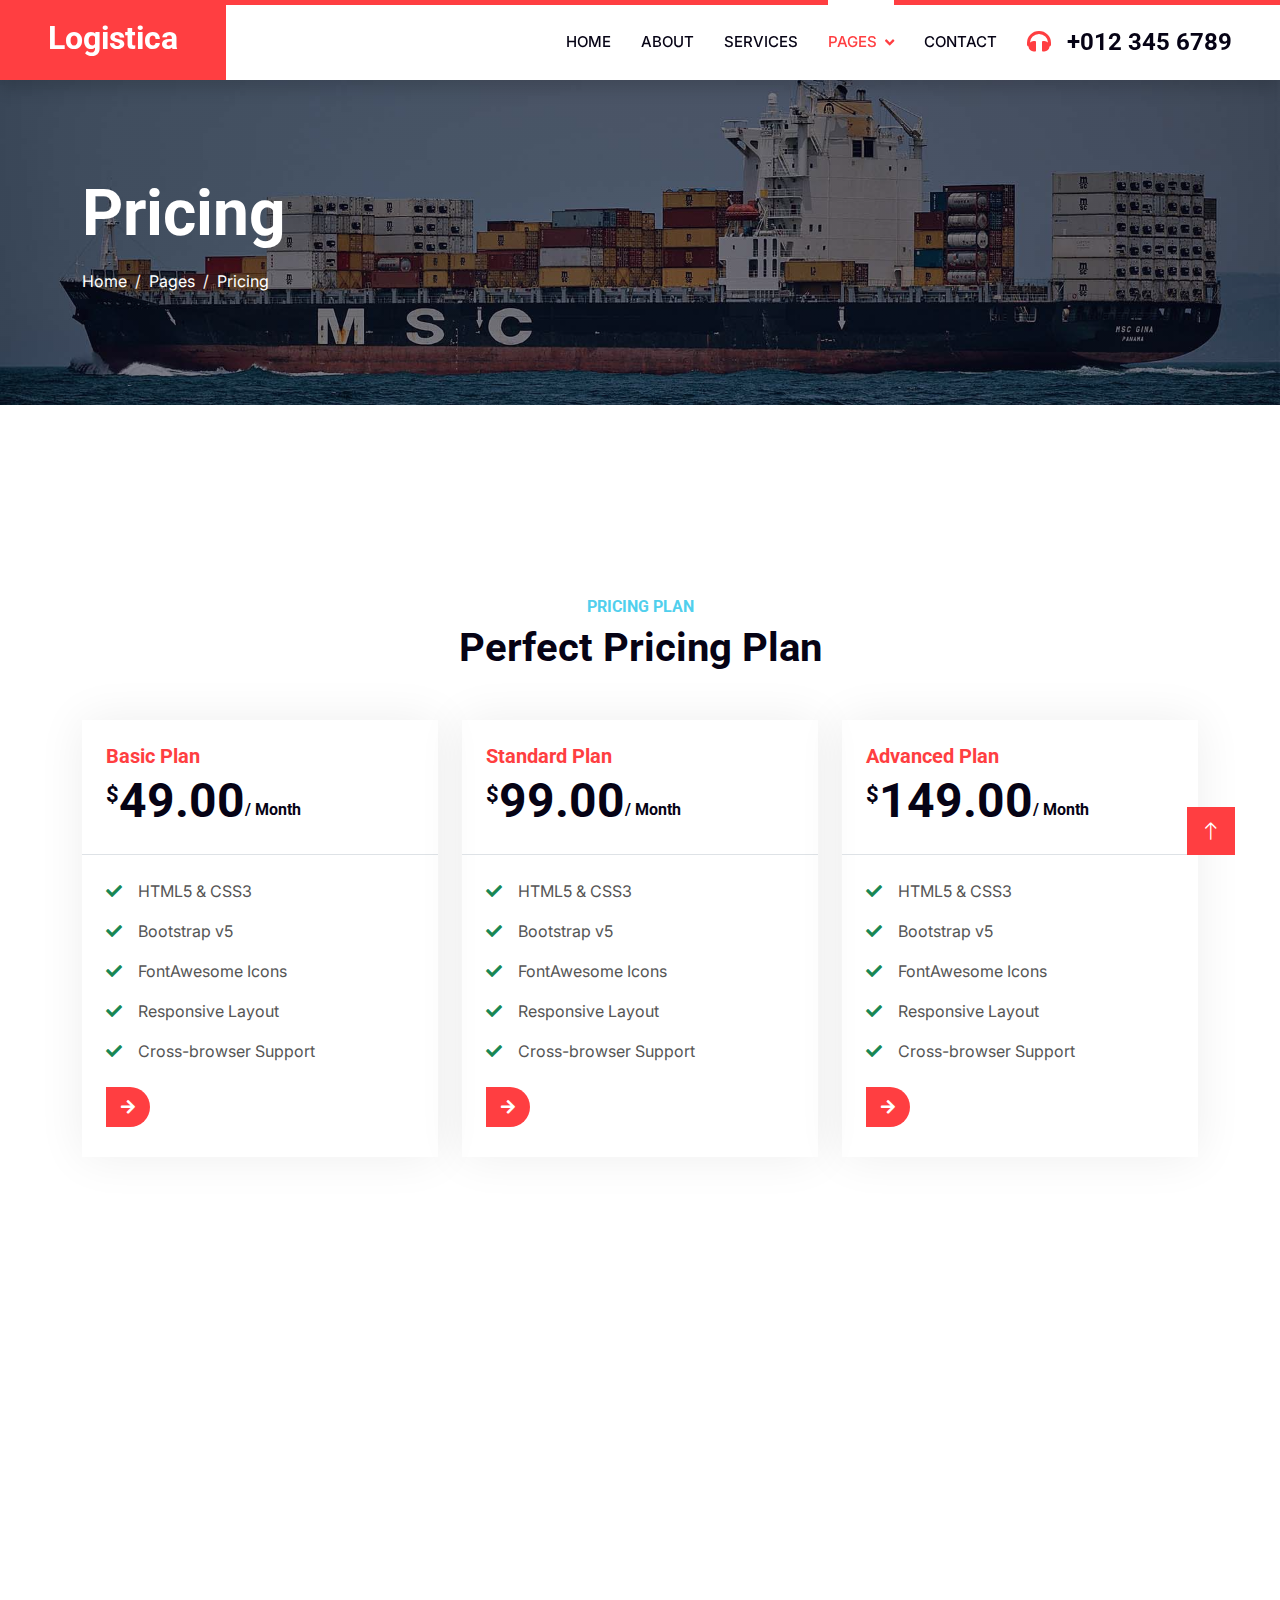
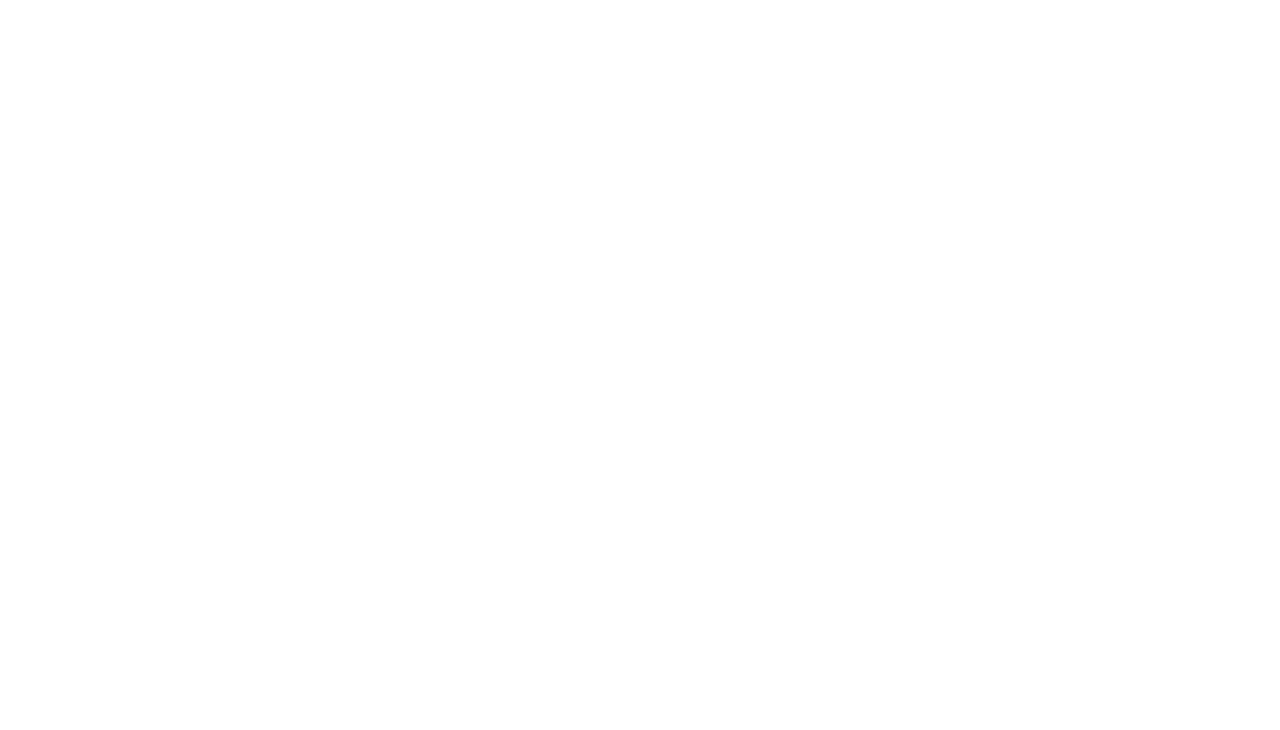
<file: price.html>
<!DOCTYPE html>
<html lang="en">

<head>
    <meta charset="utf-8">
    <title>Logistica - Shipping Company Website Template</title>
    <meta content="width=device-width, initial-scale=1.0" name="viewport">
    <meta content="" name="keywords">
    <meta content="" name="description">

    <!-- Favicon -->
    <link href="img/favicon.ico" rel="icon">

    <!-- Google Web Fonts -->
    <link rel="preconnect" href="https://fonts.googleapis.com">
    <link rel="preconnect" href="https://fonts.gstatic.com" crossorigin>
    <link href="https://fonts.googleapis.com/css2?family=Inter:wght@400;600&family=Roboto:wght@500;700&display=swap" rel="stylesheet">

    <!-- Icon Font Stylesheet -->
    <link href="https://cdnjs.cloudflare.com/ajax/libs/font-awesome/5.10.0/css/all.min.css" rel="stylesheet">
    <link href="https://cdn.jsdelivr.net/npm/bootstrap-icons@1.4.1/font/bootstrap-icons.css" rel="stylesheet">

    <!-- Libraries Stylesheet -->
    <link href="lib/animate/animate.min.css" rel="stylesheet">
    <link href="lib/owlcarousel/assets/owl.carousel.min.css" rel="stylesheet">

    <!-- Customized Bootstrap Stylesheet -->
    <link href="css/bootstrap.min.css" rel="stylesheet">

    <!-- Template Stylesheet -->
    <link href="css/style.css" rel="stylesheet">
</head>

<body>
    <!-- Spinner Start -->
    <div id="spinner" class="show bg-white position-fixed translate-middle w-100 vh-100 top-50 start-50 d-flex align-items-center justify-content-center">
        <div class="spinner-grow text-primary" style="width: 3rem; height: 3rem;" role="status">
            <span class="sr-only">Loading...</span>
        </div>
    </div>
    <!-- Spinner End -->


    <!-- Navbar Start -->
    <nav class="navbar navbar-expand-lg bg-white navbar-light shadow border-top border-5 border-primary sticky-top p-0">
        <a href="index.html" class="navbar-brand bg-primary d-flex align-items-center px-4 px-lg-5">
            <h2 class="mb-2 text-white">Logistica</h2>
        </a>
        <button type="button" class="navbar-toggler me-4" data-bs-toggle="collapse" data-bs-target="#navbarCollapse">
            <span class="navbar-toggler-icon"></span>
        </button>
        <div class="collapse navbar-collapse" id="navbarCollapse">
            <div class="navbar-nav ms-auto p-4 p-lg-0">
                <a href="index.html" class="nav-item nav-link">Home</a>
                <a href="about.html" class="nav-item nav-link">About</a>
                <a href="service.html" class="nav-item nav-link">Services</a>
                <div class="nav-item dropdown">
                    <a href="#" class="nav-link dropdown-toggle active" data-bs-toggle="dropdown">Pages</a>
                    <div class="dropdown-menu fade-up m-0">
                        <a href="price.html" class="dropdown-item active">Pricing Plan</a>
                        <a href="feature.html" class="dropdown-item">Features</a>
                        <a href="quote.html" class="dropdown-item">Free Quote</a>
                        <a href="team.html" class="dropdown-item">Our Team</a>
                        <a href="testimonial.html" class="dropdown-item">Testimonial</a>
                        <a href="404.html" class="dropdown-item">404 Page</a>
                    </div>
                </div>
                <a href="contact.html" class="nav-item nav-link">Contact</a>
            </div>
            <h4 class="m-0 pe-lg-5 d-none d-lg-block"><i class="fa fa-headphones text-primary me-3"></i>+012 345 6789</h4>
        </div>
    </nav>
    <!-- Navbar End -->


    <!-- Page Header Start -->
    <div class="container-fluid page-header py-5" style="margin-bottom: 6rem;">
        <div class="container py-5">
            <h1 class="display-3 text-white mb-3 animated slideInDown">Pricing</h1>
            <nav aria-label="breadcrumb animated slideInDown">
                <ol class="breadcrumb">
                    <li class="breadcrumb-item"><a class="text-white" href="#">Home</a></li>
                    <li class="breadcrumb-item"><a class="text-white" href="#">Pages</a></li>
                    <li class="breadcrumb-item text-white active" aria-current="page">Pricing</li>
                </ol>
            </nav>
        </div>
    </div>
    <!-- Page Header End -->


    <!-- Pricing Start -->
    <div class="container-xxl py-5">
        <div class="container py-5">
            <div class="text-center wow fadeInUp" data-wow-delay="0.1s">
                <h6 class="text-secondary text-uppercase">Pricing Plan</h6>
                <h1 class="mb-5">Perfect Pricing Plan</h1>
            </div>
            <div class="row g-4">
                <div class="col-md-6 col-lg-4 wow fadeInUp" data-wow-delay="0.3s">
                    <div class="price-item">
                        <div class="border-bottom p-4 mb-4">
                            <h5 class="text-primary mb-1">Basic Plan</h5>
                            <h1 class="display-5 mb-0">
                                <small class="align-top" style="font-size: 22px; line-height: 45px;">$</small>49.00<small
                                    class="align-bottom" style="font-size: 16px; line-height: 40px;">/ Month</small>
                            </h1>
                        </div>
                        <div class="p-4 pt-0">
                            <p><i class="fa fa-check text-success me-3"></i>HTML5 & CSS3</p>
                            <p><i class="fa fa-check text-success me-3"></i>Bootstrap v5</p>
                            <p><i class="fa fa-check text-success me-3"></i>FontAwesome Icons</p>
                            <p><i class="fa fa-check text-success me-3"></i>Responsive Layout</p>
                            <p><i class="fa fa-check text-success me-3"></i>Cross-browser Support</p>
                            <a class="btn-slide mt-2" href=""><i class="fa fa-arrow-right"></i><span >Order Now</span></a>
                        </div>
                    </div>
                </div>
                <div class="col-md-6 col-lg-4 wow fadeInUp" data-wow-delay="0.5s">
                    <div class="price-item">
                        <div class="border-bottom p-4 mb-4">
                            <h5 class="text-primary mb-1">Standard Plan</h5>
                            <h1 class="display-5 mb-0">
                                <small class="align-top" style="font-size: 22px; line-height: 45px;">$</small>99.00<small
                                    class="align-bottom" style="font-size: 16px; line-height: 40px;">/ Month</small>
                            </h1>
                        </div>
                        <div class="p-4 pt-0">
                            <p><i class="fa fa-check text-success me-3"></i>HTML5 & CSS3</p>
                            <p><i class="fa fa-check text-success me-3"></i>Bootstrap v5</p>
                            <p><i class="fa fa-check text-success me-3"></i>FontAwesome Icons</p>
                            <p><i class="fa fa-check text-success me-3"></i>Responsive Layout</p>
                            <p><i class="fa fa-check text-success me-3"></i>Cross-browser Support</p>
                            <a class="btn-slide mt-2" href=""><i class="fa fa-arrow-right"></i><span >Order Now</span></a>
                        </div>
                    </div>
                </div>
                <div class="col-md-6 col-lg-4 wow fadeInUp" data-wow-delay="0.7s">
                    <div class="price-item">
                        <div class="border-bottom p-4 mb-4">
                            <h5 class="text-primary mb-1">Advanced Plan</h5>
                            <h1 class="display-5 mb-0">
                                <small class="align-top" style="font-size: 22px; line-height: 45px;">$</small>149.00<small
                                    class="align-bottom" style="font-size: 16px; line-height: 40px;">/ Month</small>
                            </h1>
                        </div>
                        <div class="p-4 pt-0">
                            <p><i class="fa fa-check text-success me-3"></i>HTML5 & CSS3</p>
                            <p><i class="fa fa-check text-success me-3"></i>Bootstrap v5</p>
                            <p><i class="fa fa-check text-success me-3"></i>FontAwesome Icons</p>
                            <p><i class="fa fa-check text-success me-3"></i>Responsive Layout</p>
                            <p><i class="fa fa-check text-success me-3"></i>Cross-browser Support</p>
                            <a class="btn-slide mt-2" href=""><i class="fa fa-arrow-right"></i><span >Order Now</span></a>
                        </div>
                    </div>
                </div>
            </div>
        </div>
    </div>
    <!-- Pricing End -->


    <!-- Quote Start -->
    <div class="container-xxl py-5">
        <div class="container py-5">
            <div class="row g-5 align-items-center">
                <div class="col-lg-5 wow fadeInUp" data-wow-delay="0.1s">
                    <h6 class="text-secondary text-uppercase mb-3">Get A Quote</h6>
                    <h1 class="mb-5">Request A Free Qoute!</h1>
                    <p class="mb-5">Tempor erat elitr rebum at clita. Diam dolor diam ipsum sit. Aliqu diam amet diam et eos. Clita erat ipsum et lorem et sit, sed stet lorem sit clita duo justo erat amet</p>
                    <div class="d-flex align-items-center">
                        <i class="fa fa-headphones fa-2x flex-shrink-0 bg-primary p-3 text-white"></i>
                        <div class="ps-4">
                            <h6>Call for any query!</h6>
                            <h3 class="text-primary m-0">+012 345 6789</h3>
                        </div>
                    </div>
                </div>
                <div class="col-lg-7">
                    <div class="bg-light text-center p-5 wow fadeIn" data-wow-delay="0.5s">
                        <form>
                            <div class="row g-3">
                                <div class="col-12 col-sm-6">
                                    <input type="text" class="form-control border-0" placeholder="Your Name" style="height: 55px;">
                                </div>
                                <div class="col-12 col-sm-6">
                                    <input type="email" class="form-control border-0" placeholder="Your Email" style="height: 55px;">
                                </div>
                                <div class="col-12 col-sm-6">
                                    <input type="text" class="form-control border-0" placeholder="Your Mobile" style="height: 55px;">
                                </div>
                                <div class="col-12 col-sm-6">
                                    <select class="form-select border-0" style="height: 55px;">
                                        <option selected>Select A Freight</option>
                                        <option value="1">Freight 1</option>
                                        <option value="2">Freight 2</option>
                                        <option value="3">Freight 3</option>
                                    </select>
                                </div>
                                <div class="col-12">
                                    <textarea class="form-control border-0" placeholder="Special Note"></textarea>
                                </div>
                                <div class="col-12">
                                    <button class="btn btn-primary w-100 py-3" type="submit">Submit</button>
                                </div>
                            </div>
                        </form>
                    </div>
                </div>
            </div>
        </div>
    </div>
    <!-- Quote End -->
        

    <!-- Footer Start -->
    <div class="container-fluid bg-dark text-light footer pt-5 wow fadeIn" data-wow-delay="0.1s" style="margin-top: 6rem;">
        <div class="container py-5">
            <div class="row g-5">
                <div class="col-lg-3 col-md-6">
                    <h4 class="text-light mb-4">Address</h4>
                    <p class="mb-2"><i class="fa fa-map-marker-alt me-3"></i>123 Street, New York, USA</p>
                    <p class="mb-2"><i class="fa fa-phone-alt me-3"></i>+012 345 67890</p>
                    <p class="mb-2"><i class="fa fa-envelope me-3"></i>info@example.com</p>
                    <div class="d-flex pt-2">
                        <a class="btn btn-outline-light btn-social" href=""><i class="fab fa-twitter"></i></a>
                        <a class="btn btn-outline-light btn-social" href=""><i class="fab fa-facebook-f"></i></a>
                        <a class="btn btn-outline-light btn-social" href=""><i class="fab fa-youtube"></i></a>
                        <a class="btn btn-outline-light btn-social" href=""><i class="fab fa-linkedin-in"></i></a>
                    </div>
                </div>
                <div class="col-lg-3 col-md-6">
                    <h4 class="text-light mb-4">Services</h4>
                    <a class="btn btn-link" href="">Air Freight</a>
                    <a class="btn btn-link" href="">Sea Freight</a>
                    <a class="btn btn-link" href="">Road Freight</a>
                    <a class="btn btn-link" href="">Logistic Solutions</a>
                    <a class="btn btn-link" href="">Industry solutions</a>
                </div>
                <div class="col-lg-3 col-md-6">
                    <h4 class="text-light mb-4">Quick Links</h4>
                    <a class="btn btn-link" href="">About Us</a>
                    <a class="btn btn-link" href="">Contact Us</a>
                    <a class="btn btn-link" href="">Our Services</a>
                    <a class="btn btn-link" href="">Terms & Condition</a>
                    <a class="btn btn-link" href="">Support</a>
                </div>
                <div class="col-lg-3 col-md-6">
                    <h4 class="text-light mb-4">Newsletter</h4>
                    <p>Dolor amet sit justo amet elitr clita ipsum elitr est.</p>
                    <div class="position-relative mx-auto" style="max-width: 400px;">
                        <input class="form-control border-0 w-100 py-3 ps-4 pe-5" type="text" placeholder="Your email">
                        <button type="button" class="btn btn-primary py-2 position-absolute top-0 end-0 mt-2 me-2">SignUp</button>
                    </div>
                </div>
            </div>
        </div>
        <div class="container">
            <div class="copyright">
                <div class="row">
                    <div class="col-md-6 text-center text-md-start mb-3 mb-md-0">
                        &copy; <a class="border-bottom" href="#">Your Site Name</a>, All Right Reserved.
                    </div>
                    <div class="col-md-6 text-center text-md-end">
                        <!--/*** This template is free as long as you keep the footer author’s credit link/attribution link/backlink. If you'd like to use the template without the footer author’s credit link/attribution link/backlink, you can purchase the Credit Removal License from "https://htmlcodex.com/credit-removal". Thank you for your support. ***/-->
                        Designed By <a class="border-bottom" href="https://htmlcodex.com">HTML Codex</a>
                    </div>
                </div>
            </div>
        </div>
    </div>
    <!-- Footer End -->


    <!-- Back to Top -->
    <a href="#" class="btn btn-lg btn-primary btn-lg-square rounded-0 back-to-top"><i class="bi bi-arrow-up"></i></a>


    <!-- JavaScript Libraries -->
    <script src="https://code.jquery.com/jquery-3.4.1.min.js"></script>
    <script src="https://cdn.jsdelivr.net/npm/bootstrap@5.0.0/dist/js/bootstrap.bundle.min.js"></script>
    <script src="lib/wow/wow.min.js"></script>
    <script src="lib/easing/easing.min.js"></script>
    <script src="lib/waypoints/waypoints.min.js"></script>
    <script src="lib/counterup/counterup.min.js"></script>
    <script src="lib/owlcarousel/owl.carousel.min.js"></script>

    <!-- Template Javascript -->
    <script src="js/main.js"></script>
</body>

</html>
</file>
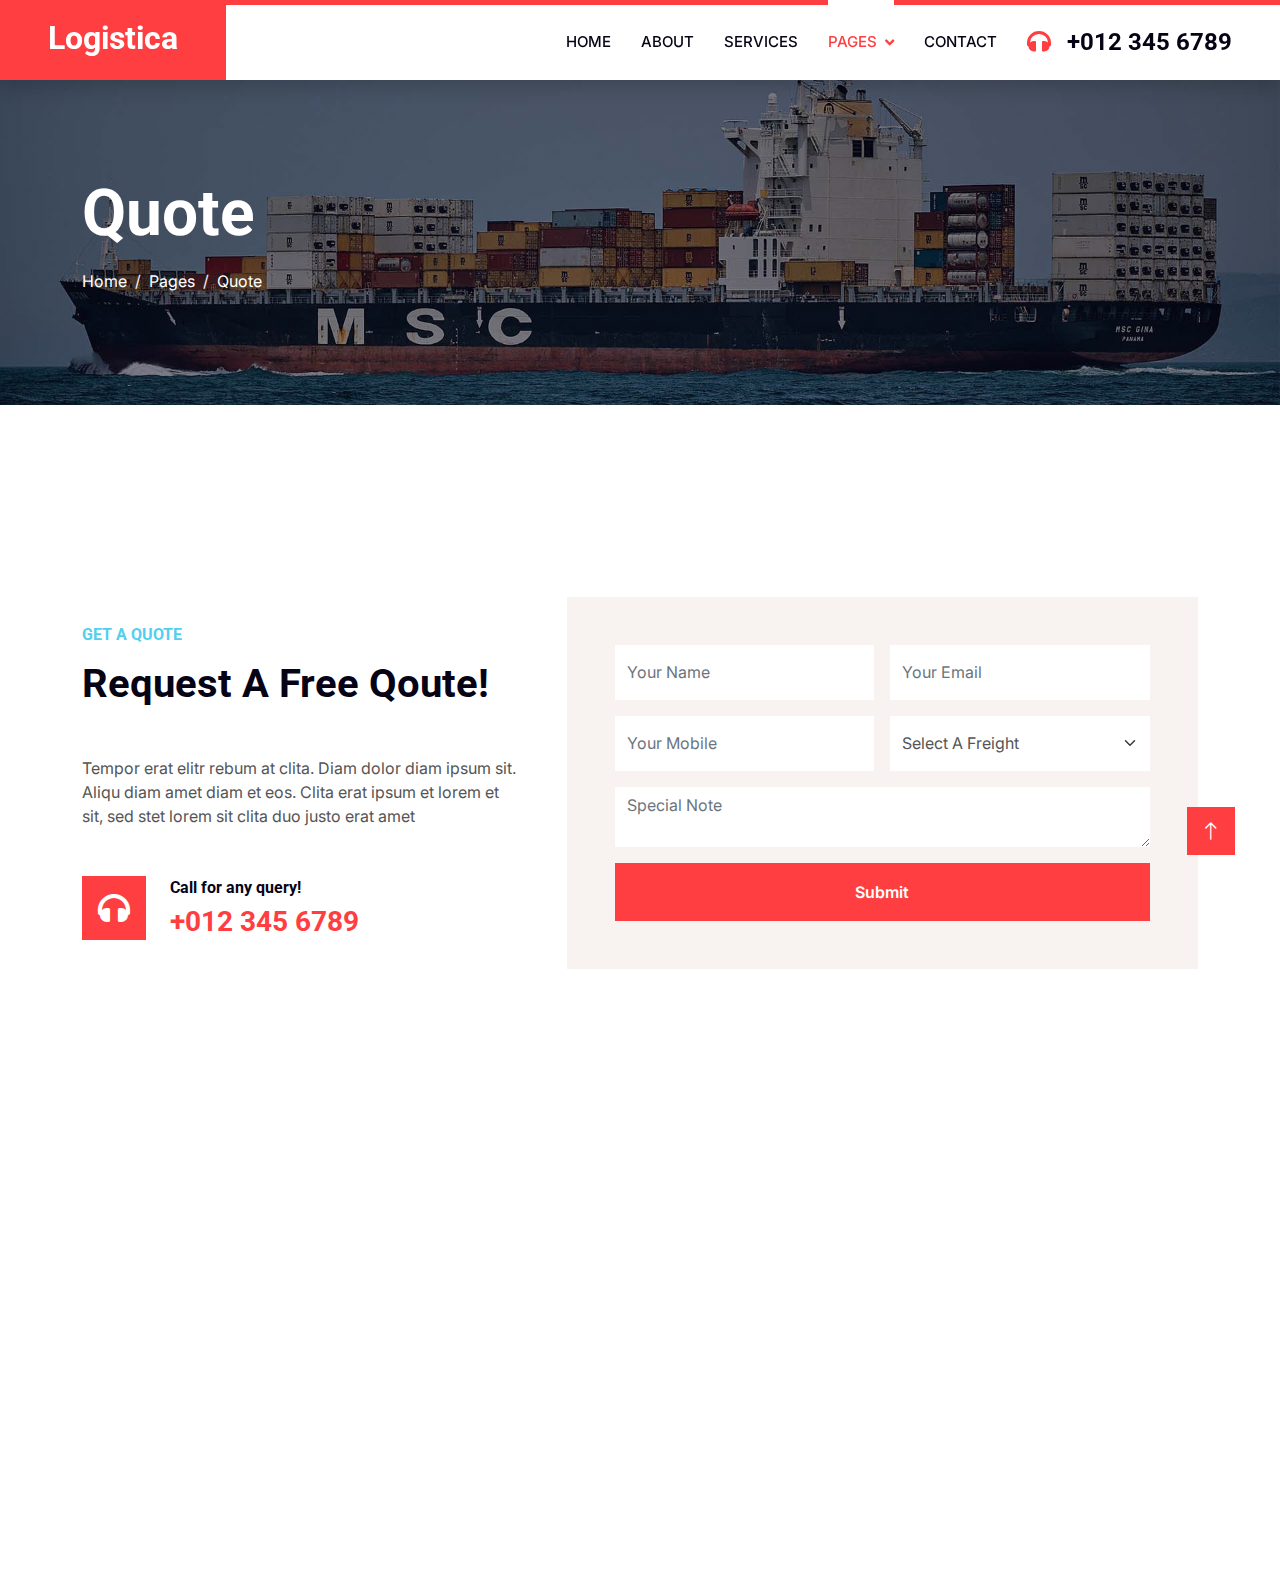
<file: quote.html>
<!DOCTYPE html>
<html lang="en">

<head>
    <meta charset="utf-8">
    <title>Logistica - Shipping Company Website Template</title>
    <meta content="width=device-width, initial-scale=1.0" name="viewport">
    <meta content="" name="keywords">
    <meta content="" name="description">

    <!-- Favicon -->
    <link href="img/favicon.ico" rel="icon">

    <!-- Google Web Fonts -->
    <link rel="preconnect" href="https://fonts.googleapis.com">
    <link rel="preconnect" href="https://fonts.gstatic.com" crossorigin>
    <link href="https://fonts.googleapis.com/css2?family=Inter:wght@400;600&family=Roboto:wght@500;700&display=swap" rel="stylesheet">

    <!-- Icon Font Stylesheet -->
    <link href="https://cdnjs.cloudflare.com/ajax/libs/font-awesome/5.10.0/css/all.min.css" rel="stylesheet">
    <link href="https://cdn.jsdelivr.net/npm/bootstrap-icons@1.4.1/font/bootstrap-icons.css" rel="stylesheet">

    <!-- Libraries Stylesheet -->
    <link href="lib/animate/animate.min.css" rel="stylesheet">
    <link href="lib/owlcarousel/assets/owl.carousel.min.css" rel="stylesheet">

    <!-- Customized Bootstrap Stylesheet -->
    <link href="css/bootstrap.min.css" rel="stylesheet">

    <!-- Template Stylesheet -->
    <link href="css/style.css" rel="stylesheet">
</head>

<body>
    <!-- Spinner Start -->
    <div id="spinner" class="show bg-white position-fixed translate-middle w-100 vh-100 top-50 start-50 d-flex align-items-center justify-content-center">
        <div class="spinner-grow text-primary" style="width: 3rem; height: 3rem;" role="status">
            <span class="sr-only">Loading...</span>
        </div>
    </div>
    <!-- Spinner End -->


    <!-- Navbar Start -->
    <nav class="navbar navbar-expand-lg bg-white navbar-light shadow border-top border-5 border-primary sticky-top p-0">
        <a href="index.html" class="navbar-brand bg-primary d-flex align-items-center px-4 px-lg-5">
            <h2 class="mb-2 text-white">Logistica</h2>
        </a>
        <button type="button" class="navbar-toggler me-4" data-bs-toggle="collapse" data-bs-target="#navbarCollapse">
            <span class="navbar-toggler-icon"></span>
        </button>
        <div class="collapse navbar-collapse" id="navbarCollapse">
            <div class="navbar-nav ms-auto p-4 p-lg-0">
                <a href="index.html" class="nav-item nav-link">Home</a>
                <a href="about.html" class="nav-item nav-link">About</a>
                <a href="service.html" class="nav-item nav-link">Services</a>
                <div class="nav-item dropdown">
                    <a href="#" class="nav-link dropdown-toggle active" data-bs-toggle="dropdown">Pages</a>
                    <div class="dropdown-menu fade-up m-0">
                        <a href="price.html" class="dropdown-item">Pricing Plan</a>
                        <a href="feature.html" class="dropdown-item">Features</a>
                        <a href="quote.html" class="dropdown-item active">Free Quote</a>
                        <a href="team.html" class="dropdown-item">Our Team</a>
                        <a href="testimonial.html" class="dropdown-item">Testimonial</a>
                        <a href="404.html" class="dropdown-item">404 Page</a>
                    </div>
                </div>
                <a href="contact.html" class="nav-item nav-link">Contact</a>
            </div>
            <h4 class="m-0 pe-lg-5 d-none d-lg-block"><i class="fa fa-headphones text-primary me-3"></i>+012 345 6789</h4>
        </div>
    </nav>
    <!-- Navbar End -->


    <!-- Page Header Start -->
    <div class="container-fluid page-header py-5" style="margin-bottom: 6rem;">
        <div class="container py-5">
            <h1 class="display-3 text-white mb-3 animated slideInDown">Quote</h1>
            <nav aria-label="breadcrumb animated slideInDown">
                <ol class="breadcrumb">
                    <li class="breadcrumb-item"><a class="text-white" href="#">Home</a></li>
                    <li class="breadcrumb-item"><a class="text-white" href="#">Pages</a></li>
                    <li class="breadcrumb-item text-white active" aria-current="page">Quote</li>
                </ol>
            </nav>
        </div>
    </div>
    <!-- Page Header End -->


    <!-- Quote Start -->
    <div class="container-xxl py-5">
        <div class="container py-5">
            <div class="row g-5 align-items-center">
                <div class="col-lg-5 wow fadeInUp" data-wow-delay="0.1s">
                    <h6 class="text-secondary text-uppercase mb-3">Get A Quote</h6>
                    <h1 class="mb-5">Request A Free Qoute!</h1>
                    <p class="mb-5">Tempor erat elitr rebum at clita. Diam dolor diam ipsum sit. Aliqu diam amet diam et eos. Clita erat ipsum et lorem et sit, sed stet lorem sit clita duo justo erat amet</p>
                    <div class="d-flex align-items-center">
                        <i class="fa fa-headphones fa-2x flex-shrink-0 bg-primary p-3 text-white"></i>
                        <div class="ps-4">
                            <h6>Call for any query!</h6>
                            <h3 class="text-primary m-0">+012 345 6789</h3>
                        </div>
                    </div>
                </div>
                <div class="col-lg-7">
                    <div class="bg-light text-center p-5 wow fadeIn" data-wow-delay="0.5s">
                        <form>
                            <div class="row g-3">
                                <div class="col-12 col-sm-6">
                                    <input type="text" class="form-control border-0" placeholder="Your Name" style="height: 55px;">
                                </div>
                                <div class="col-12 col-sm-6">
                                    <input type="email" class="form-control border-0" placeholder="Your Email" style="height: 55px;">
                                </div>
                                <div class="col-12 col-sm-6">
                                    <input type="text" class="form-control border-0" placeholder="Your Mobile" style="height: 55px;">
                                </div>
                                <div class="col-12 col-sm-6">
                                    <select class="form-select border-0" style="height: 55px;">
                                        <option selected>Select A Freight</option>
                                        <option value="1">Freight 1</option>
                                        <option value="2">Freight 2</option>
                                        <option value="3">Freight 3</option>
                                    </select>
                                </div>
                                <div class="col-12">
                                    <textarea class="form-control border-0" placeholder="Special Note"></textarea>
                                </div>
                                <div class="col-12">
                                    <button class="btn btn-primary w-100 py-3" type="submit">Submit</button>
                                </div>
                            </div>
                        </form>
                    </div>
                </div>
            </div>
        </div>
    </div>
    <!-- Quote End -->
        

    <!-- Footer Start -->
    <div class="container-fluid bg-dark text-light footer pt-5 wow fadeIn" data-wow-delay="0.1s" style="margin-top: 6rem;">
        <div class="container py-5">
            <div class="row g-5">
                <div class="col-lg-3 col-md-6">
                    <h4 class="text-light mb-4">Address</h4>
                    <p class="mb-2"><i class="fa fa-map-marker-alt me-3"></i>123 Street, New York, USA</p>
                    <p class="mb-2"><i class="fa fa-phone-alt me-3"></i>+012 345 67890</p>
                    <p class="mb-2"><i class="fa fa-envelope me-3"></i>info@example.com</p>
                    <div class="d-flex pt-2">
                        <a class="btn btn-outline-light btn-social" href=""><i class="fab fa-twitter"></i></a>
                        <a class="btn btn-outline-light btn-social" href=""><i class="fab fa-facebook-f"></i></a>
                        <a class="btn btn-outline-light btn-social" href=""><i class="fab fa-youtube"></i></a>
                        <a class="btn btn-outline-light btn-social" href=""><i class="fab fa-linkedin-in"></i></a>
                    </div>
                </div>
                <div class="col-lg-3 col-md-6">
                    <h4 class="text-light mb-4">Services</h4>
                    <a class="btn btn-link" href="">Air Freight</a>
                    <a class="btn btn-link" href="">Sea Freight</a>
                    <a class="btn btn-link" href="">Road Freight</a>
                    <a class="btn btn-link" href="">Logistic Solutions</a>
                    <a class="btn btn-link" href="">Industry solutions</a>
                </div>
                <div class="col-lg-3 col-md-6">
                    <h4 class="text-light mb-4">Quick Links</h4>
                    <a class="btn btn-link" href="">About Us</a>
                    <a class="btn btn-link" href="">Contact Us</a>
                    <a class="btn btn-link" href="">Our Services</a>
                    <a class="btn btn-link" href="">Terms & Condition</a>
                    <a class="btn btn-link" href="">Support</a>
                </div>
                <div class="col-lg-3 col-md-6">
                    <h4 class="text-light mb-4">Newsletter</h4>
                    <p>Dolor amet sit justo amet elitr clita ipsum elitr est.</p>
                    <div class="position-relative mx-auto" style="max-width: 400px;">
                        <input class="form-control border-0 w-100 py-3 ps-4 pe-5" type="text" placeholder="Your email">
                        <button type="button" class="btn btn-primary py-2 position-absolute top-0 end-0 mt-2 me-2">SignUp</button>
                    </div>
                </div>
            </div>
        </div>
        <div class="container">
            <div class="copyright">
                <div class="row">
                    <div class="col-md-6 text-center text-md-start mb-3 mb-md-0">
                        &copy; <a class="border-bottom" href="#">Your Site Name</a>, All Right Reserved.
                    </div>
                    <div class="col-md-6 text-center text-md-end">
                        <!--/*** This template is free as long as you keep the footer author’s credit link/attribution link/backlink. If you'd like to use the template without the footer author’s credit link/attribution link/backlink, you can purchase the Credit Removal License from "https://htmlcodex.com/credit-removal". Thank you for your support. ***/-->
                        Designed By <a class="border-bottom" href="https://htmlcodex.com">HTML Codex</a>
                    </div>
                </div>
            </div>
        </div>
    </div>
    <!-- Footer End -->


    <!-- Back to Top -->
    <a href="#" class="btn btn-lg btn-primary btn-lg-square rounded-0 back-to-top"><i class="bi bi-arrow-up"></i></a>


    <!-- JavaScript Libraries -->
    <script src="https://code.jquery.com/jquery-3.4.1.min.js"></script>
    <script src="https://cdn.jsdelivr.net/npm/bootstrap@5.0.0/dist/js/bootstrap.bundle.min.js"></script>
    <script src="lib/wow/wow.min.js"></script>
    <script src="lib/easing/easing.min.js"></script>
    <script src="lib/waypoints/waypoints.min.js"></script>
    <script src="lib/counterup/counterup.min.js"></script>
    <script src="lib/owlcarousel/owl.carousel.min.js"></script>

    <!-- Template Javascript -->
    <script src="js/main.js"></script>
</body>

</html>
</file>
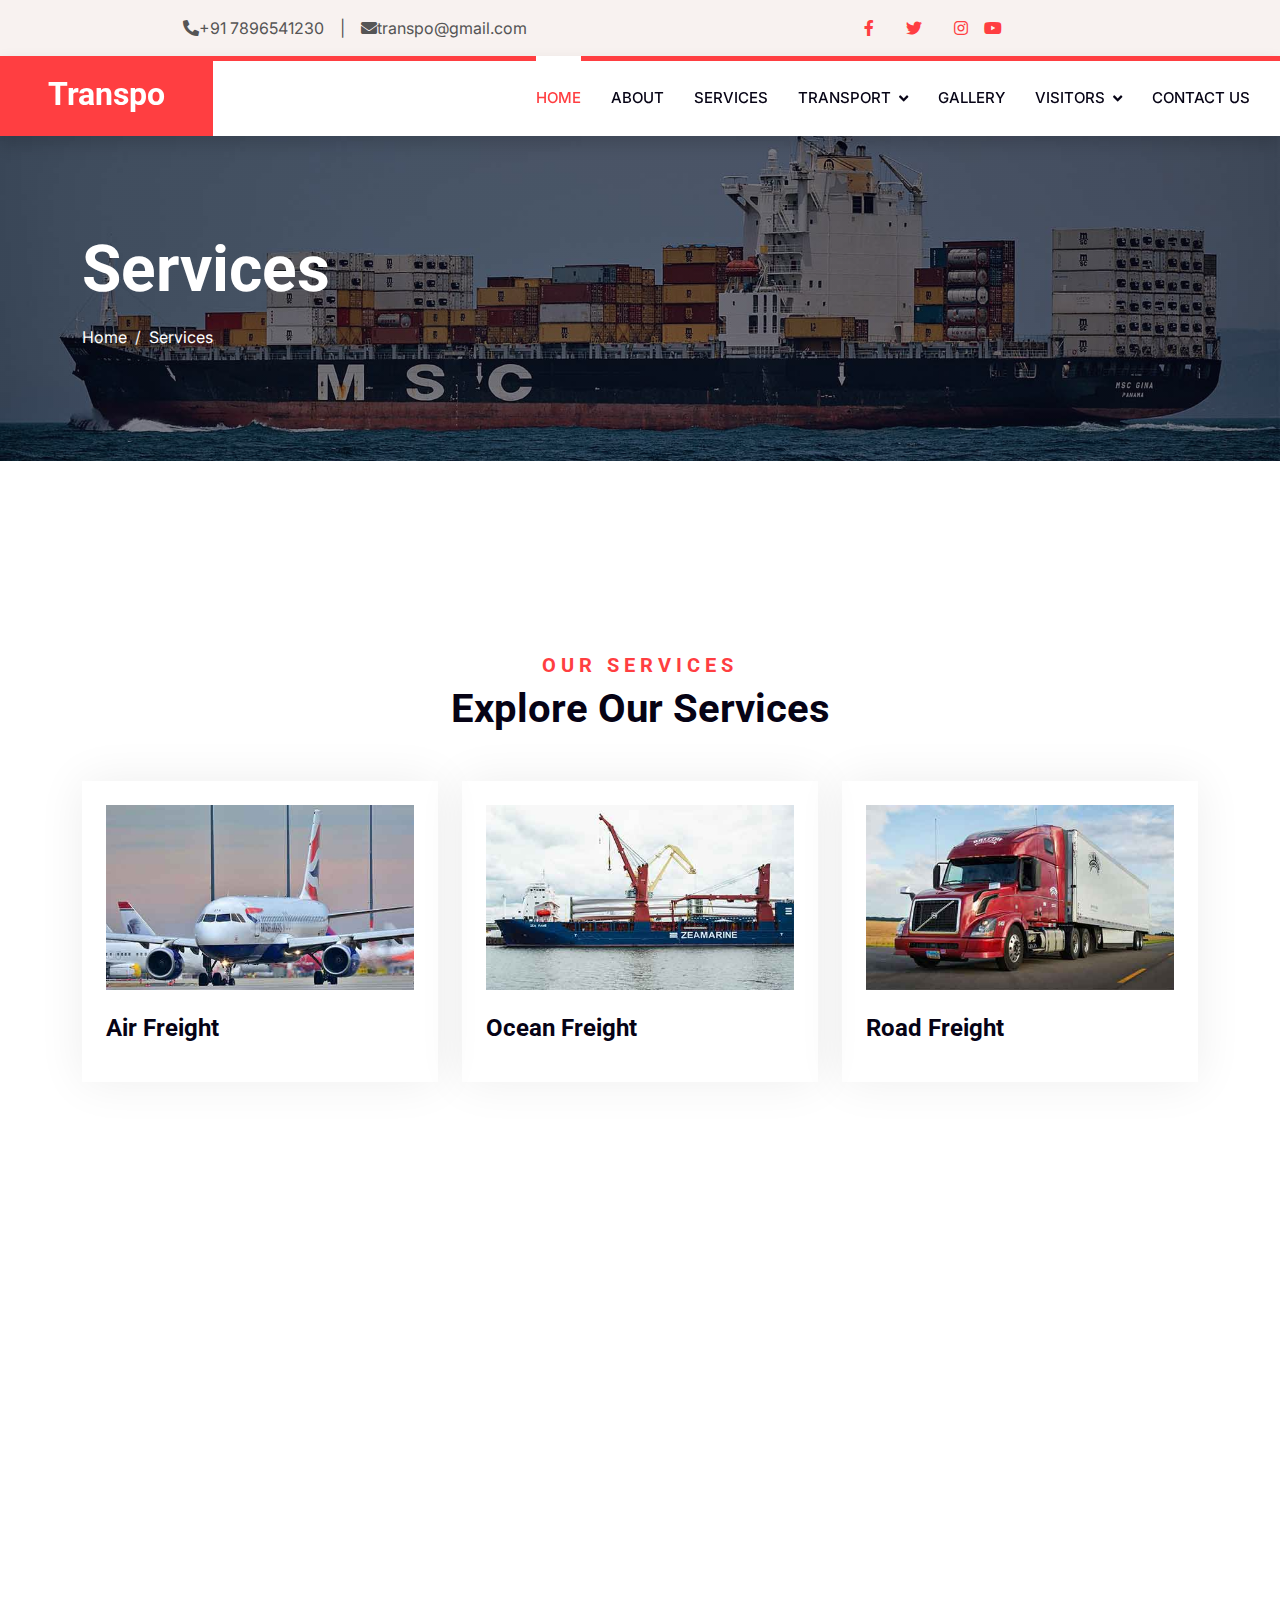
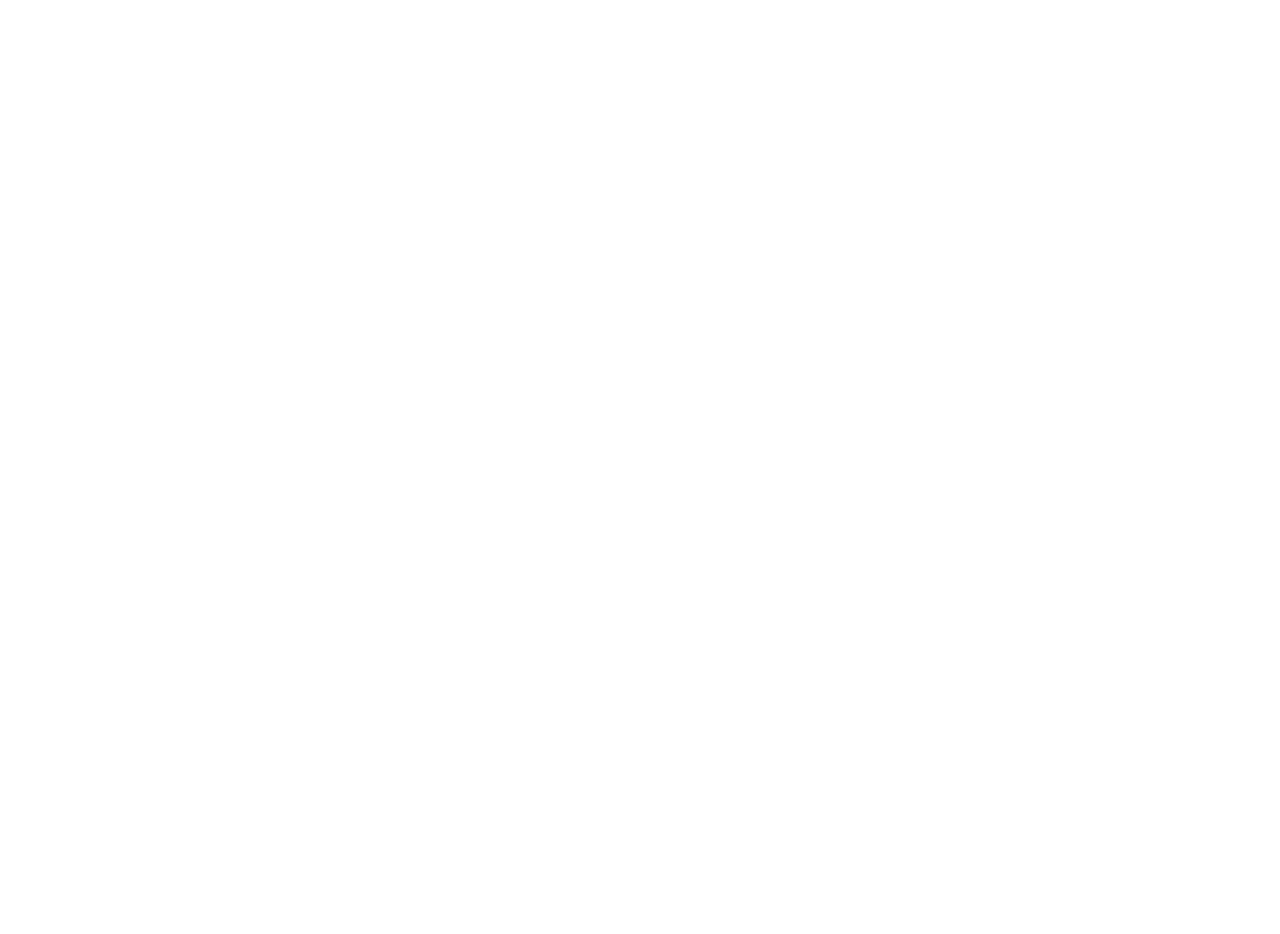
<file: service.html>
<!DOCTYPE html>
<html lang="en">

<head>
    <meta charset="utf-8">
    <title>Transpo - Shipping Company Website</title>
    <meta content="width=device-width, initial-scale=1.0" name="viewport">
    <meta content="" name="keywords">
    <meta content="" name="description">

    <!-- Favicon -->
    <link href="img/favicon.ico" rel="icon">

    <!-- Google Web Fonts -->
    <link rel="preconnect" href="https://fonts.googleapis.com">
    <link rel="preconnect" href="https://fonts.gstatic.com" crossorigin>
    <link href="https://fonts.googleapis.com/css2?family=Inter:wght@400;600&family=Roboto:wght@500;700&display=swap" rel="stylesheet">

    <!-- Icon Font Stylesheet -->
    <link href="https://cdnjs.cloudflare.com/ajax/libs/font-awesome/5.10.0/css/all.min.css" rel="stylesheet">
    <link href="https://cdn.jsdelivr.net/npm/bootstrap-icons@1.4.1/font/bootstrap-icons.css" rel="stylesheet">

    <!-- Libraries Stylesheet -->
    <link href="lib/animate/animate.min.css" rel="stylesheet">
    <link href="lib/owlcarousel/assets/owl.carousel.min.css" rel="stylesheet">

    <!-- Customized Bootstrap Stylesheet -->
    <link href="css/bootstrap.min.css" rel="stylesheet">

    <!-- Template Stylesheet -->
    <link href="css/style.css" rel="stylesheet">
</head>

<body>
    <!-- Spinner Start -->
    <div id="spinner" class="show bg-white position-fixed translate-middle w-100 vh-100 top-50 start-50 d-flex align-items-center justify-content-center">
        <div class="spinner-grow text-primary" style="width: 3rem; height: 3rem;" role="status">
            <span class="sr-only">Loading...</span>
        </div>
    </div>
    <!-- Spinner End -->

    <div class="container-fluid bg-light pt-3 d-none d-lg-block">
        <div class="container">
            <div class="row">
                <div class="col-lg-6 text-center text-lg-left mb-2 mb-lg-0">
                    <div class="d-inline-flex align-items-center">
                        <p><i class="fa fa-phone-alt mr-2"></i>+91 7896541230</p>
                        <p class="text-body px-3">|</p>
                        <p><i class="fa fa-envelope mr-2"></i>transpo@gmail.com</p>
                    </div>
                </div>
                <div class="col-lg-6 text-center text-lg-right">
                    <div class="d-inline-flex align-items-center">
                        <a class="text-primary px-3" href="">
                            <i class="fab fa-facebook-f"></i>
                        </a>
                        <a class="text-primary px-3" href="">
                            <i class="fab fa-twitter"></i>
                        </a>
                        <a class="text-primary px-3" href="">
                            <i class="fab fa-instagram"></i>
                        </a>
                        <a class="text-primary pl-3" href="">
                            <i class="fab fa-youtube"></i>
                        </a>
                    </div>
                </div>
            </div>
        </div> 
    </div>

    <!-- Navbar Start -->
    <nav class="navbar navbar-expand-lg bg-white navbar-light shadow border-top border-5 border-primary sticky-top p-0">
        <a href="index.html" class="navbar-brand bg-primary d-flex align-items-center px-4 px-lg-5">
            <h2 class="mb-2 text-white">Transpo</h2>
        </a>
        <button type="button" class="navbar-toggler me-4" data-bs-toggle="collapse" data-bs-target="#navbarCollapse">
            <span class="navbar-toggler-icon"></span>
        </button>
        <div class="collapse navbar-collapse" id="navbarCollapse">
            <div class="navbar-nav ms-auto p-4 p-lg-0">
                <a href="index.html" class="nav-item nav-link active">Home</a>
                <a href="about.html" class="nav-item nav-link">About</a>
                <a href="service.html" class="nav-item nav-link">Services</a>
                <div class="nav-item dropdown">
                    <a href="transport.html" class="nav-link dropdown-toggle" data-bs-toggle="dropdown">Transport</a>
                    <div class="dropdown-menu fade-up m-0">
                        <a href="import.html" class="dropdown-item">Import</a>
                        <a href="export.html" class="dropdown-item">Export</a>
                    </div>
                </div>
                <a href="gallery.html" class="nav-item nav-link">Gallery</a>
                <div class="nav-item dropdown">
                    <a href="visitors.html" class="nav-link dropdown-toggle" data-bs-toggle="dropdown">Visitors</a>
                    <div class="dropdown-menu fade-up m-0">
                        <a href="employee.html" class="dropdown-item">Employee</a>
                        <a href="customer.html" class="dropdown-item">Customer</a>
                    </div>
                </div>
                <a href="contact.html" class="nav-item nav-link">Contact Us</a>
            </div>
        </div>
    </nav>
    <!-- Navbar End -->


    <!-- Page Header Start -->
    <div class="container-fluid page-header py-5" style="margin-bottom: 6rem;">
        <div class="container py-5">
            <h1 class="display-3 text-white mb-3 animated slideInDown">Services</h1>
            <nav aria-label="breadcrumb animated slideInDown">
                <ol class="breadcrumb">
                    <li class="breadcrumb-item"><a class="text-white" href="index.html">Home</a></li>
                    <li class="breadcrumb-item text-white active" aria-current="page">Services</li>
                </ol>
            </nav>
        </div>
    </div>
    <!-- Page Header End -->


    <!-- Service Start -->
    <div class="container-xxl py-5">
        <div class="container py-5">
            <div class="text-center wow fadeInUp" data-wow-delay="0.1s">
                <h5 class="text-primary text-uppercase" style="letter-spacing: 5px;">Our Services</h5>
                <h1 class="mb-5">Explore Our Services</h1>
            </div>
            <div class="row g-4">
                <div class="col-md-6 col-lg-4 wow fadeInUp" data-wow-delay="0.3s">
                    <div class="service-item p-4">
                        <div class="overflow-hidden mb-4">
                            <img class="img-fluid" src="img/service-1.jpg" alt="">
                        </div>
                        <h4 class="mb-3">Air Freight</h4>
                    </div>
                </div>
                <div class="col-md-6 col-lg-4 wow fadeInUp" data-wow-delay="0.5s">
                    <div class="service-item p-4">
                        <div class="overflow-hidden mb-4">
                            <img class="img-fluid" src="img/service-2.jpg" alt="">
                        </div>
                        <h4 class="mb-3">Ocean Freight</h4>
                    </div>
                </div>
                <div class="col-md-6 col-lg-4 wow fadeInUp" data-wow-delay="0.7s">
                    <div class="service-item p-4">
                        <div class="overflow-hidden mb-4">
                            <img class="img-fluid" src="img/service-3.jpg" alt="">
                        </div>
                        <h4 class="mb-3">Road Freight</h4>
                    </div>
                </div>
                <div class="col-md-6 col-lg-4 wow fadeInUp" data-wow-delay="0.3s">
                    <div class="service-item p-4">
                        <div class="overflow-hidden mb-4">
                            <img class="img-fluid" src="img/service-4.jpg" alt="">
                        </div>
                        <h4 class="mb-3">Train Freight</h4>
                    </div>
                </div>
                <div class="col-md-6 col-lg-4 wow fadeInUp" data-wow-delay="0.5s">
                    <div class="service-item p-4">
                        <div class="overflow-hidden mb-4">
                            <img class="img-fluid" src="img/service-5.jpg" alt="">
                        </div>
                        <h4 class="mb-3">Customs Clearance</h4>
                    </div>
                </div>
                <div class="col-md-6 col-lg-4 wow fadeInUp" data-wow-delay="0.7s">
                    <div class="service-item p-4">
                        <div class="overflow-hidden mb-4">
                            <img class="img-fluid" src="img/service-6.jpg" alt="">
                        </div>
                        <h4 class="mb-3">Warehouse Solutions</h4>
                    </div>
                </div>
            </div>
        </div>
    </div>
    <!-- Service End -->

    <!-- Testimonial Start -->
    <div class="container-xxl py-5 wow fadeInUp" data-wow-delay="0.1s">
        <div class="container py-5">
            <div class="text-center">
                <h5 class="text-primary text-uppercase" style="letter-spacing: 5px;">Testimonial</h5>
                <h1 class="mb-0">Our Clients Say!</h1>
            </div>
            <div class="owl-carousel testimonial-carousel wow fadeInUp" data-wow-delay="0.1s">
                <div class="testimonial-item p-4 my-5">
                    <i class="fa fa-quote-right fa-3x text-light position-absolute top-0 end-0 mt-n3 me-4"></i>
                    <div class="d-flex align-items-end mb-4">
                        <div class="ms-4">
                            <h5 class="mb-1">Priti Shinde</h5>
                            <p class="m-0">Student</p>
                        </div>
                    </div>
                    <p class="mb-0">Best Transportation company in world</p>
                </div>
                <div class="testimonial-item p-4 my-5">
                    <i class="fa fa-quote-right fa-3x text-light position-absolute top-0 end-0 mt-n3 me-4"></i>
                    <div class="d-flex align-items-end mb-4">
                        <div class="ms-4">
                            <h5 class="mb-1">Akshada Mane</h5>
                            <p class="m-0">Student</p>
                        </div>
                    </div>
                    <p class="mb-0">Best Company. Give shipment within time</p>
                </div>
                <div class="testimonial-item p-4 my-5">
                    <i class="fa fa-quote-right fa-3x text-light position-absolute top-0 end-0 mt-n3 me-4"></i>
                    <div class="d-flex align-items-end mb-4">
                        <div class="ms-4">
                            <h5 class="mb-1">Rohit Ahire</h5>
                            <p class="m-0">Student</p>
                        </div>
                    </div>
                    <p class="mb-0">Best Transportation company in world</p>
                </div>
            </div>
        </div>
    </div>
    <!-- Testimonial End -->


    <!-- Footer Start -->
    <div class="container-fluid bg-dark text-light footer pt-5 wow fadeIn" data-wow-delay="0.1s" style="margin-top: 6rem;">
        <div class="container py-5">
            <div class="row g-5">
                <div class="col-lg-3 col-md-6">
                    <h4 class="text-light mb-4">Address</h4>
                    <p class="mb-2"><i class="fa fa-map-marker-alt me-3"></i>Gangapur Road, Maharashtra, India</p>
                    <p class="mb-2"><i class="fa fa-phone-alt me-3"></i>+91 7896541230</p>
                    <p class="mb-2"><i class="fa fa-envelope me-3"></i>transpo@gmail.com</p>
                    <div class="d-flex pt-2">
                        <a class="btn btn-outline-light btn-social" href=""><i class="fab fa-twitter"></i></a>
                        <a class="btn btn-outline-light btn-social" href=""><i class="fab fa-facebook-f"></i></a>
                        <a class="btn btn-outline-light btn-social" href=""><i class="fab fa-youtube"></i></a>
                        <a class="btn btn-outline-light btn-social" href=""><i class="fab fa-linkedin-in"></i></a>
                    </div>
                </div>
                <div class="col-lg-3 col-md-6">
                    <h4 class="text-light mb-4">Services</h4>
                    <a class="btn btn-link" href="">Air Freight</a>
                    <a class="btn btn-link" href="">Sea Freight</a>
                    <a class="btn btn-link" href="">Road Freight</a>
                    <a class="btn btn-link" href="">Train Freight</a>
                    <a class="btn btn-link" href="">Customs Clearance</a>
                    <a class="btn btn-link" href="">Warehouse Solutions</a>
                </div>
                <div class="col-lg-3 col-md-6">
                    <h4 class="text-light mb-4">Quick Links</h4>
                    <a class="btn btn-link" href="index.html">Home</a>
                    <a class="btn btn-link" href="about.html">About Us</a>
                    <a class="btn btn-link" href="contact.html">Contact Us</a>
                    <a class="btn btn-link" href="services.html">Our Services</a>
                    <a class="btn btn-link" href="gallery.html">Gallery</a>
                </div>
                <div class="col-lg-3 col-md-6">
                 <div class="col-lg-3 col-md-6">
                    <h4 class="text-light mb-4">Popular Links</h4>
                    <a class="btn btn-link" href="index.html">Home</a>
                    <a class="btn btn-link" href="import.html">Import</a>
                    <a class="btn btn-link" href="export.html">Export</a>
                    <a class="btn btn-link" href="employee.html">Our Visitors</a>
                    <a class="btn btn-link" href="contact.html">Contact Us</a>
                </div>
            </div>
        </div>
    </div>
    <!-- Footer End -->


    <!-- Back to Top -->
    <a href="#" class="btn btn-lg btn-primary btn-lg-square rounded-0 back-to-top"><i class="bi bi-arrow-up"></i></a>


    <!-- JavaScript Libraries -->
    <script src="https://code.jquery.com/jquery-3.4.1.min.js"></script>
    <script src="https://cdn.jsdelivr.net/npm/bootstrap@5.0.0/dist/js/bootstrap.bundle.min.js"></script>
    <script src="lib/wow/wow.min.js"></script>
    <script src="lib/easing/easing.min.js"></script>
    <script src="lib/waypoints/waypoints.min.js"></script>
    <script src="lib/counterup/counterup.min.js"></script>
    <script src="lib/owlcarousel/owl.carousel.min.js"></script>

    <!-- Template Javascript -->
    <script src="js/main.js"></script>
</body>

</html>
</file>
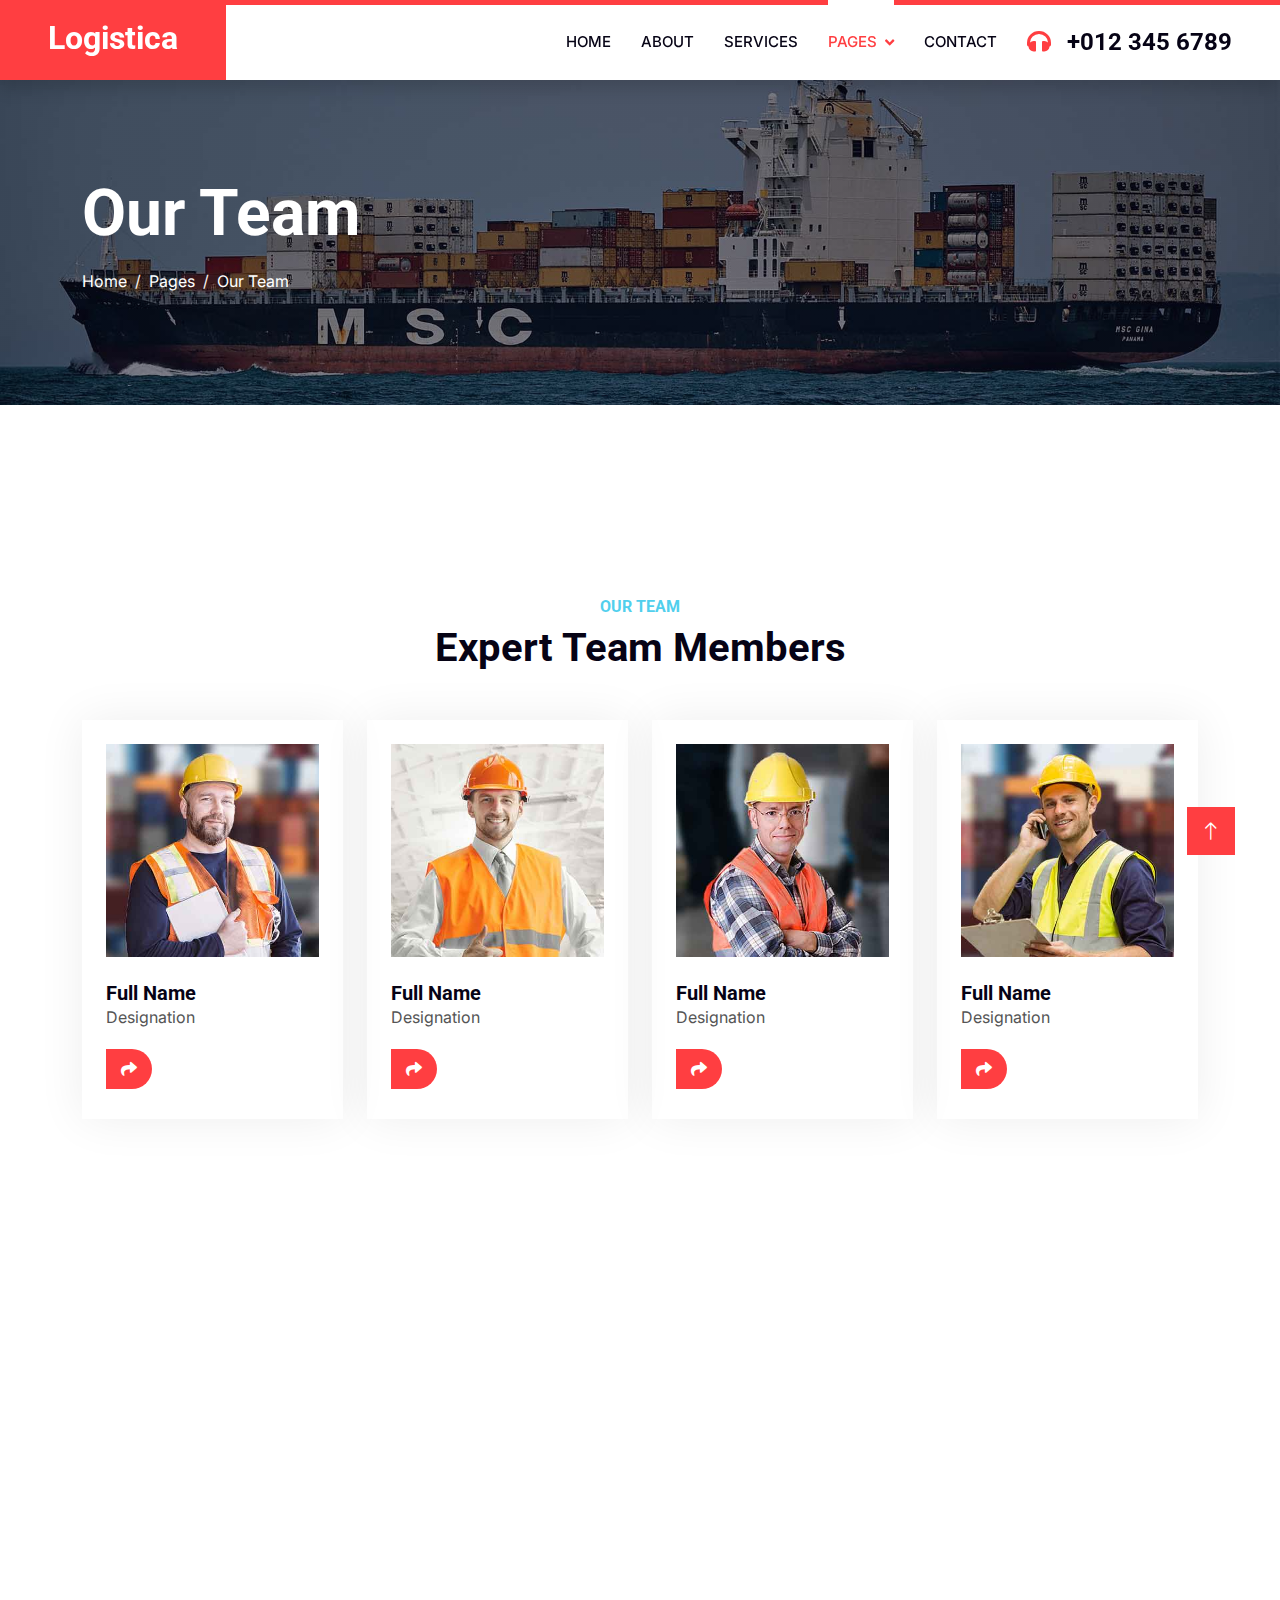
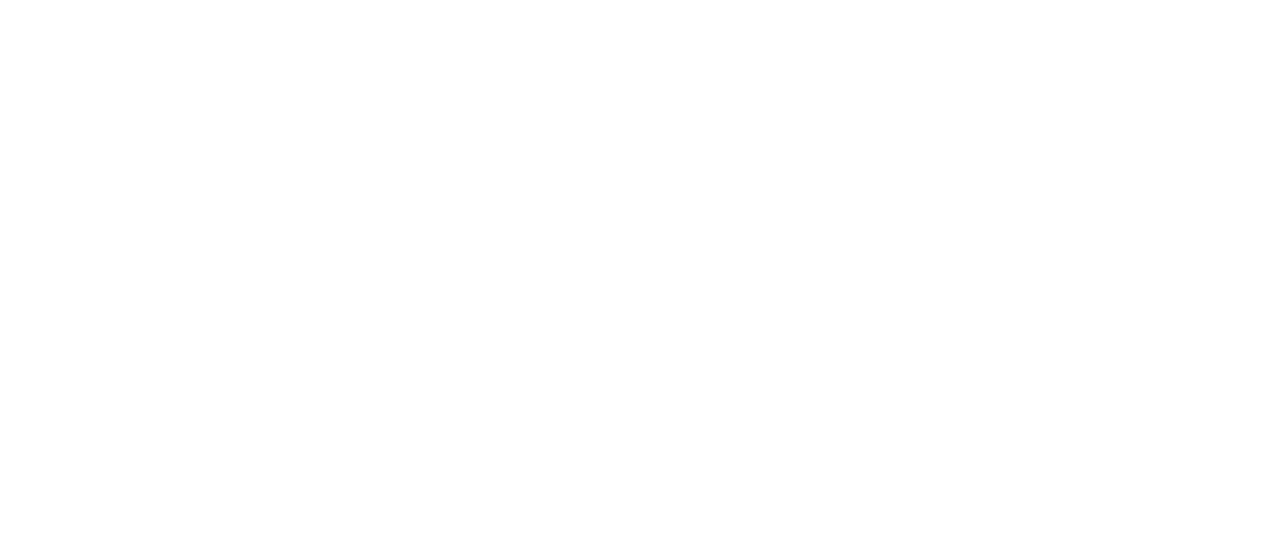
<file: team.html>
<!DOCTYPE html>
<html lang="en">

<head>
    <meta charset="utf-8">
    <title>Logistica - Shipping Company Website Template</title>
    <meta content="width=device-width, initial-scale=1.0" name="viewport">
    <meta content="" name="keywords">
    <meta content="" name="description">

    <!-- Favicon -->
    <link href="img/favicon.ico" rel="icon">

    <!-- Google Web Fonts -->
    <link rel="preconnect" href="https://fonts.googleapis.com">
    <link rel="preconnect" href="https://fonts.gstatic.com" crossorigin>
    <link href="https://fonts.googleapis.com/css2?family=Inter:wght@400;600&family=Roboto:wght@500;700&display=swap" rel="stylesheet">

    <!-- Icon Font Stylesheet -->
    <link href="https://cdnjs.cloudflare.com/ajax/libs/font-awesome/5.10.0/css/all.min.css" rel="stylesheet">
    <link href="https://cdn.jsdelivr.net/npm/bootstrap-icons@1.4.1/font/bootstrap-icons.css" rel="stylesheet">

    <!-- Libraries Stylesheet -->
    <link href="lib/animate/animate.min.css" rel="stylesheet">
    <link href="lib/owlcarousel/assets/owl.carousel.min.css" rel="stylesheet">

    <!-- Customized Bootstrap Stylesheet -->
    <link href="css/bootstrap.min.css" rel="stylesheet">

    <!-- Template Stylesheet -->
    <link href="css/style.css" rel="stylesheet">
</head>

<body>
    <!-- Spinner Start -->
    <div id="spinner" class="show bg-white position-fixed translate-middle w-100 vh-100 top-50 start-50 d-flex align-items-center justify-content-center">
        <div class="spinner-grow text-primary" style="width: 3rem; height: 3rem;" role="status">
            <span class="sr-only">Loading...</span>
        </div>
    </div>
    <!-- Spinner End -->


    <!-- Navbar Start -->
    <nav class="navbar navbar-expand-lg bg-white navbar-light shadow border-top border-5 border-primary sticky-top p-0">
        <a href="index.html" class="navbar-brand bg-primary d-flex align-items-center px-4 px-lg-5">
            <h2 class="mb-2 text-white">Logistica</h2>
        </a>
        <button type="button" class="navbar-toggler me-4" data-bs-toggle="collapse" data-bs-target="#navbarCollapse">
            <span class="navbar-toggler-icon"></span>
        </button>
        <div class="collapse navbar-collapse" id="navbarCollapse">
            <div class="navbar-nav ms-auto p-4 p-lg-0">
                <a href="index.html" class="nav-item nav-link">Home</a>
                <a href="about.html" class="nav-item nav-link">About</a>
                <a href="service.html" class="nav-item nav-link">Services</a>
                <div class="nav-item dropdown">
                    <a href="#" class="nav-link dropdown-toggle active" data-bs-toggle="dropdown">Pages</a>
                    <div class="dropdown-menu fade-up m-0">
                        <a href="price.html" class="dropdown-item">Pricing Plan</a>
                        <a href="feature.html" class="dropdown-item">Features</a>
                        <a href="quote.html" class="dropdown-item">Free Quote</a>
                        <a href="team.html" class="dropdown-item active">Our Team</a>
                        <a href="testimonial.html" class="dropdown-item">Testimonial</a>
                        <a href="404.html" class="dropdown-item">404 Page</a>
                    </div>
                </div>
                <a href="contact.html" class="nav-item nav-link">Contact</a>
            </div>
            <h4 class="m-0 pe-lg-5 d-none d-lg-block"><i class="fa fa-headphones text-primary me-3"></i>+012 345 6789</h4>
        </div>
    </nav>
    <!-- Navbar End -->


    <!-- Page Header Start -->
    <div class="container-fluid page-header py-5" style="margin-bottom: 6rem;">
        <div class="container py-5">
            <h1 class="display-3 text-white mb-3 animated slideInDown">Our Team</h1>
            <nav aria-label="breadcrumb animated slideInDown">
                <ol class="breadcrumb">
                    <li class="breadcrumb-item"><a class="text-white" href="#">Home</a></li>
                    <li class="breadcrumb-item"><a class="text-white" href="#">Pages</a></li>
                    <li class="breadcrumb-item text-white active" aria-current="page">Our Team</li>
                </ol>
            </nav>
        </div>
    </div>
    <!-- Page Header End -->


    <!-- Team Start -->
    <div class="container-xxl py-5">
        <div class="container py-5">
            <div class="text-center wow fadeInUp" data-wow-delay="0.1s">
                <h6 class="text-secondary text-uppercase">Our Team</h6>
                <h1 class="mb-5">Expert Team Members</h1>
            </div>
            <div class="row g-4">
                <div class="col-lg-3 col-md-6 wow fadeInUp" data-wow-delay="0.3s">
                    <div class="team-item p-4">
                        <div class="overflow-hidden mb-4">
                            <img class="img-fluid" src="img/team-1.jpg" alt="">
                        </div>
                        <h5 class="mb-0">Full Name</h5>
                        <p>Designation</p>
                        <div class="btn-slide mt-1">
                            <i class="fa fa-share"></i>
                            <span>
                                <a href=""><i class="fab fa-facebook-f"></i></a>
                                <a href=""><i class="fab fa-twitter"></i></a>
                                <a href=""><i class="fab fa-instagram"></i></a>
                            </span>
                        </div>
                    </div>
                </div>
                <div class="col-lg-3 col-md-6 wow fadeInUp" data-wow-delay="0.5s">
                    <div class="team-item p-4">
                        <div class="overflow-hidden mb-4">
                            <img class="img-fluid" src="img/team-2.jpg" alt="">
                        </div>
                        <h5 class="mb-0">Full Name</h5>
                        <p>Designation</p>
                        <div class="btn-slide mt-1">
                            <i class="fa fa-share"></i>
                            <span>
                                <a href=""><i class="fab fa-facebook-f"></i></a>
                                <a href=""><i class="fab fa-twitter"></i></a>
                                <a href=""><i class="fab fa-instagram"></i></a>
                            </span>
                        </div>
                    </div>
                </div>
                <div class="col-lg-3 col-md-6 wow fadeInUp" data-wow-delay="0.7s">
                    <div class="team-item p-4">
                        <div class="overflow-hidden mb-4">
                            <img class="img-fluid" src="img/team-3.jpg" alt="">
                        </div>
                        <h5 class="mb-0">Full Name</h5>
                        <p>Designation</p>
                        <div class="btn-slide mt-1">
                            <i class="fa fa-share"></i>
                            <span>
                                <a href=""><i class="fab fa-facebook-f"></i></a>
                                <a href=""><i class="fab fa-twitter"></i></a>
                                <a href=""><i class="fab fa-instagram"></i></a>
                            </span>
                        </div>
                    </div>
                </div>
                <div class="col-lg-3 col-md-6 wow fadeInUp" data-wow-delay="0.9s">
                    <div class="team-item p-4">
                        <div class="overflow-hidden mb-4">
                            <img class="img-fluid" src="img/team-4.jpg" alt="">
                        </div>
                        <h5 class="mb-0">Full Name</h5>
                        <p>Designation</p>
                        <div class="btn-slide mt-1">
                            <i class="fa fa-share"></i>
                            <span>
                                <a href=""><i class="fab fa-facebook-f"></i></a>
                                <a href=""><i class="fab fa-twitter"></i></a>
                                <a href=""><i class="fab fa-instagram"></i></a>
                            </span>
                        </div>
                    </div>
                </div>
                <div class="col-lg-3 col-md-6 wow fadeInUp" data-wow-delay="0.3s">
                    <div class="team-item p-4">
                        <div class="overflow-hidden mb-4">
                            <img class="img-fluid" src="img/team-2.jpg" alt="">
                        </div>
                        <h5 class="mb-0">Full Name</h5>
                        <p>Designation</p>
                        <div class="btn-slide mt-1">
                            <i class="fa fa-share"></i>
                            <span>
                                <a href=""><i class="fab fa-facebook-f"></i></a>
                                <a href=""><i class="fab fa-twitter"></i></a>
                                <a href=""><i class="fab fa-instagram"></i></a>
                            </span>
                        </div>
                    </div>
                </div>
                <div class="col-lg-3 col-md-6 wow fadeInUp" data-wow-delay="0.5s">
                    <div class="team-item p-4">
                        <div class="overflow-hidden mb-4">
                            <img class="img-fluid" src="img/team-3.jpg" alt="">
                        </div>
                        <h5 class="mb-0">Full Name</h5>
                        <p>Designation</p>
                        <div class="btn-slide mt-1">
                            <i class="fa fa-share"></i>
                            <span>
                                <a href=""><i class="fab fa-facebook-f"></i></a>
                                <a href=""><i class="fab fa-twitter"></i></a>
                                <a href=""><i class="fab fa-instagram"></i></a>
                            </span>
                        </div>
                    </div>
                </div>
                <div class="col-lg-3 col-md-6 wow fadeInUp" data-wow-delay="0.7s">
                    <div class="team-item p-4">
                        <div class="overflow-hidden mb-4">
                            <img class="img-fluid" src="img/team-4.jpg" alt="">
                        </div>
                        <h5 class="mb-0">Full Name</h5>
                        <p>Designation</p>
                        <div class="btn-slide mt-1">
                            <i class="fa fa-share"></i>
                            <span>
                                <a href=""><i class="fab fa-facebook-f"></i></a>
                                <a href=""><i class="fab fa-twitter"></i></a>
                                <a href=""><i class="fab fa-instagram"></i></a>
                            </span>
                        </div>
                    </div>
                </div>
                <div class="col-lg-3 col-md-6 wow fadeInUp" data-wow-delay="0.9s">
                    <div class="team-item p-4">
                        <div class="overflow-hidden mb-4">
                            <img class="img-fluid" src="img/team-1.jpg" alt="">
                        </div>
                        <h5 class="mb-0">Full Name</h5>
                        <p>Designation</p>
                        <div class="btn-slide mt-1">
                            <i class="fa fa-share"></i>
                            <span>
                                <a href=""><i class="fab fa-facebook-f"></i></a>
                                <a href=""><i class="fab fa-twitter"></i></a>
                                <a href=""><i class="fab fa-instagram"></i></a>
                            </span>
                        </div>
                    </div>
                </div>
            </div>
        </div>
    </div>
    <!-- Team End -->
        

    <!-- Footer Start -->
    <div class="container-fluid bg-dark text-light footer pt-5 wow fadeIn" data-wow-delay="0.1s" style="margin-top: 6rem;">
        <div class="container py-5">
            <div class="row g-5">
                <div class="col-lg-3 col-md-6">
                    <h4 class="text-light mb-4">Address</h4>
                    <p class="mb-2"><i class="fa fa-map-marker-alt me-3"></i>123 Street, New York, USA</p>
                    <p class="mb-2"><i class="fa fa-phone-alt me-3"></i>+012 345 67890</p>
                    <p class="mb-2"><i class="fa fa-envelope me-3"></i>info@example.com</p>
                    <div class="d-flex pt-2">
                        <a class="btn btn-outline-light btn-social" href=""><i class="fab fa-twitter"></i></a>
                        <a class="btn btn-outline-light btn-social" href=""><i class="fab fa-facebook-f"></i></a>
                        <a class="btn btn-outline-light btn-social" href=""><i class="fab fa-youtube"></i></a>
                        <a class="btn btn-outline-light btn-social" href=""><i class="fab fa-linkedin-in"></i></a>
                    </div>
                </div>
                <div class="col-lg-3 col-md-6">
                    <h4 class="text-light mb-4">Services</h4>
                    <a class="btn btn-link" href="">Air Freight</a>
                    <a class="btn btn-link" href="">Sea Freight</a>
                    <a class="btn btn-link" href="">Road Freight</a>
                    <a class="btn btn-link" href="">Logistic Solutions</a>
                    <a class="btn btn-link" href="">Industry solutions</a>
                </div>
                <div class="col-lg-3 col-md-6">
                    <h4 class="text-light mb-4">Quick Links</h4>
                    <a class="btn btn-link" href="">About Us</a>
                    <a class="btn btn-link" href="">Contact Us</a>
                    <a class="btn btn-link" href="">Our Services</a>
                    <a class="btn btn-link" href="">Terms & Condition</a>
                    <a class="btn btn-link" href="">Support</a>
                </div>
                <div class="col-lg-3 col-md-6">
                    <h4 class="text-light mb-4">Newsletter</h4>
                    <p>Dolor amet sit justo amet elitr clita ipsum elitr est.</p>
                    <div class="position-relative mx-auto" style="max-width: 400px;">
                        <input class="form-control border-0 w-100 py-3 ps-4 pe-5" type="text" placeholder="Your email">
                        <button type="button" class="btn btn-primary py-2 position-absolute top-0 end-0 mt-2 me-2">SignUp</button>
                    </div>
                </div>
            </div>
        </div>
        <div class="container">
            <div class="copyright">
                <div class="row">
                    <div class="col-md-6 text-center text-md-start mb-3 mb-md-0">
                        &copy; <a class="border-bottom" href="#">Your Site Name</a>, All Right Reserved.
                    </div>
                    <div class="col-md-6 text-center text-md-end">
                        <!--/*** This template is free as long as you keep the footer author’s credit link/attribution link/backlink. If you'd like to use the template without the footer author’s credit link/attribution link/backlink, you can purchase the Credit Removal License from "https://htmlcodex.com/credit-removal". Thank you for your support. ***/-->
                        Designed By <a class="border-bottom" href="https://htmlcodex.com">HTML Codex</a>
                    </div>
                </div>
            </div>
        </div>
    </div>
    <!-- Footer End -->


    <!-- Back to Top -->
    <a href="#" class="btn btn-lg btn-primary btn-lg-square rounded-0 back-to-top"><i class="bi bi-arrow-up"></i></a>


    <!-- JavaScript Libraries -->
    <script src="https://code.jquery.com/jquery-3.4.1.min.js"></script>
    <script src="https://cdn.jsdelivr.net/npm/bootstrap@5.0.0/dist/js/bootstrap.bundle.min.js"></script>
    <script src="lib/wow/wow.min.js"></script>
    <script src="lib/easing/easing.min.js"></script>
    <script src="lib/waypoints/waypoints.min.js"></script>
    <script src="lib/counterup/counterup.min.js"></script>
    <script src="lib/owlcarousel/owl.carousel.min.js"></script>

    <!-- Template Javascript -->
    <script src="js/main.js"></script>
</body>

</html>
</file>
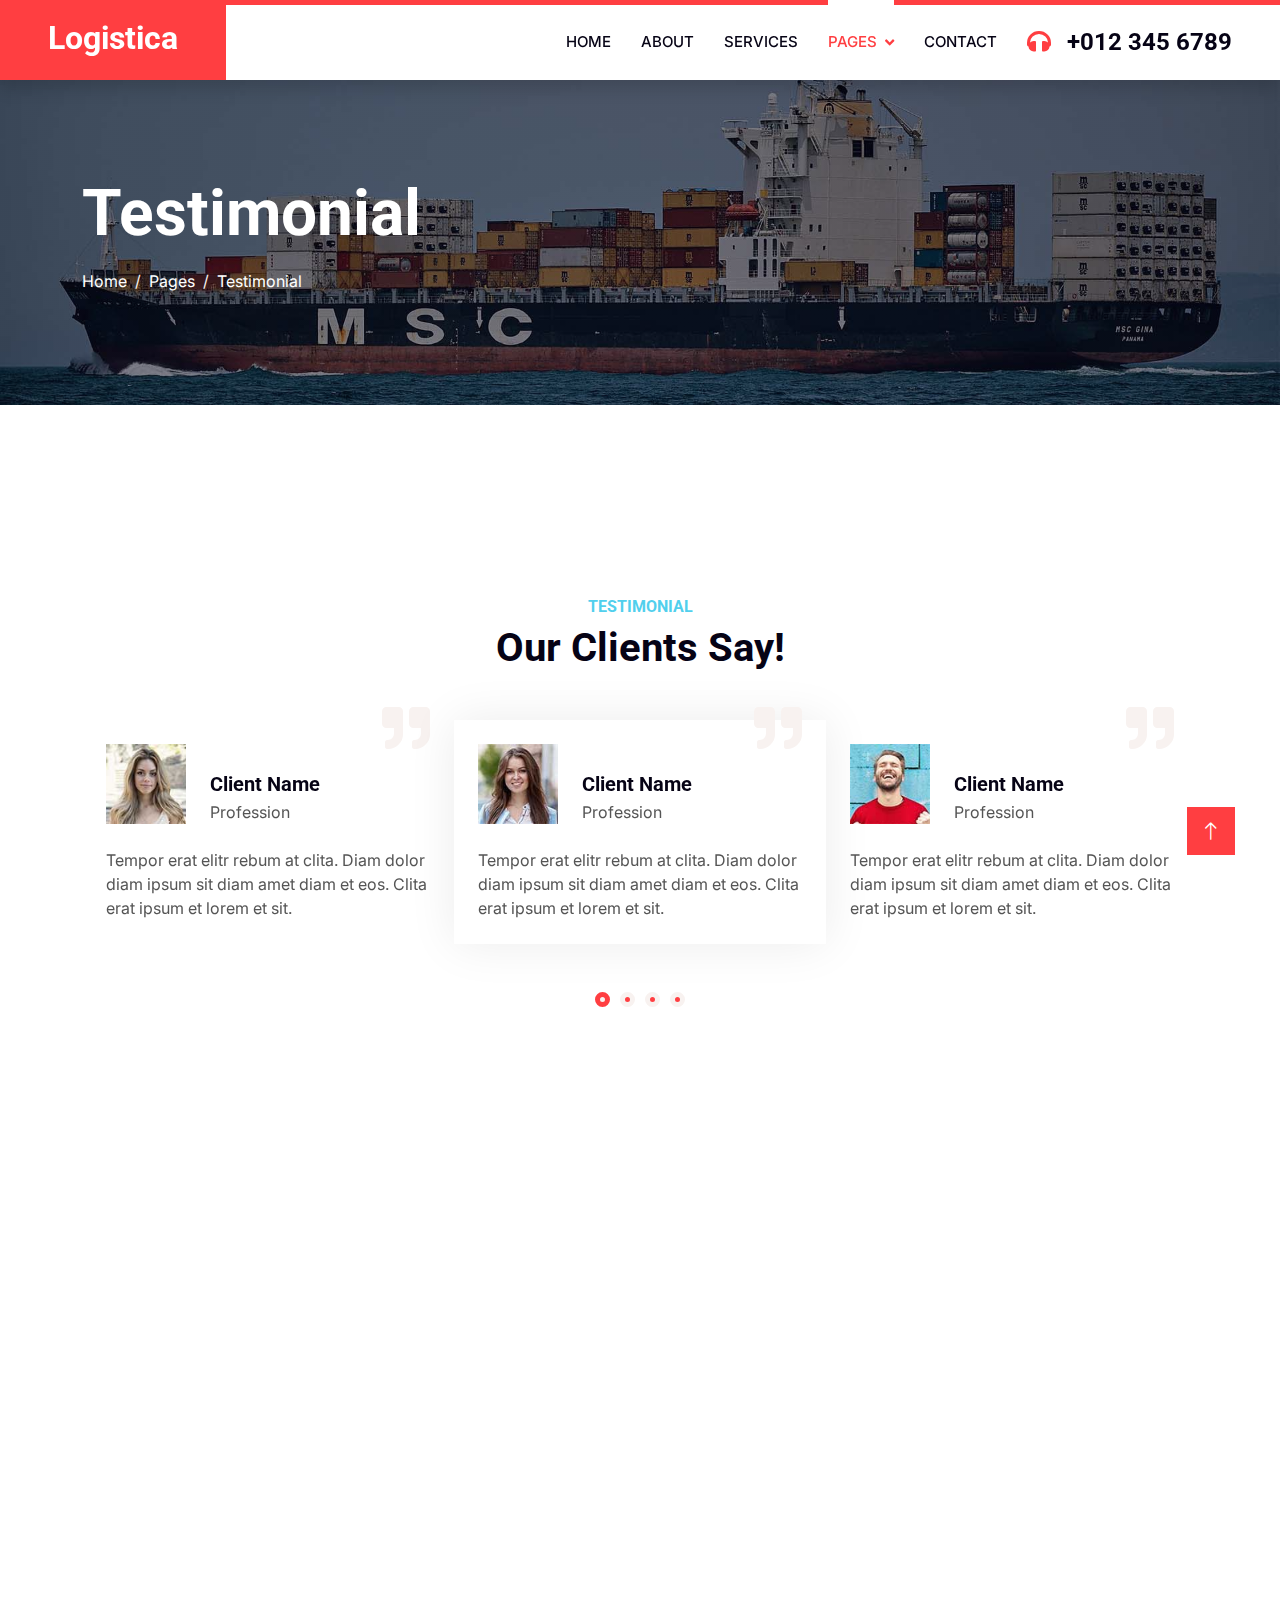
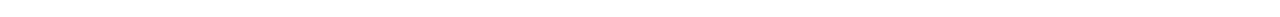
<file: testimonial.html>
<!DOCTYPE html>
<html lang="en">

<head>
    <meta charset="utf-8">
    <title>Logistica - Shipping Company Website Template</title>
    <meta content="width=device-width, initial-scale=1.0" name="viewport">
    <meta content="" name="keywords">
    <meta content="" name="description">

    <!-- Favicon -->
    <link href="img/favicon.ico" rel="icon">

    <!-- Google Web Fonts -->
    <link rel="preconnect" href="https://fonts.googleapis.com">
    <link rel="preconnect" href="https://fonts.gstatic.com" crossorigin>
    <link href="https://fonts.googleapis.com/css2?family=Inter:wght@400;600&family=Roboto:wght@500;700&display=swap" rel="stylesheet">

    <!-- Icon Font Stylesheet -->
    <link href="https://cdnjs.cloudflare.com/ajax/libs/font-awesome/5.10.0/css/all.min.css" rel="stylesheet">
    <link href="https://cdn.jsdelivr.net/npm/bootstrap-icons@1.4.1/font/bootstrap-icons.css" rel="stylesheet">

    <!-- Libraries Stylesheet -->
    <link href="lib/animate/animate.min.css" rel="stylesheet">
    <link href="lib/owlcarousel/assets/owl.carousel.min.css" rel="stylesheet">

    <!-- Customized Bootstrap Stylesheet -->
    <link href="css/bootstrap.min.css" rel="stylesheet">

    <!-- Template Stylesheet -->
    <link href="css/style.css" rel="stylesheet">
</head>

<body>
    <!-- Spinner Start -->
    <div id="spinner" class="show bg-white position-fixed translate-middle w-100 vh-100 top-50 start-50 d-flex align-items-center justify-content-center">
        <div class="spinner-grow text-primary" style="width: 3rem; height: 3rem;" role="status">
            <span class="sr-only">Loading...</span>
        </div>
    </div>
    <!-- Spinner End -->


    <!-- Navbar Start -->
    <nav class="navbar navbar-expand-lg bg-white navbar-light shadow border-top border-5 border-primary sticky-top p-0">
        <a href="index.html" class="navbar-brand bg-primary d-flex align-items-center px-4 px-lg-5">
            <h2 class="mb-2 text-white">Logistica</h2>
        </a>
        <button type="button" class="navbar-toggler me-4" data-bs-toggle="collapse" data-bs-target="#navbarCollapse">
            <span class="navbar-toggler-icon"></span>
        </button>
        <div class="collapse navbar-collapse" id="navbarCollapse">
            <div class="navbar-nav ms-auto p-4 p-lg-0">
                <a href="index.html" class="nav-item nav-link">Home</a>
                <a href="about.html" class="nav-item nav-link">About</a>
                <a href="service.html" class="nav-item nav-link">Services</a>
                <div class="nav-item dropdown">
                    <a href="#" class="nav-link dropdown-toggle active" data-bs-toggle="dropdown">Pages</a>
                    <div class="dropdown-menu fade-up m-0">
                        <a href="price.html" class="dropdown-item">Pricing Plan</a>
                        <a href="feature.html" class="dropdown-item">Features</a>
                        <a href="quote.html" class="dropdown-item">Free Quote</a>
                        <a href="team.html" class="dropdown-item">Our Team</a>
                        <a href="testimonial.html" class="dropdown-item active">Testimonial</a>
                        <a href="404.html" class="dropdown-item">404 Page</a>
                    </div>
                </div>
                <a href="contact.html" class="nav-item nav-link">Contact</a>
            </div>
            <h4 class="m-0 pe-lg-5 d-none d-lg-block"><i class="fa fa-headphones text-primary me-3"></i>+012 345 6789</h4>
        </div>
    </nav>
    <!-- Navbar End -->


    <!-- Page Header Start -->
    <div class="container-fluid page-header py-5" style="margin-bottom: 6rem;">
        <div class="container py-5">
            <h1 class="display-3 text-white mb-3 animated slideInDown">Testimonial</h1>
            <nav aria-label="breadcrumb animated slideInDown">
                <ol class="breadcrumb">
                    <li class="breadcrumb-item"><a class="text-white" href="#">Home</a></li>
                    <li class="breadcrumb-item"><a class="text-white" href="#">Pages</a></li>
                    <li class="breadcrumb-item text-white active" aria-current="page">Testimonial</li>
                </ol>
            </nav>
        </div>
    </div>
    <!-- Page Header End -->


    <!-- Testimonial Start -->
    <div class="container-xxl py-5 wow fadeInUp" data-wow-delay="0.1s">
        <div class="container py-5">
            <div class="text-center">
                <h6 class="text-secondary text-uppercase">Testimonial</h6>
                <h1 class="mb-0">Our Clients Say!</h1>
            </div>
            <div class="owl-carousel testimonial-carousel wow fadeInUp" data-wow-delay="0.1s">
                <div class="testimonial-item p-4 my-5">
                    <i class="fa fa-quote-right fa-3x text-light position-absolute top-0 end-0 mt-n3 me-4"></i>
                    <div class="d-flex align-items-end mb-4">
                        <img class="img-fluid flex-shrink-0" src="img/testimonial-1.jpg" style="width: 80px; height: 80px;">
                        <div class="ms-4">
                            <h5 class="mb-1">Client Name</h5>
                            <p class="m-0">Profession</p>
                        </div>
                    </div>
                    <p class="mb-0">Tempor erat elitr rebum at clita. Diam dolor diam ipsum sit diam amet diam et eos. Clita erat ipsum et lorem et sit.</p>
                </div>
                <div class="testimonial-item p-4 my-5">
                    <i class="fa fa-quote-right fa-3x text-light position-absolute top-0 end-0 mt-n3 me-4"></i>
                    <div class="d-flex align-items-end mb-4">
                        <img class="img-fluid flex-shrink-0" src="img/testimonial-2.jpg" style="width: 80px; height: 80px;">
                        <div class="ms-4">
                            <h5 class="mb-1">Client Name</h5>
                            <p class="m-0">Profession</p>
                        </div>
                    </div>
                    <p class="mb-0">Tempor erat elitr rebum at clita. Diam dolor diam ipsum sit diam amet diam et eos. Clita erat ipsum et lorem et sit.</p>
                </div>
                <div class="testimonial-item p-4 my-5">
                    <i class="fa fa-quote-right fa-3x text-light position-absolute top-0 end-0 mt-n3 me-4"></i>
                    <div class="d-flex align-items-end mb-4">
                        <img class="img-fluid flex-shrink-0" src="img/testimonial-3.jpg" style="width: 80px; height: 80px;">
                        <div class="ms-4">
                            <h5 class="mb-1">Client Name</h5>
                            <p class="m-0">Profession</p>
                        </div>
                    </div>
                    <p class="mb-0">Tempor erat elitr rebum at clita. Diam dolor diam ipsum sit diam amet diam et eos. Clita erat ipsum et lorem et sit.</p>
                </div>
                <div class="testimonial-item p-4 my-5">
                    <i class="fa fa-quote-right fa-3x text-light position-absolute top-0 end-0 mt-n3 me-4"></i>
                    <div class="d-flex align-items-end mb-4">
                        <img class="img-fluid flex-shrink-0" src="img/testimonial-4.jpg" style="width: 80px; height: 80px;">
                        <div class="ms-4">
                            <h5 class="mb-1">Client Name</h5>
                            <p class="m-0">Profession</p>
                        </div>
                    </div>
                    <p class="mb-0">Tempor erat elitr rebum at clita. Diam dolor diam ipsum sit diam amet diam et eos. Clita erat ipsum et lorem et sit.</p>
                </div>
            </div>
        </div>
    </div>
    <!-- Testimonial End -->
        

    <!-- Footer Start -->
    <div class="container-fluid bg-dark text-light footer pt-5 wow fadeIn" data-wow-delay="0.1s" style="margin-top: 6rem;">
        <div class="container py-5">
            <div class="row g-5">
                <div class="col-lg-3 col-md-6">
                    <h4 class="text-light mb-4">Address</h4>
                    <p class="mb-2"><i class="fa fa-map-marker-alt me-3"></i>123 Street, New York, USA</p>
                    <p class="mb-2"><i class="fa fa-phone-alt me-3"></i>+012 345 67890</p>
                    <p class="mb-2"><i class="fa fa-envelope me-3"></i>info@example.com</p>
                    <div class="d-flex pt-2">
                        <a class="btn btn-outline-light btn-social" href=""><i class="fab fa-twitter"></i></a>
                        <a class="btn btn-outline-light btn-social" href=""><i class="fab fa-facebook-f"></i></a>
                        <a class="btn btn-outline-light btn-social" href=""><i class="fab fa-youtube"></i></a>
                        <a class="btn btn-outline-light btn-social" href=""><i class="fab fa-linkedin-in"></i></a>
                    </div>
                </div>
                <div class="col-lg-3 col-md-6">
                    <h4 class="text-light mb-4">Services</h4>
                    <a class="btn btn-link" href="">Air Freight</a>
                    <a class="btn btn-link" href="">Sea Freight</a>
                    <a class="btn btn-link" href="">Road Freight</a>
                    <a class="btn btn-link" href="">Logistic Solutions</a>
                    <a class="btn btn-link" href="">Industry solutions</a>
                </div>
                <div class="col-lg-3 col-md-6">
                    <h4 class="text-light mb-4">Quick Links</h4>
                    <a class="btn btn-link" href="">About Us</a>
                    <a class="btn btn-link" href="">Contact Us</a>
                    <a class="btn btn-link" href="">Our Services</a>
                    <a class="btn btn-link" href="">Terms & Condition</a>
                    <a class="btn btn-link" href="">Support</a>
                </div>
                <div class="col-lg-3 col-md-6">
                    <h4 class="text-light mb-4">Newsletter</h4>
                    <p>Dolor amet sit justo amet elitr clita ipsum elitr est.</p>
                    <div class="position-relative mx-auto" style="max-width: 400px;">
                        <input class="form-control border-0 w-100 py-3 ps-4 pe-5" type="text" placeholder="Your email">
                        <button type="button" class="btn btn-primary py-2 position-absolute top-0 end-0 mt-2 me-2">SignUp</button>
                    </div>
                </div>
            </div>
        </div>
        <div class="container">
            <div class="copyright">
                <div class="row">
                    <div class="col-md-6 text-center text-md-start mb-3 mb-md-0">
                        &copy; <a class="border-bottom" href="#">Your Site Name</a>, All Right Reserved.
                    </div>
                    <div class="col-md-6 text-center text-md-end">
                        <!--/*** This template is free as long as you keep the footer author’s credit link/attribution link/backlink. If you'd like to use the template without the footer author’s credit link/attribution link/backlink, you can purchase the Credit Removal License from "https://htmlcodex.com/credit-removal". Thank you for your support. ***/-->
                        Designed By <a class="border-bottom" href="https://htmlcodex.com">HTML Codex</a>
                    </div>
                </div>
            </div>
        </div>
    </div>
    <!-- Footer End -->


    <!-- Back to Top -->
    <a href="#" class="btn btn-lg btn-primary btn-lg-square rounded-0 back-to-top"><i class="bi bi-arrow-up"></i></a>


    <!-- JavaScript Libraries -->
    <script src="https://code.jquery.com/jquery-3.4.1.min.js"></script>
    <script src="https://cdn.jsdelivr.net/npm/bootstrap@5.0.0/dist/js/bootstrap.bundle.min.js"></script>
    <script src="lib/wow/wow.min.js"></script>
    <script src="lib/easing/easing.min.js"></script>
    <script src="lib/waypoints/waypoints.min.js"></script>
    <script src="lib/counterup/counterup.min.js"></script>
    <script src="lib/owlcarousel/owl.carousel.min.js"></script>

    <!-- Template Javascript -->
    <script src="js/main.js"></script>
</body>

</html>
</file>
<file: css/style.css>
/********** Template CSS **********/
:root {
    --primary: #FF3E41;
    --secondary: #51CFED;
    --light: #F8F2F0;
    --dark: #060315;
}

.box{
    border:1px solid #000;
    height:70px;
    padding-top:6px;
}

.bg{
    background-color: lightgray;
}

.fw-medium {
    font-weight: 600 !important;
}

.back-to-top {
    position: fixed;
    display: none;
    right: 45px;
    bottom: 45px;
    z-index: 99;
}


/*** Spinner ***/
#spinner {
    opacity: 0;
    visibility: hidden;
    transition: opacity .5s ease-out, visibility 0s linear .5s;
    z-index: 99999;
}

#spinner.show {
    transition: opacity .5s ease-out, visibility 0s linear 0s;
    visibility: visible;
    opacity: 1;
}


/*** Button ***/
.btn {
    font-weight: 600;
    transition: .5s;
}

.btn.btn-primary,
.btn.btn-secondary {
    color: #FFFFFF;
}

.btn-square {
    width: 38px;
    height: 38px;
}

.btn-sm-square {
    width: 32px;
    height: 32px;
}

.btn-lg-square {
    width: 48px;
    height: 48px;
}

.btn-square,
.btn-sm-square,
.btn-lg-square {
    padding: 0;
    display: flex;
    align-items: center;
    justify-content: center;
    font-weight: normal;
}

/*** Navbar ***/
.navbar .dropdown-toggle::after {
    border: none;
    content: "\f107";
    font-family: "Font Awesome 5 Free";
    font-weight: 900;
    vertical-align: middle;
    margin-left: 8px;
}

.navbar-light .navbar-nav .nav-link {
    position: relative;
    margin-right: 30px;
    padding: 25px 0;
    color: #FFFFFF;
    font-size: 15px;
    text-transform: uppercase;
    outline: none;
}

.navbar-light .navbar-nav .nav-link:hover,
.navbar-light .navbar-nav .nav-link.active {
    color: var(--primary);
}

@media (max-width: 991.98px) {
    .navbar-light .navbar-nav .nav-link  {
        margin-right: 0;
        padding: 10px 0;
    }

    .navbar-light .navbar-nav {
        border-top: 1px solid #EEEEEE;
    }
}

.navbar-light .navbar-brand,
.navbar-light a.btn {
    height: 75px;
}

.navbar-light .navbar-nav .nav-link {
    color: var(--dark);
    font-weight: 500;
}

.navbar-light.sticky-top {
    top: -100px;
    transition: .5s;
}

@media (min-width: 992px) {
    .navbar-light .navbar-nav .nav-link::before {
        position: absolute;
        content: "";
        width: 0;
        height: 5px;
        top: -6px;
        left: 50%;
        background: #FFFFFF;
        transition: .5s;
    }

    .navbar-light .navbar-nav .nav-link:hover::before,
    .navbar-light .navbar-nav .nav-link.active::before {
        width: 100%;
        left: 0;
    }

    .navbar-light .navbar-nav .nav-link.nav-contact::before {
        display: none;
    }

    .navbar .nav-item .dropdown-menu {
        display: block;
        border: none;
        margin-top: 0;
        top: 150%;
        opacity: 0;
        visibility: hidden;
        transition: .5s;
    }

    .navbar .nav-item:hover .dropdown-menu {
        top: 100%;
        visibility: visible;
        transition: .5s;
        opacity: 1;
    }
}


/*** Header ***/
@media (max-width: 768px) {
    .header-carousel .owl-carousel-item {
        position: relative;
        min-height: 500px;
    }
    
    .header-carousel .owl-carousel-item img {
        position: absolute;
        width: 100%;
        height: 100%;
        object-fit: cover;
    }

    .header-carousel .owl-carousel-item h5,
    .header-carousel .owl-carousel-item p {
        font-size: 14px !important;
        font-weight: 400 !important;
    }

    .header-carousel .owl-carousel-item h1 {
        font-size: 30px;
        font-weight: 600;
    }
}

.header-carousel .owl-nav {
    position: absolute;
    top: 50%;
    right: 8%;
    transform: translateY(-50%);
    display: flex;
    flex-direction: column;
}

.header-carousel .owl-nav .owl-prev,
.header-carousel .owl-nav .owl-next {
    margin: 7px 0;
    width: 45px;
    height: 45px;
    display: flex;
    align-items: center;
    justify-content: center;
    color: #FFFFFF;
    background: transparent;
    border: 1px solid #FFFFFF;
    border-radius: 45px;
    font-size: 22px;
    transition: .5s;
}

.header-carousel .owl-nav .owl-prev:hover,
.header-carousel .owl-nav .owl-next:hover {
    background: var(--primary);
    border-color: var(--primary);
}

.page-header {
    background: linear-gradient(rgba(6, 3, 21, .5), rgba(6, 3, 21, .5)), url(../img/carousel-1.jpg) center center no-repeat;
    background-size: cover;
}

.breadcrumb-item + .breadcrumb-item::before {
    color: var(--light);
}


/*** About ***/
@media (min-width: 992px) {
    .container.about {
        max-width: 100% !important;
    }

    .about-text  {
        padding-right: calc(((100% - 960px) / 2) + .75rem);
    }
}

@media (min-width: 1200px) {
    .about-text  {
        padding-right: calc(((100% - 1140px) / 2) + .75rem);
    }
}

@media (min-width: 1400px) {
    .about-text  {
        padding-right: calc(((100% - 1320px) / 2) + .75rem);
    }
}


/*** Feature ***/
@media (min-width: 992px) {
    .container.feature {
        max-width: 100% !important;
    }

    .feature-text  {
        padding-left: calc(((100% - 960px) / 2) + .75rem);
    }
}

@media (min-width: 1200px) {
    .feature-text  {
        padding-left: calc(((100% - 1140px) / 2) + .75rem);
    }
}

@media (min-width: 1400px) {
    .feature-text  {
        padding-left: calc(((100% - 1320px) / 2) + .75rem);
    }
}


/*** Service, Price & Team ***/
.service-item,
.price-item,
.team-item {
    box-shadow: 0 0 45px rgba(0, 0, 0, .07);
}

.service-item img,
.team-item img {
    transition: .5s;
}

.service-item:hover img,
.team-item:hover img {
    transform: scale(1.1);
}

.service-item a.btn-slide,
.price-item a.btn-slide,
.team-item div.btn-slide {
    position: relative;
    display: inline-block;
    overflow: hidden;
    font-size: 0;
}

.service-item a.btn-slide i,
.service-item a.btn-slide span,
.price-item a.btn-slide i,
.price-item a.btn-slide span,
.team-item div.btn-slide i,
.team-item div.btn-slide span {
    position: relative;
    height: 40px;
    padding: 0 15px;
    display: inline-flex;
    align-items: center;
    font-size: 16px;
    color: #FFFFFF;
    background: var(--primary);
    border-radius: 0 35px 35px 0;
    transition: .5s;
    z-index: 2;
}

.team-item div.btn-slide span a i {
    padding: 0 10px;
}

.team-item div.btn-slide span a:hover i {
    background: var(--secondary);
}

.service-item a.btn-slide span,
.price-item a.btn-slide span,
.team-item div.btn-slide span {
    padding-left: 0;
    left: -100%;
    z-index: 1;
}

.service-item:hover a.btn-slide i,
.price-item:hover a.btn-slide i,
.team-item:hover div.btn-slide i {
    border-radius: 0;
}

.service-item:hover a.btn-slide span,
.price-item:hover a.btn-slide span,
.team-item:hover div.btn-slide span {
    left: 0;
}

.service-item a.btn-slide:hover i,
.service-item a.btn-slide:hover span,
.price-item a.btn-slide:hover i,
.price-item a.btn-slide:hover span {
    background: var(--secondary);
}


/*** Testimonial ***/
.testimonial-carousel .owl-item .testimonial-item {
    position: relative;
    transition: .5s;
}

.testimonial-carousel .owl-item.center .testimonial-item {
    box-shadow: 0 0 45px rgba(0, 0, 0, .08);
    animation: pulse 1s ease-out .5s;
}

.testimonial-carousel .owl-dots {
    display: flex;
    align-items: center;
    justify-content: center;
}

.testimonial-carousel .owl-dot {
    position: relative;
    display: inline-block;
    margin: 0 5px;
    width: 15px;
    height: 15px;
    background: var(--primary);
    border: 5px solid var(--light);
    border-radius: 15px;
    transition: .5s;
}

.testimonial-carousel .owl-dot.active {
    background: var(--light);
    border-color: var(--primary);
}


/*** Contact ***/
@media (min-width: 992px) {
    .container.contact-page {
        max-width: 100% !important;
    }

    .contact-page .contact-form  {
        padding-left: calc(((100% - 960px) / 2) + .75rem);
    }
}

@media (min-width: 1200px) {
    .contact-page .contact-form  {
        padding-left: calc(((100% - 1140px) / 2) + .75rem);
    }
}

@media (min-width: 1400px) {
    .contact-page .contact-form  {
        padding-left: calc(((100% - 1320px) / 2) + .75rem);
    }
}


/*** Footer ***/
.footer {
    background: linear-gradient(rgba(6, 3, 21, .5), rgba(6, 3, 21, .5)), url(../img/map.png) center center no-repeat;
    background-size: cover;
}

.footer .btn.btn-social {
    margin-right: 5px;
    width: 35px;
    height: 35px;
    display: flex;
    align-items: center;
    justify-content: center;
    color: var(--light);
    border: 1px solid #FFFFFF;
    border-radius: 35px;
    transition: .3s;
}

.footer .btn.btn-social:hover {
    color: var(--primary);
}

.footer .btn.btn-link {
    display: block;
    margin-bottom: 5px;
    padding: 0;
    text-align: left;
    color: #FFFFFF;
    font-size: 15px;
    font-weight: normal;
    text-transform: capitalize;
    transition: .3s;
}

.footer .btn.btn-link::before {
    position: relative;
    content: "\f105";
    font-family: "Font Awesome 5 Free";
    font-weight: 900;
    margin-right: 10px;
}

.footer .btn.btn-link:hover {
    letter-spacing: 1px;
    box-shadow: none;
}

.footer .copyright {
    padding: 25px 0;
    font-size: 15px;
    border-top: 1px solid rgba(256, 256, 256, .1);
}

.footer .copyright a {
    color: var(--light);
}
</file>
